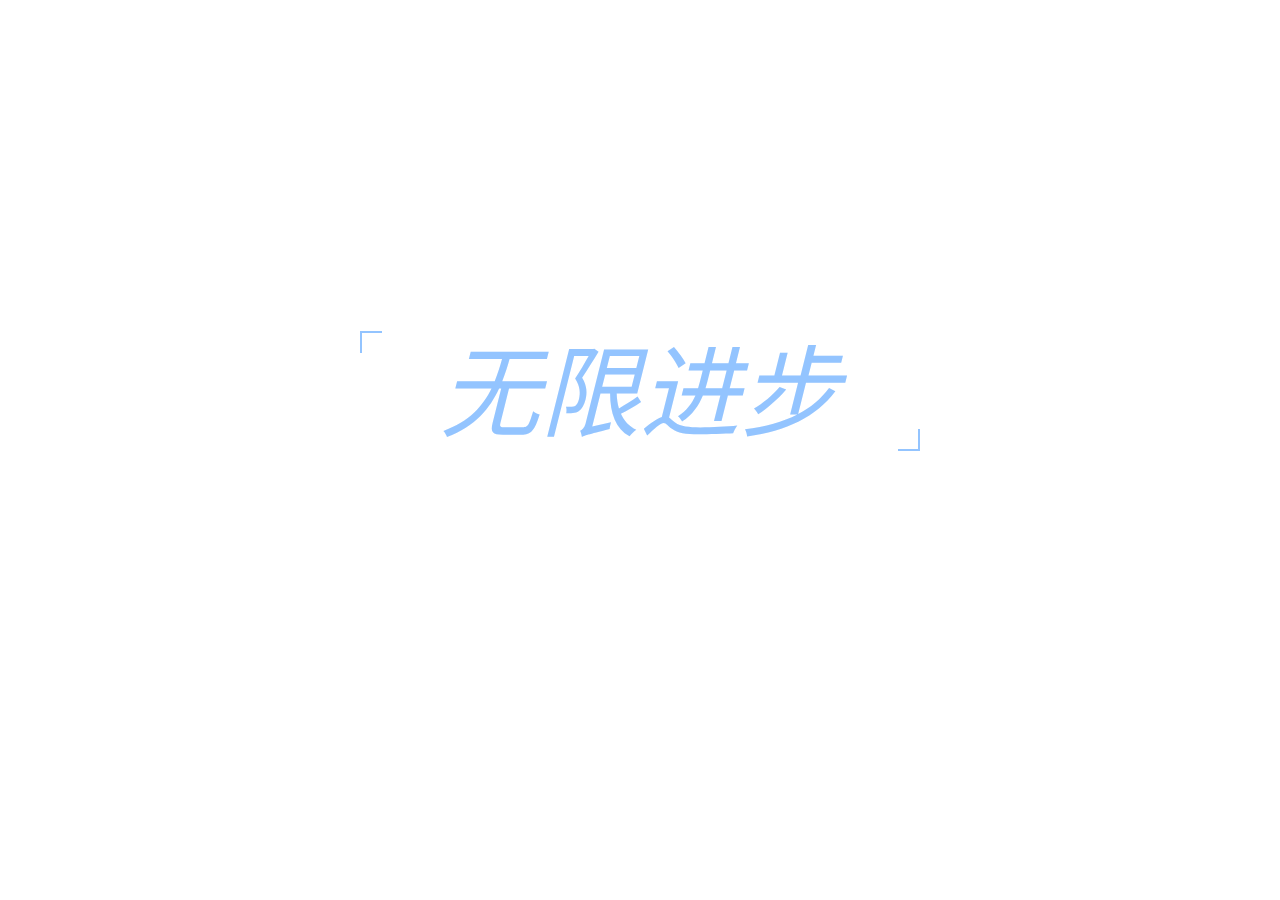
<file: docs/index.html>
<!DOCTYPE html>
<html lang="zh-CN">
	<head>
		<meta charset="UTF-8" />
		<meta name="viewport" content="width=device-width, initial-scale=1.0" />
		<title>无限进步 -Progress is infinie</title>
		<link rel="stylesheet" href="css/index.css" />
	</head>
	<body>
		<div class="container">
			<a href="/home/" style="--i: 1">无限进步</a>
		</div>
		<!--<p class="footer">
			<a href="http://www.ncac.gov.cn/" style="color: #98999D; target="_blank" ">Copyright ©</a>
			<img src="css/icp.png" />&nbsp;&nbsp;;
			<a href="https://beian.miit.gov.cn/" style="color: #98999D; target="_blank" ">皖ICP备2021005965号&nbsp;-&nbsp;1</a>&nbsp;&nbsp;
		</p>-->
	</body>
	
</html>
</file>
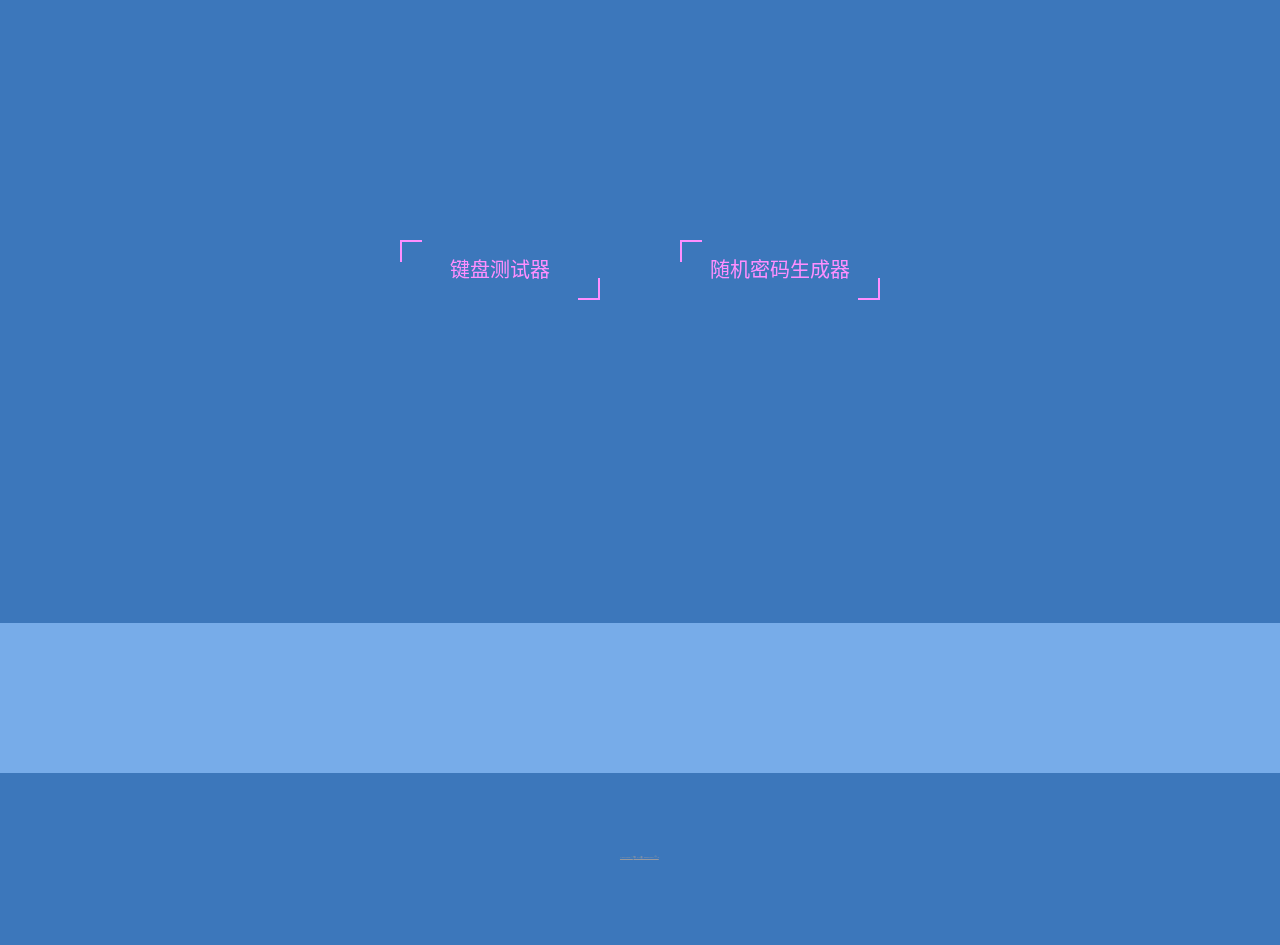
<file: docs/home/index.html>
﻿<!DOCTYPE html>
<html lang="zh-CN">
	<head>
		<meta charset="UTF-8" />
		<meta name="viewport" content="width=device-width, initial-scale=1.0" />
		<title>无限进步</title>
		<link rel="stylesheet" href="css/index.css" />
	</head>
	<body>
		<div class="container">
			<!-- javascript:void(0)是js的关键字,可以阻止连接跳转 -->
			<!--<a href="/lt" style="--i: 1">lt</a>-->
			<a href="../Cure/KeyboardTest/" style="--i: 2">键盘测试器</a>
			<a href="../Cure/password/" style="--i: 2">随机密码生成器</a>
			<!--<a href="/index.php" style="--i: 2">邮箱登录</a>-->
		</div>
		<div class="container1">
			<iframe frameborder="no" src="https://ip.skk.moe/simple" style="width: 100%; border: 0;background-color: #77ace9;"></iframe>
		</div>
		
		<p class="footer"> 
			<a href ="http://www.ncac.gov.cn/" style="color: #98999D"; target =" _blank" > Copyright ©</a>
			<a href="https://beian.miit.gov.cn/" style="color: #98999f"; target = "_blank">皖ICP备20001821号-2</a>&nbsp;&nbsp;
									
		</p>
	</body>
</html>
</file>
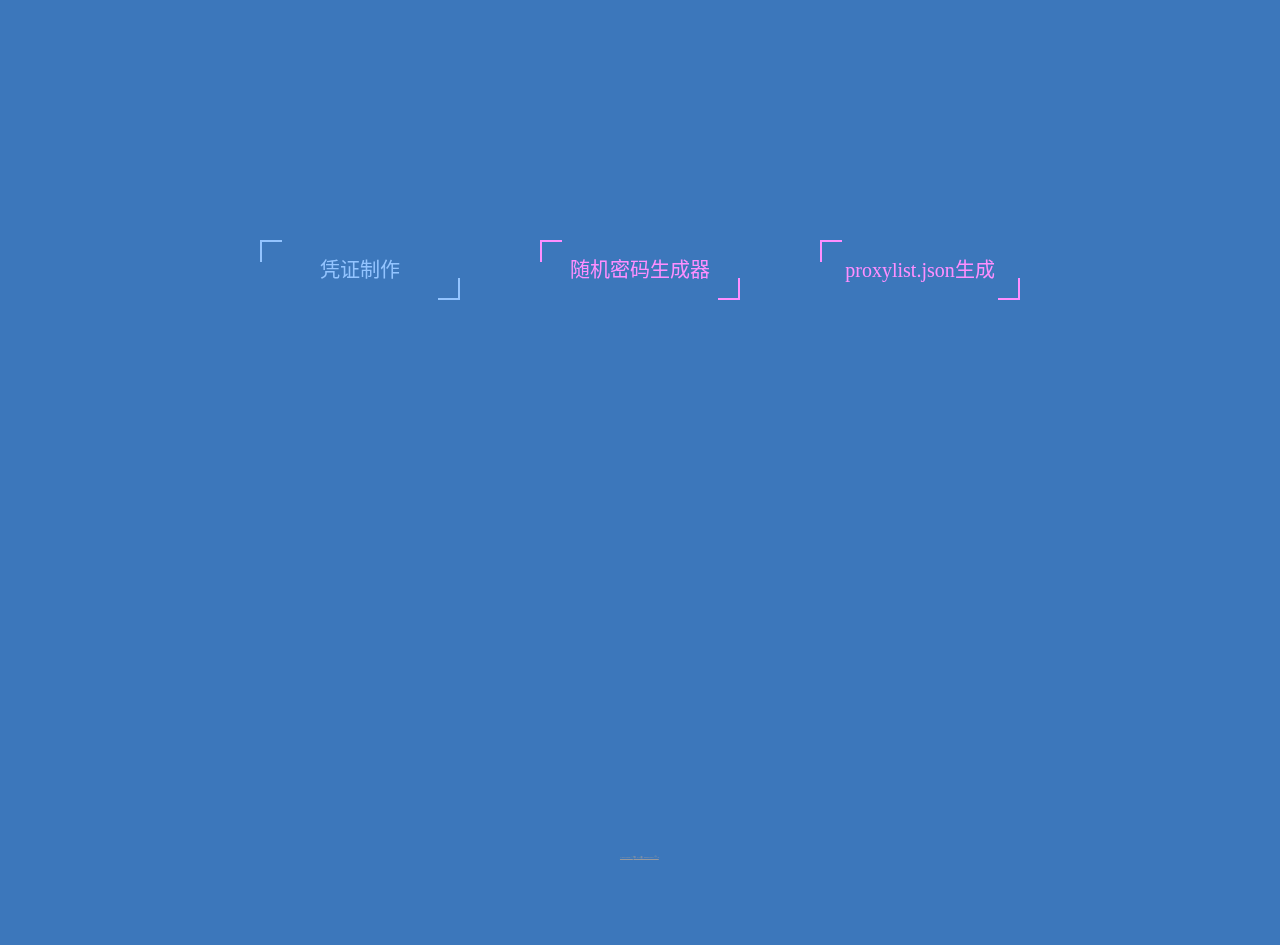
<file: docs/lt/index.html>
﻿<!DOCTYPE html>
<html lang="zh-CN">
	<head>
		<meta charset="UTF-8" />
		<meta name="viewport" content="width=device-width, initial-scale=1.0" />
		<title>浪徒</title>
		<link rel="stylesheet" href="css/index.css" />
	</head>
	<body>
		<div class="container">
			<!-- javascript:void(0)是js的关键字,可以阻止连接跳转 -->
			<a href="voucher/" style="--i: 1">凭证制作</a>
<!--			<a href="voucher1/" style="&#45;&#45;i: 1">凭证制作邮箱号</a>-->
			<a href="password/" style="--i: 2">随机密码生成器</a>
			<a href="proxylist.json/" style="--i: 2">proxylist.json生成</a>
			<!--<a href="/index.php" style="--i: 2">邮箱登录</a>-->
		</div>
		<div class="container1">
			<iframe src="https://ip.skk.moe/simple" style=" width: 100%; border: 0;background-color: #3c77bb;"></iframe>
		</div>
		
		<p class="footer"> 
			<a href ="http://www.ncac.gov.cn/" style="color: #98999D" target="_blank" > Copyright ©</a>
			<a href="https://beian.miit.gov.cn/" style="color: #98999D" target="_blank" >皖ICP备20001821号-2</a>&nbsp;&nbsp;
		</p>
	</body>
</html>
</file>
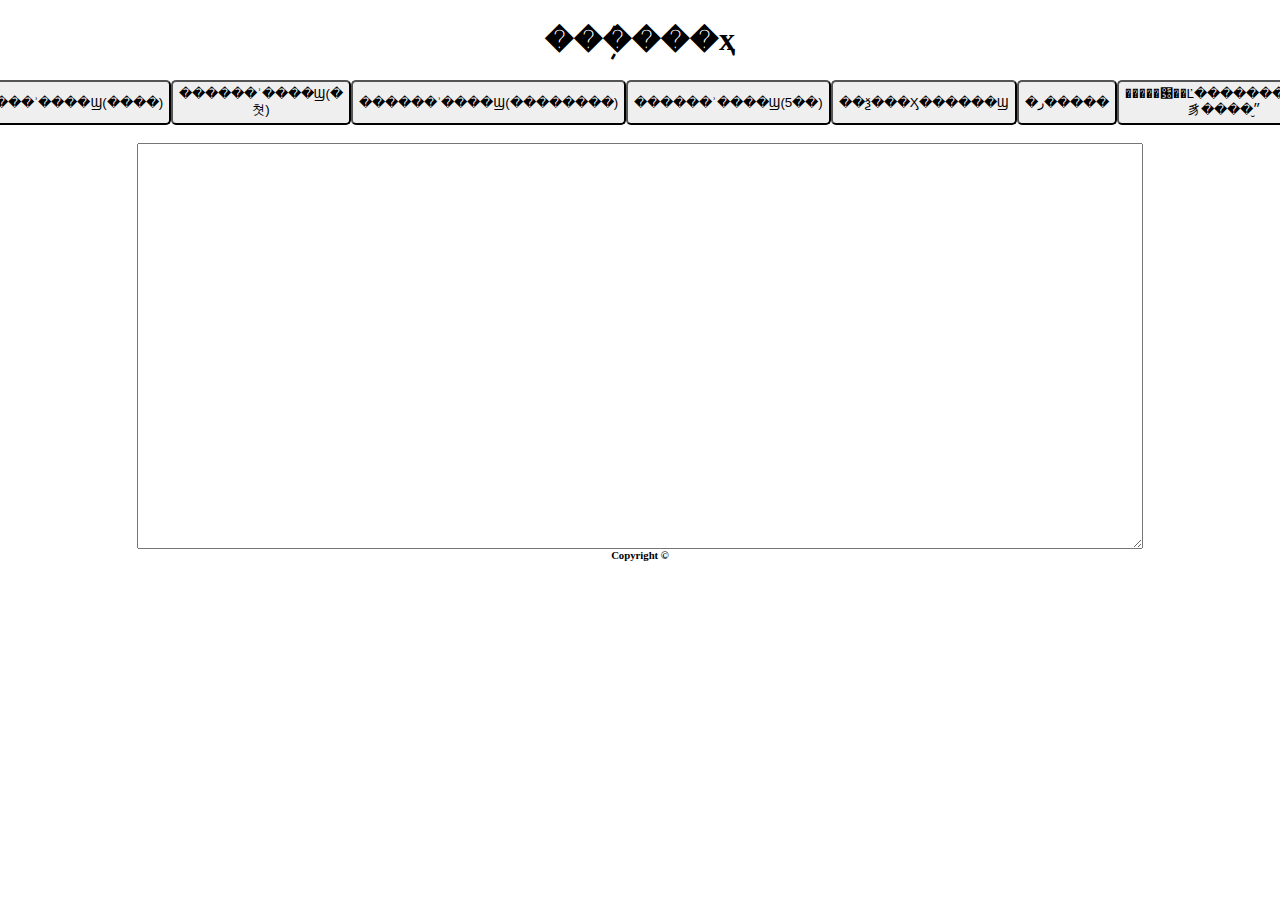
<file: docs/AHQBKJ/ShuYanTest/index.html>
<!DOCTYPE HTML>  
<html>  
<head>  
    <meta http-equiv="content-type" content="text/html" />
    <meta name="a" content="https://www.1.com" />  
    <title>���ܲ���</title> 
	<link rel="stylesheet" href="static/css/index.css" />
     <script>
				var socket;
                let datastr = '';
                var isconnect=false;
	
		var datastr101='{\"ntype\":\"101\",\"params\":{\"orderId\":\"9651a846f29a4907a1dd665426714141\",\"vaccinateUnit\":\"�������Լ�����Ժ\",\"deviceId\":\"340604080211\",\"vaccinateRegDoctor\":\"����\",\"vaccinateDate\":\"2020-01-02 22:52:49\",\"vaccinateRealName\":\"����\",\"immuneCardNo\":\"340621030120190074\",\"immuneCardNo2\":\"\",\"vaccinateBirthday\":\"2000-01-01\",\"vaccinateAge\":\"20��0��\",\"vaccinateGender\":\"��\",\"vaccinateFatherName\":\"\",\"vaccinateMotherName\":\"\",\"userProvince\":\"3406040802\",\"vaccineInfoList\":[{\"traceCode\":\"81328480433462095927\",\"vaccineName\":\"�������͸�������(��ƽ�ĸ)\",\"vaccineSpecification\":\"ÿ֧0.5ml.ÿ1�����ü���0.5ml,��HBsAg 10��g\",\"vaccineDosage\":\"ע���\",\"vaccineCreateDate\":\"2018-04-09\",\"vaccineValidDate\":\"2021-04-08\",\"vaccineBatchNum\":\"C201804070\",\"vaccineProduceEnterprise\":\"���ڿ�̩������Ʒ�ɷ����޹�˾\",\"vaccinateDosageTime\":1,\"vaccinatePart\":\"���ϱ����Ǽ�\",\"vaccinateType\":\"�������\",\"checkstatus\":\"0\",\"checkerrormsg\":\"��������������,�������ɹ�����ǩ��ȷ��\"}]},\"timestamp\":\"202012225249558\"}';
		var datastr101Err='{\"ntype\":\"101\",\"params\":{\"orderId\":\"2019010201-01\",\"vaccinateUnit\":\"�ʺ���������������)\",\"deviceId\":\"100058001\",\"vaccinateRegDoctor\":\"��÷÷\",\"vaccinateInjectDoctor\":\"��÷\",\"vaccinateDate\":\"2019-12-12 10:10:10\",\"vaccinateRealName\":\"��ǿ\",\"immuneCardNo\":\"6941235678\",\"immuneCardNo2\":\"37012454654645644\",\"vaccinateBirthday\":\"2018-11-12\",\"vaccinateAge\":\"1����1����\",\"vaccinateGender\":\"��\",\"vaccinateFatherName\":\"��������\",\"vaccinateMotherName\":\"ĸ������\",\"userProvince\":\"����ʡ\",\"vaccineInfoList\":[{\"traceCode\":\"86123456789012131132\",\"vaccineName\":\"��������1\",\"vaccineSpecification\":\"������1\",\"vaccineDosage\":\"�������1)\",\"vaccineCreateDate\":\"2017-01-12\",\"vaccineValidDate\":\"2019-01-12\",\"vaccineBatchNum\":\"190112\",\"vaccineProduceEnterprise\":\"����������ҵ���޹�˾\",\"vaccinateDosageTime\":\"1\",\"vaccinatePart\":\"���ϱ�\",\"vaccinateType\":\"����\",\"checkstatus\":\"1\",\"checkerrormsg\":\"�����ѹ���Ч��,�������ҽ��ȷ��\"}]},\"timestamp\":\"20190909103213214\"}';
		var datastr101Mutil='{\"ntype\":\"101\",\"params\":{\"orderId\":\"2019010201-01\",\"vaccinateUnit\":\"�ʺ���������������)\",\"deviceId\":\"100058001\",\"vaccinateRegDoctor\":\"��÷÷\",\"vaccinateInjectDoctor\":\"��÷\",\"vaccinateDate\":\"2019-12-12 10:10:10\",\"vaccinateRealName\":\"��ǿ\",\"immuneCardNo\":\"6941235678\",\"immuneCardNo2\":\"37012454654645644\",\"vaccinateBirthday\":\"2018-11-12\",\"vaccinateAge\":\"1����1����\",\"vaccinateGender\":\"��\",\"vaccinateFatherName\":\"��������\",\"vaccinateMotherName\":\"ĸ������\",\"userProvince\":\"����ʡ\",\"vaccineInfoList\":[{\"traceCode\":\"86123456789012131132\",\"vaccineName\":\"��������1\",\"vaccineSpecification\":\"������1\",\"vaccineDosage\":\"�������1)\",\"vaccineCreateDate\":\"2019-01-12\",\"vaccineValidDate\":\"2021-01-12\",\"vaccineBatchNum\":\"190112\",\"vaccineProduceEnterprise\":\"����������ҵ���޹�˾\",\"vaccinateDosageTime\":\"1\",\"vaccinatePart\":\"���ϱ�\",\"vaccinateType\":\"����\",\"checkstatus\":\"0\",\"checkerrormsg\":\"�������ɹ�����ǩ��ȷ��\"},{\"traceCode\":\"86123456789012131133\",\"vaccineName\":\"��������2\",\"vaccineSpecification\":\"������2\",\"vaccineDosage\":\"�������2\",\"vaccineCreateDate\":\"2019-01-13\",\"vaccineValidDate\":\"2021-01-13\",\"vaccineBatchNum\":\"190113\",\"vaccineProduceEnterprise\":\"����������ҵ���޹�˾\",\"vaccinateDosageTime\":\"2\",\"vaccinatePart\":\"���ϱ�\",\"vaccinateType\":\"����\",\"checkstatus\":\"0\",\"checkerrormsg\":\"\"}]},\"timestamp\":\"20190909103213214\"}';
		var datastr101Mutil5='{\"ntype\":\"101\",\"params\":{\"orderId\":\"2019010201-01\",\"vaccinateUnit\":\"�ʺ���������������)\",\"deviceId\":\"100058001\",\"vaccinateRegDoctor\":\"��÷÷\",\"vaccinateInjectDoctor\":\"��÷\",\"vaccinateDate\":\"2019-12-12 10:10:10\",\"vaccinateRealName\":\"��ǿ\",\"immuneCardNo\":\"6941235678\",\"immuneCardNo2\":\"37012454654645644\",\"vaccinateBirthday\":\"2018-11-12\",\"vaccinateAge\":\"1����1����\",\"vaccinateGender\":\"��\",\"vaccinateFatherName\":\"��������\",\"vaccinateMotherName\":\"ĸ������\",\"userProvince\":\"����ʡ\",\"vaccineInfoList\":[{\"traceCode\":\"86123456789012131132\",\"vaccineName\":\"��������1\",\"vaccineSpecification\":\"������1\",\"vaccineDosage\":\"�������1)\",\"vaccineCreateDate\":\"2019-01-12\",\"vaccineValidDate\":\"2021-01-12\",\"vaccineBatchNum\":\"190112\",\"vaccineProduceEnterprise\":\"����������ҵ���޹�˾\",\"vaccinateDosageTime\":\"1\",\"vaccinatePart\":\"���ϱ�\",\"vaccinateType\":\"����\",\"checkstatus\":\"0\",\"checkerrormsg\":\"�������ɹ�����ǩ��ȷ��\"},{\"traceCode\":\"86123456789012131133\",\"vaccineName\":\"��������2\",\"vaccineSpecification\":\"������2\",\"vaccineDosage\":\"�������2)\",\"vaccineCreateDate\":\"2019-01-12\",\"vaccineValidDate\":\"2021-01-12\",\"vaccineBatchNum\":\"190112\",\"vaccineProduceEnterprise\":\"����������ҵ���޹�˾\",\"vaccinateDosageTime\":\"1\",\"vaccinatePart\":\"���ϱ�\",\"vaccinateType\":\"����\",\"checkstatus\":\"0\",\"checkerrormsg\":\"�������ɹ�����ǩ��ȷ��\"},{\"traceCode\":\"86123456789012131134\",\"vaccineName\":\"��������3\",\"vaccineSpecification\":\"������3\",\"vaccineDosage\":\"�������3)\",\"vaccineCreateDate\":\"2019-01-12\",\"vaccineValidDate\":\"2021-01-12\",\"vaccineBatchNum\":\"190112\",\"vaccineProduceEnterprise\":\"����������ҵ���޹�˾\",\"vaccinateDosageTime\":\"1\",\"vaccinatePart\":\"���ϱ�\",\"vaccinateType\":\"����\",\"checkstatus\":\"0\",\"checkerrormsg\":\"�������ɹ�����ǩ��ȷ��\"},{\"traceCode\":\"86123456789012131135\",\"vaccineName\":\"��������4\",\"vaccineSpecification\":\"������4\",\"vaccineDosage\":\"�������4)\",\"vaccineCreateDate\":\"2019-01-12\",\"vaccineValidDate\":\"2021-01-12\",\"vaccineBatchNum\":\"190112\",\"vaccineProduceEnterprise\":\"����������ҵ���޹�˾\",\"vaccinateDosageTime\":\"1\",\"vaccinatePart\":\"���ϱ�\",\"vaccinateType\":\"����\",\"checkstatus\":\"0\",\"checkerrormsg\":\"�������ɹ�����ǩ��ȷ��\"},{\"traceCode\":\"86123456789012131136\",\"vaccineName\":\"��������5\",\"vaccineSpecification\":\"������5\",\"vaccineDosage\":\"�������5\",\"vaccineCreateDate\":\"2019-01-13\",\"vaccineValidDate\":\"2021-01-13\",\"vaccineBatchNum\":\"190113\",\"vaccineProduceEnterprise\":\"����������ҵ���޹�˾\",\"vaccinateDosageTime\":\"2\",\"vaccinatePart\":\"���ϱ�\",\"vaccinateType\":\"����\",\"checkstatus\":\"0\",\"checkerrormsg\":\"\"}]},\"timestamp\":\"20190909103213214\"}';
		var datastr102='{\"ntype\":\"102\",\"orderId\":\"201901020506\",\"params\":{\"traceCode\":\"81892720186900107310\"},\"timestamp\":\"20190909103213214\"}';
		var datastr103='{\"ntype\":\"103\",\"orderId\":\"123456789\",\"timestamp\":\"20190131\"}';
		function Connect(){  
			try{  
				  socket=new WebSocket('ws://127.0.0.1:18500');  
			}catch(e){  
				return;  
			}  
			socket.onopen = sOpen;  
			socket.onerror = sError;
			socket.onmessage= sMessage;
			socket.onclose= sClose;
		
		}  
		function sOpen(){
			console.log('connect success!');
			if(datastr!=''){
				socket.send(datastr);
				datastr='';
			}
			isconnect=true;
		}
		function sError(e){
			console.log("error " + e);
			alert('��ȷ��pc���Ľ��ַ�����������');  
		}
		function sMessage(msg){  
			//alert('server says:' + msg.data); 
			showtext.value= msg.data;
		
		}
		function sClose(e){
			console.log("connect closed:" + e.code);
			isconnect=false;
			socket=null;
		}  
		function Send(){
			if(isconnect){
				socket.send(datastr101);
			}else{
			    datastr=datastr101;
				Connect();
			}
		} 
			function Send2(){
			if(isconnect){
				socket.send(datastr101Err);
			}else{
			    datastr=datastr101Err;
				Connect();
			}
		} 
		function Send3(){
			if(isconnect){
				socket.send(datastr101Mutil);
			}else{
			    datastr=datastr101Mutil;
				Connect();
			}
		} 
		function Send4(){
			if(isconnect){
				socket.send(datastr101Mutil5);
			}else{
			    datastr=datastr101Mutil5;
				Connect();
			}
		}
		function query(){
			if(isconnect){
				socket.send(datastr102);
			}else{
			    datastr=datastr102;
				Connect();
			}
		}
		function check(){
			if(isconnect){
				socket.send(datastr103);
			}else{
			    datastr=datastr103;
				Connect();
			}
		}
		function Close(){
			if(socket)
			{
			socket.close();
			isconnect=false;
			socket=null;
			}

		}  

	 </script>
	<h1><p><strong>���ܲ���ҳ</strong></p></h1>
</head>  
   
<body>   

<p>
<button id="send" onclick="Send();">������ʾ����Ϣ(����)</button>
<button id="send2" onclick="Send2();">������ʾ����Ϣ(�쳣)</button>   
<button id="send3" onclick="Send3();">������ʾ����Ϣ(��������)</button> 
<button id="send4" onclick="Send4();">������ʾ����Ϣ(5��)</button> 
<button id="query" onclick="query();">��ѯ���Ӽ������Ϣ</button>   
<button id="close" onclick="Close();">�ر�����</button>
<button id="check" onclick="check();">�����԰��Ľ����������豸����״̬</button> 
</p> </br>
<p>
<textarea name="showtext" id="showtext" style="width:1000px;height:400px;"  type="text"></textarea>
</p>
<p><h6>Copyright&nbsp;&copy;</h6>
</p>
</body>
</html>
</file>
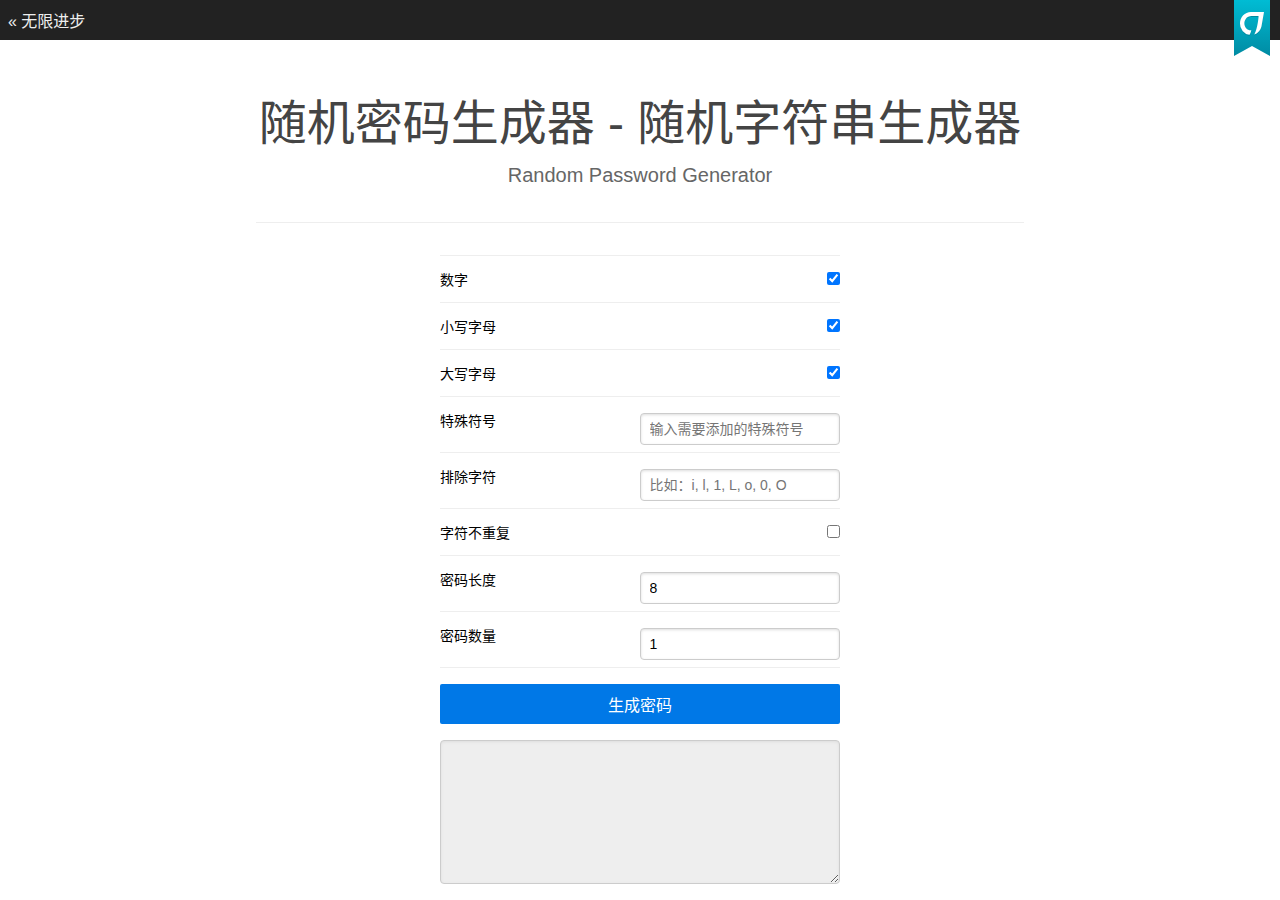
<file: docs/Cure/password/index.html>
<!DOCTYPE html>
<html>
<head>
<meta charset="UTF-8">
<title>随机密码生成器 - 随机字符串生成器 - Random Password Generator | 无限进步的工具箱</title>
<meta name="viewport" content="width=device-width, initial-scale=1.0, maximum-scale=1.0, user-scalable=no, minimal-ui" />
<meta name="description" content="随机密码生成器 - 随机字符串生成器 - Random Password Generator" />

<link rel="stylesheet" href="assets/pure-min.css">
<link rel="stylesheet" href="assets/app.css">

<style>
#main {
    max-width: 400px;
}

ul {
    margin: 0;
    padding: 0;
    border-top: 1px solid #eee;
    list-style: none;
    font-size: 14px;
}

li {
    clear: both;
    overflow: hidden;
    padding: .5em 0;
    border-bottom: 1px solid #eee;
}

.pure-form label {
    display: block;
    overflow: hidden;
    margin: 0;
}

.pure-form span {
    float: left;
    margin: 6px 0;
}

input {
    float: right;
    margin-top: 9px;
}

#special_characters,
#exclude_characters,
#password_length,
#password_quantity {
    margin-top: 0;
    width: 5em;
    text-align: right;
}

#special_characters,
#exclude_characters {
    width: 60%;
}

#generate {
    margin: 1em 0;
}

#output {
	font-family: Monaco, Menlo, Consolas, Inconsolata, 'Deja Vu Sans Mono', 'Droid Sans Mono', 'Lucida Console', 'Courier New', Courier, monospace;
}
</style>
</head>
<body>
<div id="nav">
	<a href="/">&laquo; 无限进步</a>
    <a class="c7sky-ribbon" href="/" title="无限进步"></a>
</div>

<div id="header">
    <h1>随机密码生成器 - 随机字符串生成器</h1>
    <h2>Random Password Generator</h2>
</div>

<form id="main" class="pure-form">
	<ul>
		<li><label><input type="checkbox" name="include_number" checked /><span>数字</span></label></li>
		<li><label><input type="checkbox" name="include_lowercaseletters" checked /><span>小写字母</span></label></li>
		<li><label><input type="checkbox" name="include_uppercaseletters" checked /><span>大写字母</span></label></li>
        <li><label><span>特殊符号</span><input type="text" name="special_characters" placeholder="输入需要添加的特殊符号" /></label></li>
        <li><label><span>排除字符</span><input type="text" name="exclude_characters" placeholder="比如：i, l, 1, L, o, 0, O" /></label></li>
		<li><label><input type="checkbox" name="password_unique" /><span>字符不重复</span></label></li>
		<li><label><span>密码长度</span><input type="number" name="password_length" min="0" value="8" /></label></li>
		<li><label><span>密码数量</span><input type="number" name="password_quantity" min="0" value="1" /></label></li>
	</ul>
	<button type="button" id="generate" class="pure-button pure-button-primary pure-input-1">生成密码</button>
	<textarea name="output" class="pure-input-1" cols="40" rows="7" readonly></textarea>
</form>

<script>
var form = document.getElementById('main');

function rand(max) {
    return Math.floor(Math.random() * max);
}

document.getElementById('generate').onclick = function () {
    var chars = '';
    var passwords = [];
    var passwordUnique = form.password_unique.checked;
    var quantity = Number(form.password_quantity.value);

    if (form.include_number.checked) chars += '0123456789';
    if (form.include_lowercaseletters.checked) chars += 'abcdefghijklmnopqrstuvwxyz';
    if (form.include_uppercaseletters.checked) chars += 'ABCDEFGHIJKLMNOPQRSTUVWXYZ';
    if (form.special_characters.value) chars += form.special_characters.value;
    if (form.exclude_characters.value) chars = chars.replace(new RegExp(form.exclude_characters.value.split('').join('|'), 'g'), '');

    while (passwords.length < quantity) {
        var _chars = chars.split('');
        var password = '';

        for (var i = 0, l = form.password_length.value; i < l; i++) {
            if (_chars.length < 1) break;

            var idx = rand(_chars.length);
            password += _chars[idx];
            if (passwordUnique) _chars.splice(idx, 1);
        }

        if (passwords.indexOf(password) === -1) passwords.push(password);
    }

    form.output.value = passwords.join('\n');
};

form.output.onfocus = function () {
    this.select();
};

function loadConfig() {
    var config = JSON.parse(localStorage.getItem('passwordConfig'));

    Object.keys(config).forEach(function(name) {
        var value = config[name];
        var input = form[name];

        if (input.type === 'checkbox') {
            input.checked = value;
        } else {
            input.value = value;
        }
    });
}

function saveConfig() {
    var config = {};

    [].forEach.call(form.getElementsByTagName('input'), function(input) {
        config[input.name] = input.type === 'checkbox' ? input.checked : input.value;
    });

    localStorage.setItem('passwordConfig', JSON.stringify(config));
}

[].forEach.call(form.getElementsByTagName('input'), function(input) {
    input.addEventListener('change', saveConfig);
});

if (localStorage.getItem('passwordConfig')) {
    loadConfig();
}
</script>


</body>
</html>
</file>
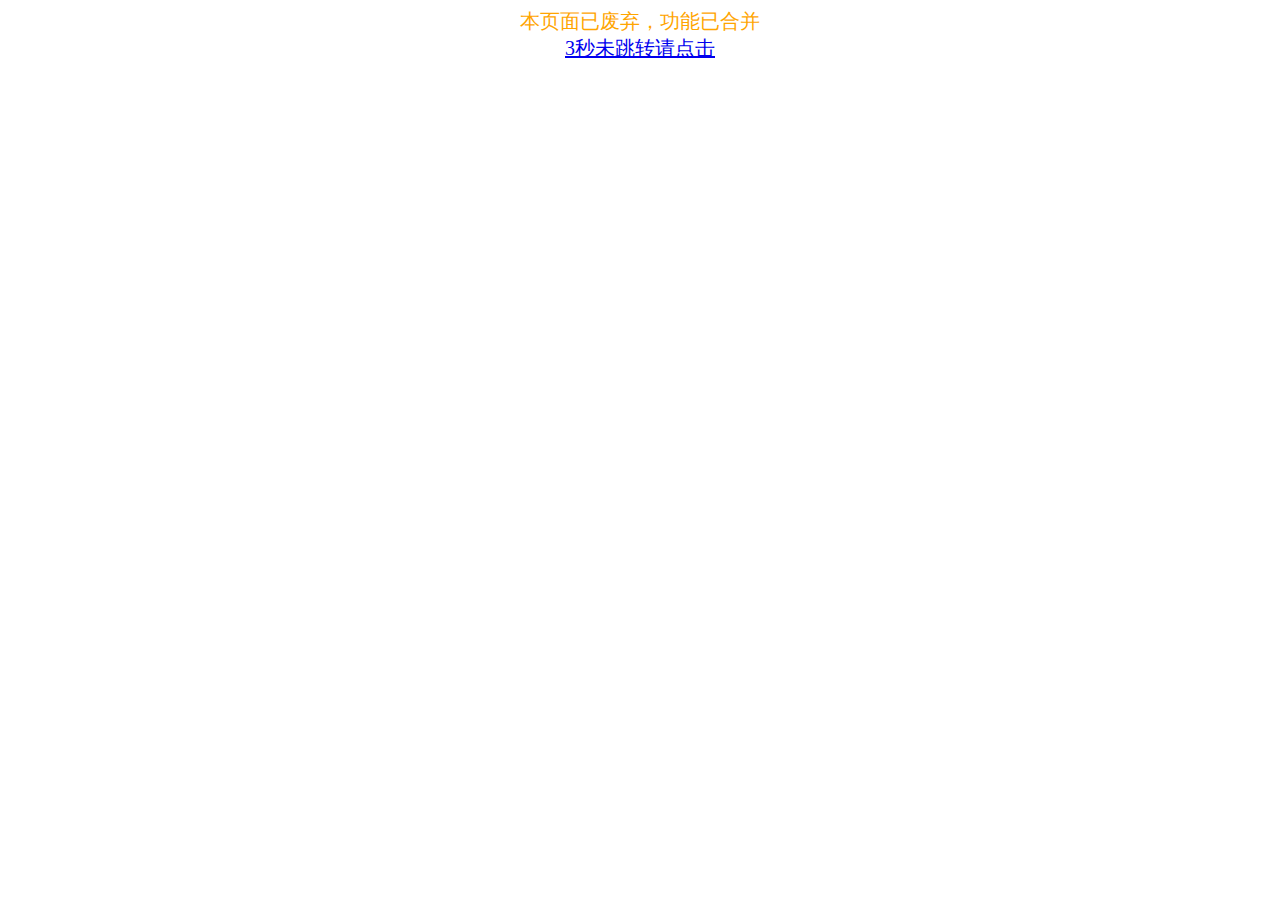
<file: docs/lt/json格式快速转换/index.html>
<!DOCTYPE html>
<html>
<head>
    <meta charset="utf-8">
    <title>json格式快速转换</title>
    <script src="static/js/BaseFunction.js"></script>
</head>
<body>
<div>
    <a >本页面已废弃，功能已合并</a></br>
	<a href ="../proxylist.json">3秒未跳转请点击</a>
	
</div>
<style>

div {

	color:orange;
	text-align:center;
}
a {
	font-family:"Times New Roman";
	font-size:20px;
}
</style>
<script>
sidobj=setTimeout(function(){
location="../proxylist.json";
},3000
);
</script>
</body>
</html>
</file>
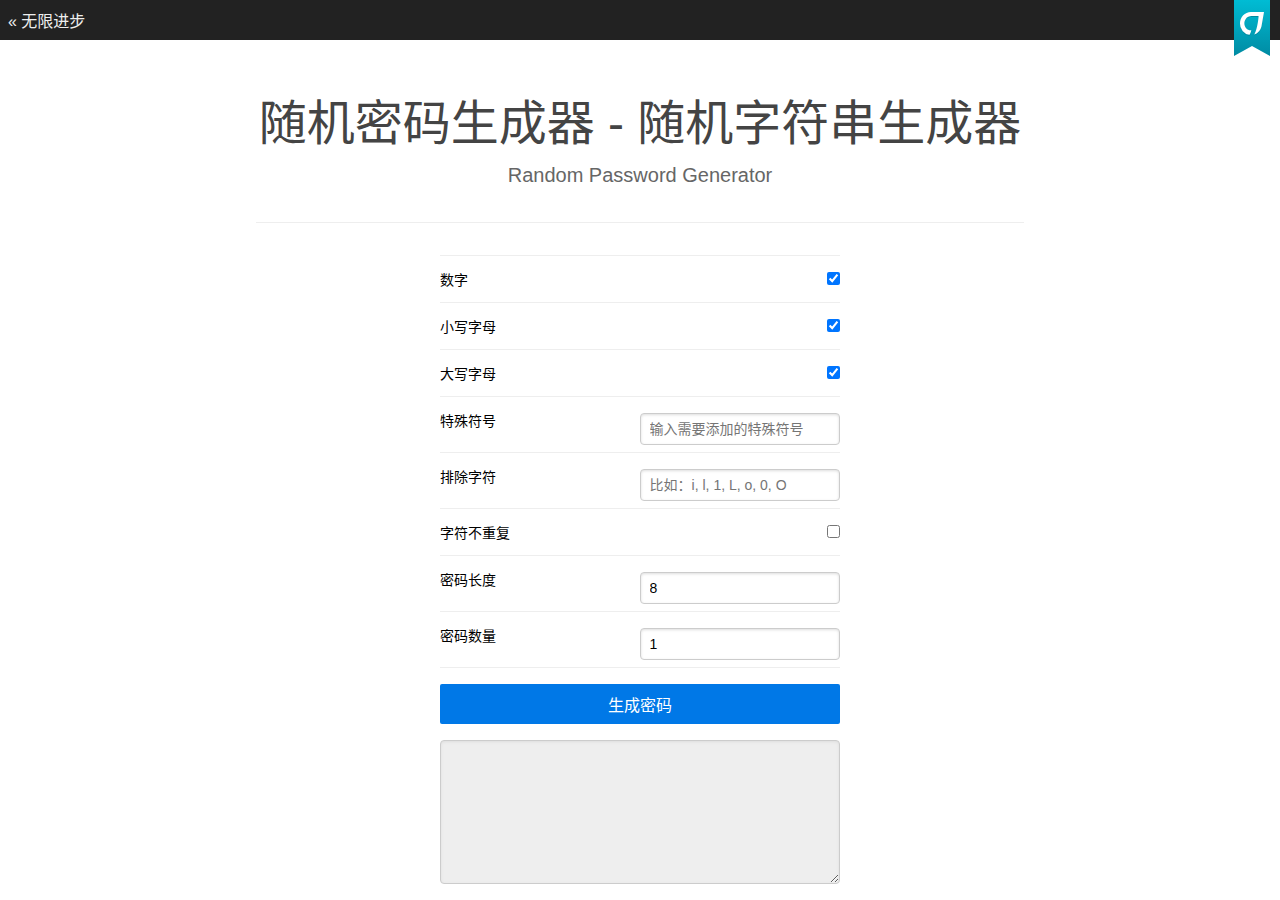
<file: docs/lt/password/index.html>
<!DOCTYPE html>
<html>
<head>
<meta charset="UTF-8">
<title>随机密码生成器 - 随机字符串生成器 - Random Password Generator | 无限进步的工具箱</title>
<meta name="viewport" content="width=device-width, initial-scale=1.0, maximum-scale=1.0, user-scalable=no, minimal-ui" />
<meta name="description" content="随机密码生成器 - 随机字符串生成器 - Random Password Generator" />

<link rel="stylesheet" href="assets/pure-min.css">
<link rel="stylesheet" href="assets/app.css">

<style>
#main {
    max-width: 400px;
}

ul {
    margin: 0;
    padding: 0;
    border-top: 1px solid #eee;
    list-style: none;
    font-size: 14px;
}

li {
    clear: both;
    overflow: hidden;
    padding: .5em 0;
    border-bottom: 1px solid #eee;
}

.pure-form label {
    display: block;
    overflow: hidden;
    margin: 0;
}

.pure-form span {
    float: left;
    margin: 6px 0;
}

input {
    float: right;
    margin-top: 9px;
}

#special_characters,
#exclude_characters,
#password_length,
#password_quantity {
    margin-top: 0;
    width: 5em;
    text-align: right;
}

#special_characters,
#exclude_characters {
    width: 60%;
}

#generate {
    margin: 1em 0;
}

#output {
	font-family: Monaco, Menlo, Consolas, Inconsolata, 'Deja Vu Sans Mono', 'Droid Sans Mono', 'Lucida Console', 'Courier New', Courier, monospace;
}
</style>
</head>
<body>
<div id="nav">
	<a href="/">&laquo; 无限进步</a>
    <a class="c7sky-ribbon" href="/" title="无限进步"></a>
</div>

<div id="header">
    <h1>随机密码生成器 - 随机字符串生成器</h1>
    <h2>Random Password Generator</h2>
</div>

<form id="main" class="pure-form">
	<ul>
		<li><label><input type="checkbox" name="include_number" checked /><span>数字</span></label></li>
		<li><label><input type="checkbox" name="include_lowercaseletters" checked /><span>小写字母</span></label></li>
		<li><label><input type="checkbox" name="include_uppercaseletters" checked /><span>大写字母</span></label></li>
        <li><label><span>特殊符号</span><input type="text" name="special_characters" placeholder="输入需要添加的特殊符号" /></label></li>
        <li><label><span>排除字符</span><input type="text" name="exclude_characters" placeholder="比如：i, l, 1, L, o, 0, O" /></label></li>
		<li><label><input type="checkbox" name="password_unique" /><span>字符不重复</span></label></li>
		<li><label><span>密码长度</span><input type="number" name="password_length" min="0" value="8" /></label></li>
		<li><label><span>密码数量</span><input type="number" name="password_quantity" min="0" value="1" /></label></li>
	</ul>
	<button type="button" id="generate" class="pure-button pure-button-primary pure-input-1">生成密码</button>
	<textarea name="output" class="pure-input-1" cols="40" rows="7" readonly></textarea>
</form>

<script>
var form = document.getElementById('main');

function rand(max) {
    return Math.floor(Math.random() * max);
}

document.getElementById('generate').onclick = function () {
    var chars = '';
    var passwords = [];
    var passwordUnique = form.password_unique.checked;
    var quantity = Number(form.password_quantity.value);

    if (form.include_number.checked) chars += '0123456789';
    if (form.include_lowercaseletters.checked) chars += 'abcdefghijklmnopqrstuvwxyz';
    if (form.include_uppercaseletters.checked) chars += 'ABCDEFGHIJKLMNOPQRSTUVWXYZ';
    if (form.special_characters.value) chars += form.special_characters.value;
    if (form.exclude_characters.value) chars = chars.replace(new RegExp(form.exclude_characters.value.split('').join('|'), 'g'), '');

    while (passwords.length < quantity) {
        var _chars = chars.split('');
        var password = '';

        for (var i = 0, l = form.password_length.value; i < l; i++) {
            if (_chars.length < 1) break;

            var idx = rand(_chars.length);
            password += _chars[idx];
            if (passwordUnique) _chars.splice(idx, 1);
        }

        if (passwords.indexOf(password) === -1) passwords.push(password);
    }

    form.output.value = passwords.join('\n');
};

form.output.onfocus = function () {
    this.select();
};

function loadConfig() {
    var config = JSON.parse(localStorage.getItem('passwordConfig'));

    Object.keys(config).forEach(function(name) {
        var value = config[name];
        var input = form[name];

        if (input.type === 'checkbox') {
            input.checked = value;
        } else {
            input.value = value;
        }
    });
}

function saveConfig() {
    var config = {};

    [].forEach.call(form.getElementsByTagName('input'), function(input) {
        config[input.name] = input.type === 'checkbox' ? input.checked : input.value;
    });

    localStorage.setItem('passwordConfig', JSON.stringify(config));
}

[].forEach.call(form.getElementsByTagName('input'), function(input) {
    input.addEventListener('change', saveConfig);
});

if (localStorage.getItem('passwordConfig')) {
    loadConfig();
}
</script>


</body>
</html>
</file>
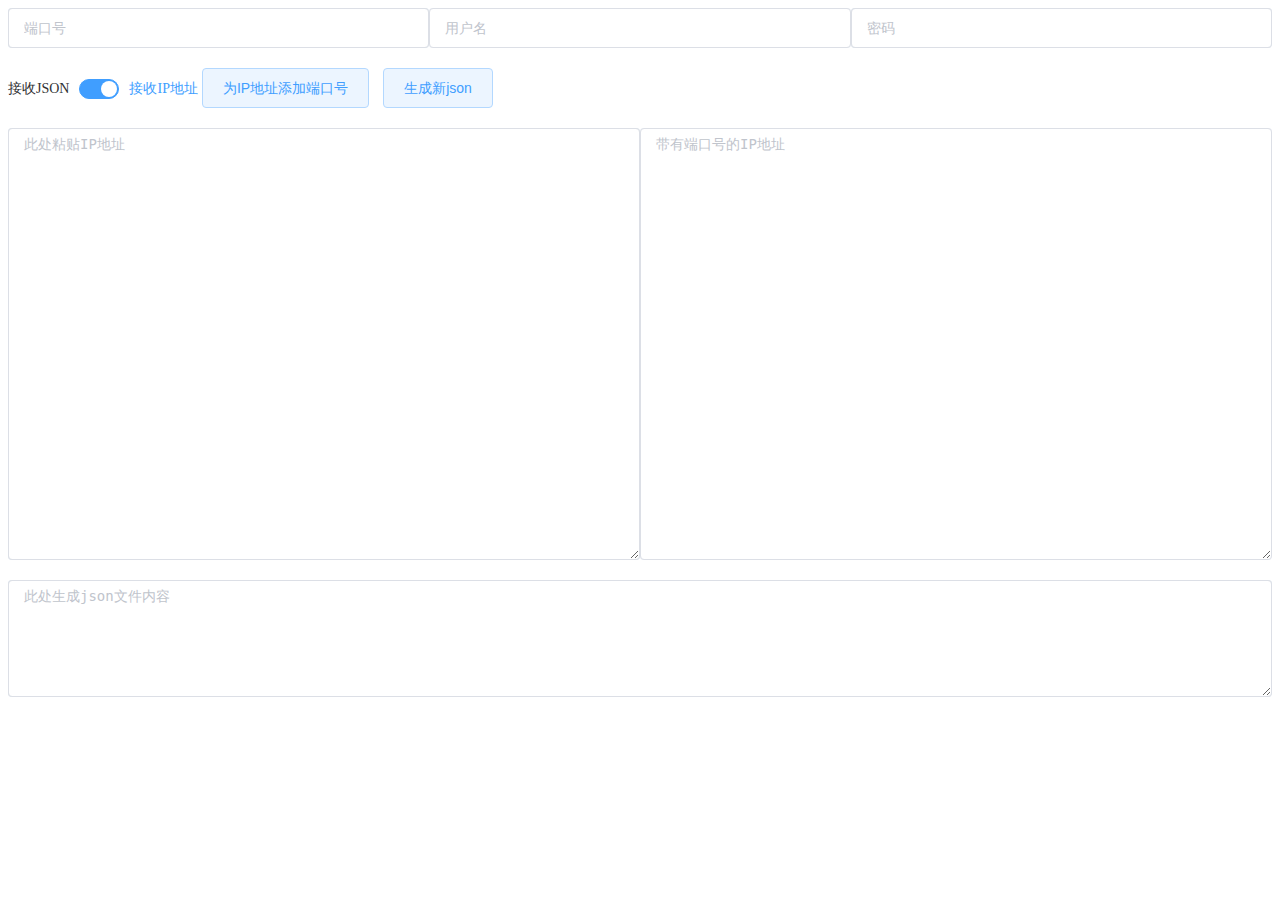
<file: docs/lt/proxylist.json/index.html>
<!DOCTYPE html>
<html>
	<head>
		<meta charset="utf-8">
		<title>json生成器</title>
	 <script src="static/js/vue.js"></script>
	 <script src="static/js/index.js"></script>
	 <link  rel="stylesheet" href="static/css/index.css">
	 <link rel="stylesheet" href="static/css/BaseCSS.css" >
	</head>
	<body>
		<div id ="app">
		<el-row>
			<el-col :span="8"><div class="grid-content bg-purple"><el-input v-model="ServerPort" placeholder="端口号"></el-input></div></el-col>
			<el-col :span="8"><div class="grid-content bg-purple-light"><el-input v-model="username" placeholder="用户名"></el-input></div>
			</el-col><el-col :span="8"><div class="grid-content bg-purple"><el-input v-model="password" placeholder="密码"></el-input></div></el-col>
		</el-row>
		<el-row >
			<div>
				<el-switch v-model="value" active-text="接收IP地址" inactive-text="接收JSON" @click.native="changSwitch()"></el-switch>
				<el-button type="primary" @click="confirmServerPort" plain>{{buttonContent}}</el-button>
				<el-button type="primary" @click="confirmJson" plain>生成新json</el-button>
			</div>

		  </el-row>
		  <div id ="middle">
			<el-row>
				<el-col :span="12"><div class="grid-content bg-purple">
					<el-input type="textarea":rows="20" id="IPAddress" :placeholder= "placeholder" v-model="IPAddress" ></el-input>
				</div>
				</el-col>
				<el-col :span="12"><div class="grid-content bg-purple-light">
					<el-input type="textarea":rows="20" id="IPAddressWithServerPort" placeholder="带有端口号的IP地址" v-model="IPAddressWithServerPort" ></el-input></div>
				</el-col>
			</el-row>

			<el-row>
				<el-col :span="24"><div class="grid-content bg-purple">
					<el-input type="textarea":rows="5" id="JsonResult" placeholder="此处生成json文件内容" v-model="JsonResult"></el-input></el-input>
				</div>
				</el-col>
			</el-row>
			</div>
		  
		</div>

		<script>
    		new Vue({
        		//链接id为app区域
        		el:"#app",
        		data(){
            		return {
                	//设定模型
					value: true,
					ServerPort:"",
                	username:"",
					password:"",
					IPAddress:"",
					IPAddressWithServerPort:"",
					JsonResult:"",
					buttonContent:"为IP地址添加端口号",
					placeholder:"此处粘贴IP地址"
           		 	}
        		},
				methods:{
					confirmServerPort(){
						if(this.value === true){
							this.IPAddressWithServerPort ="";
							if(this.IPAddress === ""){
								alert("请在框中输入IP");
							}else{
								//给IP地址后面添加端口号
								const IPAddr = this.IPAddress.split('\n');
								for (let i = 0; i < IPAddr.length; i++) {
									this.IPAddressWithServerPort += IPAddr[i] + "\:" + this.ServerPort;
									if( i !== IPAddr.length -1){
										this.IPAddressWithServerPort += "\n";
									}
								}
							}
						}else{
							this.JsonResult = "";
							if(this.IPAddress === ""){
							alert("请在框中输入JSON");
							}else{
								//来自https://www.ipipgo.com/packageOrder提供的json转换为proxyList.json格式
								const myObj = JSON.parse(this.IPAddress);
								this.JsonResult += "{\n\t\"configs\" \: \[";
									for (let i = 0; i < myObj.data.length; i++) {
										this.JsonResult +=	( "\n\t\t\{"
																	+ "\n\t\t\t\"AdditionalRoute\": \"\","
																	+ "\n\t\t\t\"ConnectedTimes\": 0,"
																	+ "\n\t\t\t\"Download_traffic\": 0,"
																	+ "\n\t\t\t\"FailureTimes\": 0,"
																	+ "\n\t\t\t\"Latency\": 0,"
																	+ "\n\t\t\t\"Upload_traffic\": 0,"
																	+ "\n\t\t\t\"charge_type\": 0,"
																	+ "\n\t\t\t\"enable\": true,"
																	+ "\n\t\t\t\"group\": \"myServer\","
																	+ "\n\t\t\t\"iplocation\": \"\","
																	+ "\n\t\t\t\"ipregion\": \"\","
																	+ "\n\t\t\t\"method\": \"none\","
																	+ "\n\t\t\t\"obfs\": \"plain\","
																	+ "\n\t\t\t\"obfsparam\": \"\","
																	+ "\n\t\t\t\"password\": \"" + this.password + "\","
																	+ "\n\t\t\t\"protocol\": \"origin\","
																	+ "\n\t\t\t\"protocolparam\": \"\","
																	+ "\n\t\t\t\"remarks\": \"\","
																	+ "\n\t\t\t\"server\"\:\"" + myObj.data[i].ip + "\"\,"
																	+ "\n\t\t\t\"server_port\"\:"+ myObj.data[i].port + "\,"
																	+ "\n\t\t\t\"server_udp_port\": 0,"
																	+ "\n\t\t\t\"type\": 5,"
																	+ "\n\t\t\t\"udp_over_tcp\": 0,"
																	+ "\n\t\t\t\"username\": \"" + this.username + "\"");
										if( i === myObj.data.length -1 ){
											this.JsonResult += "\n\t\t\}";
										}else{
											this.JsonResult += "\n\t\t\},";
										}
									}
								this.JsonResult += "\n\t\]," + "\n\t\"idInUse\": 0" + "\n\}";
							}
						}
					},
					//Switch滑块事件方法
					changSwitch(){
						if(this.value === true){
							this.buttonContent = "为IP地址添加端口号";
							this.placeholder ="此处粘贴IP地址"
						}else{
							this.buttonContent = "JSON转换";
							this.placeholder ="来自https://www.ipipgo.com/packageOrder提供的json"
						}
					},
					//带有端口号的地址转为JSON字符串
					confirmJson(){
						if(this.IPAddressWithServerPort === ""){
							alert("请在框中输入带有端口号的IP");
						}else {
							const IPServer = this.IPAddressWithServerPort.split('\n');
							//清空文本框内容
							this.JsonResult = "";
							//生成json文件字符串
							this.JsonResult += "{\n\t\"configs\" \: \[";
							for (let i = 0; i < IPServer.length; i++) {
								const temp = IPServer[i].split('\:');
								this.JsonResult += ( "\n\t\t\{"
										+ "\n\t\t\t\"AdditionalRoute\": \"\","
										+ "\n\t\t\t\"ConnectedTimes\": 0,"
										+ "\n\t\t\t\"Download_traffic\": 0,"
										+ "\n\t\t\t\"FailureTimes\": 0,"
										+ "\n\t\t\t\"Latency\": 0,"
										+ "\n\t\t\t\"Upload_traffic\": 0,"
										+ "\n\t\t\t\"charge_type\": 0,"
										+ "\n\t\t\t\"enable\": true,"
										+ "\n\t\t\t\"group\": \"myServer\","
										+ "\n\t\t\t\"iplocation\": \"\","
										+ "\n\t\t\t\"ipregion\": \"\","
										+ "\n\t\t\t\"method\": \"none\","
										+ "\n\t\t\t\"obfs\": \"plain\","
										+ "\n\t\t\t\"obfsparam\": \"\","
										+ "\n\t\t\t\"password\": \"" + this.password + "\","
										+ "\n\t\t\t\"protocol\": \"origin\","
										+ "\n\t\t\t\"protocolparam\": \"\","
										+ "\n\t\t\t\"remarks\": \"\","
										+ "\n\t\t\t\"server\"\:\"" + temp[0] + "\"\,"
										+ "\n\t\t\t\"server_port\"\:"+ temp[1] + "\,"
										+ "\n\t\t\t\"server_udp_port\": 0,"
										+ "\n\t\t\t\"type\": 5,"
										+ "\n\t\t\t\"udp_over_tcp\": 0,"
										+ "\n\t\t\t\"username\": \"" + this.username + "\"")
										+ "\n\t\t\}";
								if( i !== IPServer.length -1 ){
									this.JsonResult += ",";
								}
							}
							this.JsonResult += "\n\t\],\n\t\"idInUse\": 0\n\}";
						}
					}
				}
    		})
		</script>
	</body>
</html>
</file>
<file: docs/css/index.css>
.container {
	display: flex;
	justify-content: center;
	align-items: center;
	flex-direction: row;/*row,column*/
	width: 100vm;
	height: 85vh;
	margin:0; padding:0;
	background-size:100% 100%;
	background-color:000;
	/*background-image:url('7.jpg');*/
}
.container a {
 	font-style:italic;
	font-family:"STXingkai";
	position: relative;
	display: block;
	width: 560px;
	height: 120px;
	line-height: 130px;
	text-align: center;
	margin: 40px;
	color: aqua;
	font-size: 100px;
	text-decoration: none;
	transition: all 0.3s ease-in-out;
	filter: hue-rotate(calc(var(--i) * 60deg));
}
.container a::before,
.container a::after {
	content: "";
	position: absolute;
	width: 20px;
	height: 20px;
	border: 2px solid aqua;
	transition: all 0.3s ease-in-out 0.3s;
}
.container a::before {
	top: 0;
	left: 0;
	border-right: 0;
	border-bottom: 0;
}
.container a::after {
	right: 0;
	bottom: 0;
	border-top: 0;
	border-left: 0;
}
.container a:hover {
	background-color: aqua;
	color: #fff;
	box-shadow: 0 0 50px aqua;
	-webkit-box-reflect: below 1px
		linear-gradient(transparent, rgba(0, 0, 0, 0.3));
	transition-delay: 0.4s;
}
.container a:hover::before,
.container a:hover::after {
	width: 138px;
	height: 58px;
	transition-delay: 0s;
}
.footer {
	width: 100vm;
	height: 15vh;
	font-size: 0.16rem;
	/*height: 30px;*/
	font-family: Microsoft YaHei;
	font-weight: 400;
	color: #FFFFFF;
	/*line-height: 19px;*/
	overflow: hidden;
	text-align: center;

	
}
</file>
<file: docs/home/css/index.css>
* {
	padding: 0;
	margin: 0;
}
.container {
	display: flex;
	justify-content: center;
	align-items: center;
	flex-direction: row;
	width: 85vm;
	height: 60vh;
	background-color: #3c77bb;
}
.container1 {
	display: flex;
	justify-content: center;
	align-items: center;
	flex-direction: row;
	width: 50vm;
	height: 35vh;
	background-color: #3c77bb;
}
.container a {
	position: relative;
	display: block;
	width: 200px;
	height: 60px;
	line-height: 60px;
	text-align: center;
	margin: 40px;
	color: aqua;
	font-size: 20px;
	text-decoration: none;
	transition: all 0.3s ease-in-out;
	filter: hue-rotate(calc(var(--i) * 60deg));
}
.container a::before,
.container a::after {
	content: "";
	position: absolute;
	width: 20px;
	height: 20px;
	border: 2px solid aqua;
	transition: all 0.3s ease-in-out 0.3s;
}
.container a::before {
	top: 0;
	left: 0;
	border-right: 0;
	border-bottom: 0;
}
.container a::after {
	right: 0;
	bottom: 0;
	border-top: 0;
	border-left: 0;
}
.container a:hover {
	background-color: aqua;
	color: #000;
	box-shadow: 0 0 50px aqua;
	-webkit-box-reflect: below 1px
		linear-gradient(transparent, rgba(0, 0, 0, 0.3));
	transition-delay: 0.4s;
}
.container a:hover::before,
.container a:hover::after {
	width: 138px;
	height: 58px;
	transition-delay: 0s;
}



.footer {
	width: 50vm;
	height: 10vh;
	font-size: 0.16rem;
	/*height: 30px;*/
	font-family: Microsoft YaHei;
	font-weight: 400;
	color: #FFFFFF;
	/*line-height: 19px;*/
	overflow: hidden;
	text-align: center;
	background-color: #3c77bb;
	
}
</file>
<file: docs/lt/css/index.css>
* {
	padding: 0;
	margin: 0;
}
.container {
	display: flex;
	justify-content: center;
	align-items: center;
	flex-direction: row;
	width: 85vm;
	height: 60vh;
	background-color: #3c77bb;
}
.container1 {
	display: flex;
	justify-content: center;
	align-items: center;
	flex-direction: row;
	width: 50vm;
	height: 35vh;
	background-color: #3c77bb;
}
.container a {
	position: relative;
	display: block;
	width: 200px;
	height: 60px;
	line-height: 60px;
	text-align: center;
	margin: 40px;
	color: aqua;
	font-size: 20px;
	text-decoration: none;
	transition: all 0.3s ease-in-out;
	filter: hue-rotate(calc(var(--i) * 60deg));
}
.container a::before,
.container a::after {
	content: "";
	position: absolute;
	width: 20px;
	height: 20px;
	border: 2px solid aqua;
	transition: all 0.3s ease-in-out 0.3s;
}
.container a::before {
	top: 0;
	left: 0;
	border-right: 0;
	border-bottom: 0;
}
.container a::after {
	right: 0;
	bottom: 0;
	border-top: 0;
	border-left: 0;
}
.container a:hover {
	background-color: aqua;
	color: #000;
	box-shadow: 0 0 50px aqua;
	-webkit-box-reflect: below 1px
		linear-gradient(transparent, rgba(0, 0, 0, 0.3));
	transition-delay: 0.4s;
}
.container a:hover::before,
.container a:hover::after {
	width: 138px;
	height: 58px;
	transition-delay: 0s;
}



.footer {
	width: 50vm;
	height: 10vh;
	font-size: 0.16rem;
	/*height: 30px;*/
	font-family: Microsoft YaHei;
	font-weight: 400;
	color: #FFFFFF;
	/*line-height: 19px;*/
	overflow: hidden;
	text-align: center;
	background-color: #3c77bb;
	
}
</file>
<file: docs/AHQBKJ/ShuYanTest/static/css/index.css>
button{
		border-radius: 5px;
		flex-direction: row;
		height: 5vh;
  }
  p,h6{
  	display: flex;
	justify-content: center;
	align-items: center;
	flex-direction: row;
	margin:0; padding:0;
  }
</file>
<file: docs/Cure/password/assets/app.css>
body {
    font-family: -apple-system, BlinkMacSystemFont, "Lucida Grande", "Helvetica Neue", Helvetica, Arial, "PingFang SC", "Hiragino Sans GB", STHeiti, "Microsoft YaHei", "WenQuanYi Micro Hei", "Noto Sans CJK SC", "Source Han Sans CN", SimSun, sans-serif;
}

input,
button,
textarea,
select {
    font-family: inherit;
    font-size: 100%;
}

a {
    color: #3b8bba;
    text-decoration: none;
}

    a:hover {
        color: #265778;
    }

#nav {
    background: #222;
}

    #nav.translucent {
        background: none;
    }

    #nav a {
        color: #ddd;
        text-decoration: none;
        padding: .5em;
        display: inline-block;
    }

        #nav a:hover {
            color: #eee;
        }

    #nav .c7sky-ribbon {
        position: absolute;
        right: 10px;
        top: -3px;
        background-image: url("data:image/svg+xml,%3Csvg xmlns='http://www.w3.org/2000/svg' width='36' height='56'%3E%3Cdefs%3E%3ClinearGradient id='a' x2='0' y2='56' gradientUnits='userSpaceOnUse'%3E%3Cstop offset='0' stop-color='%2300bcd4'/%3E%3Cstop offset='1' stop-color='%23008ba3'/%3E%3C/linearGradient%3E%3Cfilter id='b'%3E%3CfeOffset in='SourceAlpha' dy='1'/%3E%3CfeComponentTransfer%3E%3CfeFuncA type='linear' slope='.2'/%3E%3C/feComponentTransfer%3E%3CfeBlend in='SourceGraphic'/%3E%3C/filter%3E%3C/defs%3E%3Cpath fill='url(%23a)' d='M0 0v56l18-10 18 10V0H0z'/%3E%3Cpath d='M30 12l-2.57 14.4a11.26 11.26 0 0 1-7.13 8c3.46-5.69 4.36-18.4 4.36-18.4h-7.82c-3.62 0-6.5 3.66-6.5 7.47s3.1 7.22 7 6.88a17.43 17.43 0 0 1-1.82 4.51A11.27 11.27 0 0 1 6 23.47C6 17.13 10.88 12 16.89 12z' fill='%23fff' filter='url(%23b)'/%3E%3C/svg%3E");
        overflow: hidden;
        width: 36px;
        height: 56px;
        padding: 0;
        border-top: 3px solid #00bcd4;
        -webkit-transition: top .3s;
        -moz-transition: top .3s;
        transition: top .3s;
    }

        #nav .c7sky-ribbon:hover {
            top: 0;
        }

#header,
#main {
    margin: 0 auto;
    max-width: 768px;
}

#header {
    margin: 2em auto;
    padding: 1em 0 2em;
    border-bottom: 1px solid #eee;
    text-align: center;
    line-height: 1.5;
}

    #header h1 {
        margin: 0;
        color: #444;
        font-weight: 300;
        font-size: 300%;
    }

    #header h2 {
        margin: 0;
        color: #666;
        font-weight: 300;
        font-size: 125%;
    }

#main {
    padding-left: 10px;
    padding-right: 10px;
}

.adsbygoogle {
    display: block !important;
    margin: 50px auto;
}
</file>
<file: docs/lt/password/assets/app.css>
body {
    font-family: -apple-system, BlinkMacSystemFont, "Lucida Grande", "Helvetica Neue", Helvetica, Arial, "PingFang SC", "Hiragino Sans GB", STHeiti, "Microsoft YaHei", "WenQuanYi Micro Hei", "Noto Sans CJK SC", "Source Han Sans CN", SimSun, sans-serif;
}

input,
button,
textarea,
select {
    font-family: inherit;
    font-size: 100%;
}

a {
    color: #3b8bba;
    text-decoration: none;
}

    a:hover {
        color: #265778;
    }

#nav {
    background: #222;
}

    #nav.translucent {
        background: none;
    }

    #nav a {
        color: #ddd;
        text-decoration: none;
        padding: .5em;
        display: inline-block;
    }

        #nav a:hover {
            color: #eee;
        }

    #nav .c7sky-ribbon {
        position: absolute;
        right: 10px;
        top: -3px;
        background-image: url("data:image/svg+xml,%3Csvg xmlns='http://www.w3.org/2000/svg' width='36' height='56'%3E%3Cdefs%3E%3ClinearGradient id='a' x2='0' y2='56' gradientUnits='userSpaceOnUse'%3E%3Cstop offset='0' stop-color='%2300bcd4'/%3E%3Cstop offset='1' stop-color='%23008ba3'/%3E%3C/linearGradient%3E%3Cfilter id='b'%3E%3CfeOffset in='SourceAlpha' dy='1'/%3E%3CfeComponentTransfer%3E%3CfeFuncA type='linear' slope='.2'/%3E%3C/feComponentTransfer%3E%3CfeBlend in='SourceGraphic'/%3E%3C/filter%3E%3C/defs%3E%3Cpath fill='url(%23a)' d='M0 0v56l18-10 18 10V0H0z'/%3E%3Cpath d='M30 12l-2.57 14.4a11.26 11.26 0 0 1-7.13 8c3.46-5.69 4.36-18.4 4.36-18.4h-7.82c-3.62 0-6.5 3.66-6.5 7.47s3.1 7.22 7 6.88a17.43 17.43 0 0 1-1.82 4.51A11.27 11.27 0 0 1 6 23.47C6 17.13 10.88 12 16.89 12z' fill='%23fff' filter='url(%23b)'/%3E%3C/svg%3E");
        overflow: hidden;
        width: 36px;
        height: 56px;
        padding: 0;
        border-top: 3px solid #00bcd4;
        -webkit-transition: top .3s;
        -moz-transition: top .3s;
        transition: top .3s;
    }

        #nav .c7sky-ribbon:hover {
            top: 0;
        }

#header,
#main {
    margin: 0 auto;
    max-width: 768px;
}

#header {
    margin: 2em auto;
    padding: 1em 0 2em;
    border-bottom: 1px solid #eee;
    text-align: center;
    line-height: 1.5;
}

    #header h1 {
        margin: 0;
        color: #444;
        font-weight: 300;
        font-size: 300%;
    }

    #header h2 {
        margin: 0;
        color: #666;
        font-weight: 300;
        font-size: 125%;
    }

#main {
    padding-left: 10px;
    padding-right: 10px;
}

.adsbygoogle {
    display: block !important;
    margin: 50px auto;
}
</file>
<file: docs/lt/proxylist.json/static/css/index.css>
@charset "UTF-8";@font-face{font-family:element-icons;src:url(fonts/element-icons.woff) format("woff"),url(fonts/element-icons.ttf) format("truetype");font-weight:400;font-display:"auto";font-style:normal}[class*=" el-icon-"],[class^=el-icon-]{font-family:element-icons!important;speak:none;font-style:normal;font-weight:400;font-variant:normal;text-transform:none;line-height:1;vertical-align:baseline;display:inline-block;-webkit-font-smoothing:antialiased;-moz-osx-font-smoothing:grayscale}.el-icon-ice-cream-round:before{content:"\e6a0"}.el-icon-ice-cream-square:before{content:"\e6a3"}.el-icon-lollipop:before{content:"\e6a4"}.el-icon-potato-strips:before{content:"\e6a5"}.el-icon-milk-tea:before{content:"\e6a6"}.el-icon-ice-drink:before{content:"\e6a7"}.el-icon-ice-tea:before{content:"\e6a9"}.el-icon-coffee:before{content:"\e6aa"}.el-icon-orange:before{content:"\e6ab"}.el-icon-pear:before{content:"\e6ac"}.el-icon-apple:before{content:"\e6ad"}.el-icon-cherry:before{content:"\e6ae"}.el-icon-watermelon:before{content:"\e6af"}.el-icon-grape:before{content:"\e6b0"}.el-icon-refrigerator:before{content:"\e6b1"}.el-icon-goblet-square-full:before{content:"\e6b2"}.el-icon-goblet-square:before{content:"\e6b3"}.el-icon-goblet-full:before{content:"\e6b4"}.el-icon-goblet:before{content:"\e6b5"}.el-icon-cold-drink:before{content:"\e6b6"}.el-icon-coffee-cup:before{content:"\e6b8"}.el-icon-water-cup:before{content:"\e6b9"}.el-icon-hot-water:before{content:"\e6ba"}.el-icon-ice-cream:before{content:"\e6bb"}.el-icon-dessert:before{content:"\e6bc"}.el-icon-sugar:before{content:"\e6bd"}.el-icon-tableware:before{content:"\e6be"}.el-icon-burger:before{content:"\e6bf"}.el-icon-knife-fork:before{content:"\e6c1"}.el-icon-fork-spoon:before{content:"\e6c2"}.el-icon-chicken:before{content:"\e6c3"}.el-icon-food:before{content:"\e6c4"}.el-icon-dish-1:before{content:"\e6c5"}.el-icon-dish:before{content:"\e6c6"}.el-icon-moon-night:before{content:"\e6ee"}.el-icon-moon:before{content:"\e6f0"}.el-icon-cloudy-and-sunny:before{content:"\e6f1"}.el-icon-partly-cloudy:before{content:"\e6f2"}.el-icon-cloudy:before{content:"\e6f3"}.el-icon-sunny:before{content:"\e6f6"}.el-icon-sunset:before{content:"\e6f7"}.el-icon-sunrise-1:before{content:"\e6f8"}.el-icon-sunrise:before{content:"\e6f9"}.el-icon-heavy-rain:before{content:"\e6fa"}.el-icon-lightning:before{content:"\e6fb"}.el-icon-light-rain:before{content:"\e6fc"}.el-icon-wind-power:before{content:"\e6fd"}.el-icon-baseball:before{content:"\e712"}.el-icon-soccer:before{content:"\e713"}.el-icon-football:before{content:"\e715"}.el-icon-basketball:before{content:"\e716"}.el-icon-ship:before{content:"\e73f"}.el-icon-truck:before{content:"\e740"}.el-icon-bicycle:before{content:"\e741"}.el-icon-mobile-phone:before{content:"\e6d3"}.el-icon-service:before{content:"\e6d4"}.el-icon-key:before{content:"\e6e2"}.el-icon-unlock:before{content:"\e6e4"}.el-icon-lock:before{content:"\e6e5"}.el-icon-watch:before{content:"\e6fe"}.el-icon-watch-1:before{content:"\e6ff"}.el-icon-timer:before{content:"\e702"}.el-icon-alarm-clock:before{content:"\e703"}.el-icon-map-location:before{content:"\e704"}.el-icon-delete-location:before{content:"\e705"}.el-icon-add-location:before{content:"\e706"}.el-icon-location-information:before{content:"\e707"}.el-icon-location-outline:before{content:"\e708"}.el-icon-location:before{content:"\e79e"}.el-icon-place:before{content:"\e709"}.el-icon-discover:before{content:"\e70a"}.el-icon-first-aid-kit:before{content:"\e70b"}.el-icon-trophy-1:before{content:"\e70c"}.el-icon-trophy:before{content:"\e70d"}.el-icon-medal:before{content:"\e70e"}.el-icon-medal-1:before{content:"\e70f"}.el-icon-stopwatch:before{content:"\e710"}.el-icon-mic:before{content:"\e711"}.el-icon-copy-document:before{content:"\e718"}.el-icon-full-screen:before{content:"\e719"}.el-icon-switch-button:before{content:"\e71b"}.el-icon-aim:before{content:"\e71c"}.el-icon-crop:before{content:"\e71d"}.el-icon-odometer:before{content:"\e71e"}.el-icon-time:before{content:"\e71f"}.el-icon-bangzhu:before{content:"\e724"}.el-icon-close-notification:before{content:"\e726"}.el-icon-microphone:before{content:"\e727"}.el-icon-turn-off-microphone:before{content:"\e728"}.el-icon-position:before{content:"\e729"}.el-icon-postcard:before{content:"\e72a"}.el-icon-message:before{content:"\e72b"}.el-icon-chat-line-square:before{content:"\e72d"}.el-icon-chat-dot-square:before{content:"\e72e"}.el-icon-chat-dot-round:before{content:"\e72f"}.el-icon-chat-square:before{content:"\e730"}.el-icon-chat-line-round:before{content:"\e731"}.el-icon-chat-round:before{content:"\e732"}.el-icon-set-up:before{content:"\e733"}.el-icon-turn-off:before{content:"\e734"}.el-icon-open:before{content:"\e735"}.el-icon-connection:before{content:"\e736"}.el-icon-link:before{content:"\e737"}.el-icon-cpu:before{content:"\e738"}.el-icon-thumb:before{content:"\e739"}.el-icon-female:before{content:"\e73a"}.el-icon-male:before{content:"\e73b"}.el-icon-guide:before{content:"\e73c"}.el-icon-news:before{content:"\e73e"}.el-icon-price-tag:before{content:"\e744"}.el-icon-discount:before{content:"\e745"}.el-icon-wallet:before{content:"\e747"}.el-icon-coin:before{content:"\e748"}.el-icon-money:before{content:"\e749"}.el-icon-bank-card:before{content:"\e74a"}.el-icon-box:before{content:"\e74b"}.el-icon-present:before{content:"\e74c"}.el-icon-sell:before{content:"\e6d5"}.el-icon-sold-out:before{content:"\e6d6"}.el-icon-shopping-bag-2:before{content:"\e74d"}.el-icon-shopping-bag-1:before{content:"\e74e"}.el-icon-shopping-cart-2:before{content:"\e74f"}.el-icon-shopping-cart-1:before{content:"\e750"}.el-icon-shopping-cart-full:before{content:"\e751"}.el-icon-smoking:before{content:"\e752"}.el-icon-no-smoking:before{content:"\e753"}.el-icon-house:before{content:"\e754"}.el-icon-table-lamp:before{content:"\e755"}.el-icon-school:before{content:"\e756"}.el-icon-office-building:before{content:"\e757"}.el-icon-toilet-paper:before{content:"\e758"}.el-icon-notebook-2:before{content:"\e759"}.el-icon-notebook-1:before{content:"\e75a"}.el-icon-files:before{content:"\e75b"}.el-icon-collection:before{content:"\e75c"}.el-icon-receiving:before{content:"\e75d"}.el-icon-suitcase-1:before{content:"\e760"}.el-icon-suitcase:before{content:"\e761"}.el-icon-film:before{content:"\e763"}.el-icon-collection-tag:before{content:"\e765"}.el-icon-data-analysis:before{content:"\e766"}.el-icon-pie-chart:before{content:"\e767"}.el-icon-data-board:before{content:"\e768"}.el-icon-data-line:before{content:"\e76d"}.el-icon-reading:before{content:"\e769"}.el-icon-magic-stick:before{content:"\e76a"}.el-icon-coordinate:before{content:"\e76b"}.el-icon-mouse:before{content:"\e76c"}.el-icon-brush:before{content:"\e76e"}.el-icon-headset:before{content:"\e76f"}.el-icon-umbrella:before{content:"\e770"}.el-icon-scissors:before{content:"\e771"}.el-icon-mobile:before{content:"\e773"}.el-icon-attract:before{content:"\e774"}.el-icon-monitor:before{content:"\e775"}.el-icon-search:before{content:"\e778"}.el-icon-takeaway-box:before{content:"\e77a"}.el-icon-paperclip:before{content:"\e77d"}.el-icon-printer:before{content:"\e77e"}.el-icon-document-add:before{content:"\e782"}.el-icon-document:before{content:"\e785"}.el-icon-document-checked:before{content:"\e786"}.el-icon-document-copy:before{content:"\e787"}.el-icon-document-delete:before{content:"\e788"}.el-icon-document-remove:before{content:"\e789"}.el-icon-tickets:before{content:"\e78b"}.el-icon-folder-checked:before{content:"\e77f"}.el-icon-folder-delete:before{content:"\e780"}.el-icon-folder-remove:before{content:"\e781"}.el-icon-folder-add:before{content:"\e783"}.el-icon-folder-opened:before{content:"\e784"}.el-icon-folder:before{content:"\e78a"}.el-icon-edit-outline:before{content:"\e764"}.el-icon-edit:before{content:"\e78c"}.el-icon-date:before{content:"\e78e"}.el-icon-c-scale-to-original:before{content:"\e7c6"}.el-icon-view:before{content:"\e6ce"}.el-icon-loading:before{content:"\e6cf"}.el-icon-rank:before{content:"\e6d1"}.el-icon-sort-down:before{content:"\e7c4"}.el-icon-sort-up:before{content:"\e7c5"}.el-icon-sort:before{content:"\e6d2"}.el-icon-finished:before{content:"\e6cd"}.el-icon-refresh-left:before{content:"\e6c7"}.el-icon-refresh-right:before{content:"\e6c8"}.el-icon-refresh:before{content:"\e6d0"}.el-icon-video-play:before{content:"\e7c0"}.el-icon-video-pause:before{content:"\e7c1"}.el-icon-d-arrow-right:before{content:"\e6dc"}.el-icon-d-arrow-left:before{content:"\e6dd"}.el-icon-arrow-up:before{content:"\e6e1"}.el-icon-arrow-down:before{content:"\e6df"}.el-icon-arrow-right:before{content:"\e6e0"}.el-icon-arrow-left:before{content:"\e6de"}.el-icon-top-right:before{content:"\e6e7"}.el-icon-top-left:before{content:"\e6e8"}.el-icon-top:before{content:"\e6e6"}.el-icon-bottom:before{content:"\e6eb"}.el-icon-right:before{content:"\e6e9"}.el-icon-back:before{content:"\e6ea"}.el-icon-bottom-right:before{content:"\e6ec"}.el-icon-bottom-left:before{content:"\e6ed"}.el-icon-caret-top:before{content:"\e78f"}.el-icon-caret-bottom:before{content:"\e790"}.el-icon-caret-right:before{content:"\e791"}.el-icon-caret-left:before{content:"\e792"}.el-icon-d-caret:before{content:"\e79a"}.el-icon-share:before{content:"\e793"}.el-icon-menu:before{content:"\e798"}.el-icon-s-grid:before{content:"\e7a6"}.el-icon-s-check:before{content:"\e7a7"}.el-icon-s-data:before{content:"\e7a8"}.el-icon-s-opportunity:before{content:"\e7aa"}.el-icon-s-custom:before{content:"\e7ab"}.el-icon-s-claim:before{content:"\e7ad"}.el-icon-s-finance:before{content:"\e7ae"}.el-icon-s-comment:before{content:"\e7af"}.el-icon-s-flag:before{content:"\e7b0"}.el-icon-s-marketing:before{content:"\e7b1"}.el-icon-s-shop:before{content:"\e7b4"}.el-icon-s-open:before{content:"\e7b5"}.el-icon-s-management:before{content:"\e7b6"}.el-icon-s-ticket:before{content:"\e7b7"}.el-icon-s-release:before{content:"\e7b8"}.el-icon-s-home:before{content:"\e7b9"}.el-icon-s-promotion:before{content:"\e7ba"}.el-icon-s-operation:before{content:"\e7bb"}.el-icon-s-unfold:before{content:"\e7bc"}.el-icon-s-fold:before{content:"\e7a9"}.el-icon-s-platform:before{content:"\e7bd"}.el-icon-s-order:before{content:"\e7be"}.el-icon-s-cooperation:before{content:"\e7bf"}.el-icon-bell:before{content:"\e725"}.el-icon-message-solid:before{content:"\e799"}.el-icon-video-camera:before{content:"\e772"}.el-icon-video-camera-solid:before{content:"\e796"}.el-icon-camera:before{content:"\e779"}.el-icon-camera-solid:before{content:"\e79b"}.el-icon-download:before{content:"\e77c"}.el-icon-upload2:before{content:"\e77b"}.el-icon-upload:before{content:"\e7c3"}.el-icon-picture-outline-round:before{content:"\e75f"}.el-icon-picture-outline:before{content:"\e75e"}.el-icon-picture:before{content:"\e79f"}.el-icon-close:before{content:"\e6db"}.el-icon-check:before{content:"\e6da"}.el-icon-plus:before{content:"\e6d9"}.el-icon-minus:before{content:"\e6d8"}.el-icon-help:before{content:"\e73d"}.el-icon-s-help:before{content:"\e7b3"}.el-icon-circle-close:before{content:"\e78d"}.el-icon-circle-check:before{content:"\e720"}.el-icon-circle-plus-outline:before{content:"\e723"}.el-icon-remove-outline:before{content:"\e722"}.el-icon-zoom-out:before{content:"\e776"}.el-icon-zoom-in:before{content:"\e777"}.el-icon-error:before{content:"\e79d"}.el-icon-success:before{content:"\e79c"}.el-icon-circle-plus:before{content:"\e7a0"}.el-icon-remove:before{content:"\e7a2"}.el-icon-info:before{content:"\e7a1"}.el-icon-question:before{content:"\e7a4"}.el-icon-warning-outline:before{content:"\e6c9"}.el-icon-warning:before{content:"\e7a3"}.el-icon-goods:before{content:"\e7c2"}.el-icon-s-goods:before{content:"\e7b2"}.el-icon-star-off:before{content:"\e717"}.el-icon-star-on:before{content:"\e797"}.el-icon-more-outline:before{content:"\e6cc"}.el-icon-more:before{content:"\e794"}.el-icon-phone-outline:before{content:"\e6cb"}.el-icon-phone:before{content:"\e795"}.el-icon-user:before{content:"\e6e3"}.el-icon-user-solid:before{content:"\e7a5"}.el-icon-setting:before{content:"\e6ca"}.el-icon-s-tools:before{content:"\e7ac"}.el-icon-delete:before{content:"\e6d7"}.el-icon-delete-solid:before{content:"\e7c9"}.el-icon-eleme:before{content:"\e7c7"}.el-icon-platform-eleme:before{content:"\e7ca"}.el-icon-loading{-webkit-animation:rotating 2s linear infinite;animation:rotating 2s linear infinite}.el-icon--right{margin-left:5px}.el-icon--left{margin-right:5px}@-webkit-keyframes rotating{0%{-webkit-transform:rotateZ(0);transform:rotateZ(0)}100%{-webkit-transform:rotateZ(360deg);transform:rotateZ(360deg)}}@keyframes rotating{0%{-webkit-transform:rotateZ(0);transform:rotateZ(0)}100%{-webkit-transform:rotateZ(360deg);transform:rotateZ(360deg)}}.el-pagination{white-space:nowrap;padding:2px 5px;color:#303133;font-weight:700}.el-pagination::after,.el-pagination::before{display:table;content:""}.el-pagination::after{clear:both}.el-pagination button,.el-pagination span:not([class*=suffix]){display:inline-block;font-size:13px;min-width:35.5px;height:28px;line-height:28px;vertical-align:top;-webkit-box-sizing:border-box;box-sizing:border-box}.el-pager li,.el-pagination__editor{-webkit-box-sizing:border-box;text-align:center}.el-pagination .el-input__inner{text-align:center;-moz-appearance:textfield;line-height:normal}.el-pagination .el-input__suffix{right:0;-webkit-transform:scale(.8);transform:scale(.8)}.el-pagination .el-select .el-input{width:100px;margin:0 5px}.el-pagination .el-select .el-input .el-input__inner{padding-right:25px;border-radius:3px}.el-pagination button{border:none;padding:0 6px;background:0 0}.el-pagination button:focus{outline:0}.el-pagination button:hover{color:#409EFF}.el-pagination button:disabled{color:#C0C4CC;background-color:#FFF;cursor:not-allowed}.el-pagination .btn-next,.el-pagination .btn-prev{background:center center no-repeat #FFF;background-size:16px;cursor:pointer;margin:0;color:#303133}.el-pagination .btn-next .el-icon,.el-pagination .btn-prev .el-icon{display:block;font-size:12px;font-weight:700}.el-pagination .btn-prev{padding-right:12px}.el-pagination .btn-next{padding-left:12px}.el-pagination .el-pager li.disabled{color:#C0C4CC;cursor:not-allowed}.el-pager li,.el-pager li.btn-quicknext:hover,.el-pager li.btn-quickprev:hover{cursor:pointer}.el-pagination--small .btn-next,.el-pagination--small .btn-prev,.el-pagination--small .el-pager li,.el-pagination--small .el-pager li.btn-quicknext,.el-pagination--small .el-pager li.btn-quickprev,.el-pagination--small .el-pager li:last-child{border-color:transparent;font-size:12px;line-height:22px;height:22px;min-width:22px}.el-pagination--small .arrow.disabled{visibility:hidden}.el-pagination--small .more::before,.el-pagination--small li.more::before{line-height:24px}.el-pagination--small button,.el-pagination--small span:not([class*=suffix]){height:22px;line-height:22px}.el-pagination--small .el-pagination__editor,.el-pagination--small .el-pagination__editor.el-input .el-input__inner{height:22px}.el-pagination__sizes{margin:0 10px 0 0;font-weight:400;color:#606266}.el-pagination__sizes .el-input .el-input__inner{font-size:13px;padding-left:8px}.el-pagination__sizes .el-input .el-input__inner:hover{border-color:#409EFF}.el-pagination__total{margin-right:10px;font-weight:400;color:#606266}.el-pagination__jump{margin-left:24px;font-weight:400;color:#606266}.el-pagination__jump .el-input__inner{padding:0 3px}.el-pagination__rightwrapper{float:right}.el-pagination__editor{line-height:18px;padding:0 2px;height:28px;margin:0 2px;box-sizing:border-box;border-radius:3px}.el-pager,.el-pagination.is-background .btn-next,.el-pagination.is-background .btn-prev{padding:0}.el-pagination__editor.el-input{width:50px}.el-pagination__editor.el-input .el-input__inner{height:28px}.el-pagination__editor .el-input__inner::-webkit-inner-spin-button,.el-pagination__editor .el-input__inner::-webkit-outer-spin-button{-webkit-appearance:none;margin:0}.el-pagination.is-background .btn-next,.el-pagination.is-background .btn-prev,.el-pagination.is-background .el-pager li{margin:0 5px;background-color:#f4f4f5;color:#606266;min-width:30px;border-radius:2px}.el-pagination.is-background .btn-next.disabled,.el-pagination.is-background .btn-next:disabled,.el-pagination.is-background .btn-prev.disabled,.el-pagination.is-background .btn-prev:disabled,.el-pagination.is-background .el-pager li.disabled{color:#C0C4CC}.el-pagination.is-background .el-pager li:not(.disabled):hover{color:#409EFF}.el-pagination.is-background .el-pager li:not(.disabled).active{background-color:#409EFF;color:#FFF}.el-pagination.is-background.el-pagination--small .btn-next,.el-pagination.is-background.el-pagination--small .btn-prev,.el-pagination.is-background.el-pagination--small .el-pager li{margin:0 3px;min-width:22px}.el-pager,.el-pager li{vertical-align:top;margin:0;display:inline-block}.el-pager{-webkit-user-select:none;-moz-user-select:none;-ms-user-select:none;user-select:none;list-style:none;font-size:0}.el-pager .more::before{line-height:30px}.el-pager li{padding:0 4px;background:#FFF;font-size:13px;min-width:35.5px;height:28px;line-height:28px;box-sizing:border-box}.el-pager li.btn-quicknext,.el-pager li.btn-quickprev{line-height:28px;color:#303133}.el-pager li.btn-quicknext.disabled,.el-pager li.btn-quickprev.disabled{color:#C0C4CC}.el-pager li.active+li{border-left:0}.el-pager li:hover{color:#409EFF}.el-pager li.active{color:#409EFF;cursor:default}@-webkit-keyframes v-modal-in{0%{opacity:0}}@-webkit-keyframes v-modal-out{100%{opacity:0}}.el-dialog{position:relative;margin:0 auto 50px;background:#FFF;border-radius:2px;-webkit-box-shadow:0 1px 3px rgba(0,0,0,.3);box-shadow:0 1px 3px rgba(0,0,0,.3);-webkit-box-sizing:border-box;box-sizing:border-box;width:50%}.el-autocomplete-suggestion,.el-dropdown-menu,.el-menu--collapse .el-submenu .el-menu{-webkit-box-shadow:0 2px 12px 0 rgba(0,0,0,.1)}.el-dialog.is-fullscreen{width:100%;margin-top:0;margin-bottom:0;height:100%;overflow:auto}.el-dialog__wrapper{position:fixed;top:0;right:0;bottom:0;left:0;overflow:auto;margin:0}.el-dialog__header{padding:20px 20px 10px}.el-dialog__headerbtn{position:absolute;top:20px;right:20px;padding:0;background:0 0;border:none;outline:0;cursor:pointer;font-size:16px}.el-dialog__headerbtn .el-dialog__close{color:#909399}.el-dialog__headerbtn:focus .el-dialog__close,.el-dialog__headerbtn:hover .el-dialog__close{color:#409EFF}.el-dialog__title{line-height:24px;font-size:18px;color:#303133}.el-dialog__body{padding:30px 20px;color:#606266;font-size:14px;word-break:break-all}.el-dialog__footer{padding:10px 20px 20px;text-align:right;-webkit-box-sizing:border-box;box-sizing:border-box}.el-dialog--center{text-align:center}.el-dialog--center .el-dialog__body{text-align:initial;padding:25px 25px 30px}.el-dialog--center .el-dialog__footer{text-align:inherit}.dialog-fade-enter-active{-webkit-animation:dialog-fade-in .3s;animation:dialog-fade-in .3s}.dialog-fade-leave-active{-webkit-animation:dialog-fade-out .3s;animation:dialog-fade-out .3s}@-webkit-keyframes dialog-fade-in{0%{-webkit-transform:translate3d(0,-20px,0);transform:translate3d(0,-20px,0);opacity:0}100%{-webkit-transform:translate3d(0,0,0);transform:translate3d(0,0,0);opacity:1}}@keyframes dialog-fade-in{0%{-webkit-transform:translate3d(0,-20px,0);transform:translate3d(0,-20px,0);opacity:0}100%{-webkit-transform:translate3d(0,0,0);transform:translate3d(0,0,0);opacity:1}}@-webkit-keyframes dialog-fade-out{0%{-webkit-transform:translate3d(0,0,0);transform:translate3d(0,0,0);opacity:1}100%{-webkit-transform:translate3d(0,-20px,0);transform:translate3d(0,-20px,0);opacity:0}}@keyframes dialog-fade-out{0%{-webkit-transform:translate3d(0,0,0);transform:translate3d(0,0,0);opacity:1}100%{-webkit-transform:translate3d(0,-20px,0);transform:translate3d(0,-20px,0);opacity:0}}.el-autocomplete{position:relative;display:inline-block}.el-autocomplete-suggestion{margin:5px 0;box-shadow:0 2px 12px 0 rgba(0,0,0,.1);border-radius:4px;border:1px solid #E4E7ED;-webkit-box-sizing:border-box;box-sizing:border-box;background-color:#FFF}.el-autocomplete-suggestion__wrap{max-height:280px;padding:10px 0;-webkit-box-sizing:border-box;box-sizing:border-box}.el-autocomplete-suggestion__list{margin:0;padding:0}.el-autocomplete-suggestion li{padding:0 20px;margin:0;line-height:34px;cursor:pointer;color:#606266;font-size:14px;list-style:none;white-space:nowrap;overflow:hidden;text-overflow:ellipsis}.el-autocomplete-suggestion li.highlighted,.el-autocomplete-suggestion li:hover{background-color:#F5F7FA}.el-autocomplete-suggestion li.divider{margin-top:6px;border-top:1px solid #000}.el-autocomplete-suggestion li.divider:last-child{margin-bottom:-6px}.el-autocomplete-suggestion.is-loading li{text-align:center;height:100px;line-height:100px;font-size:20px;color:#999}.el-autocomplete-suggestion.is-loading li::after{display:inline-block;content:"";height:100%;vertical-align:middle}.el-autocomplete-suggestion.is-loading li:hover{background-color:#FFF}.el-autocomplete-suggestion.is-loading .el-icon-loading{vertical-align:middle}.el-dropdown{display:inline-block;position:relative;color:#606266;font-size:14px}.el-dropdown .el-button-group{display:block}.el-dropdown .el-button-group .el-button{float:none}.el-dropdown .el-dropdown__caret-button{padding-left:5px;padding-right:5px;position:relative;border-left:none}.el-dropdown .el-dropdown__caret-button::before{content:'';position:absolute;display:block;width:1px;top:5px;bottom:5px;left:0;background:rgba(255,255,255,.5)}.el-dropdown .el-dropdown__caret-button.el-button--default::before{background:rgba(220,223,230,.5)}.el-dropdown .el-dropdown__caret-button:hover:not(.is-disabled)::before{top:0;bottom:0}.el-dropdown .el-dropdown__caret-button .el-dropdown__icon{padding-left:0}.el-dropdown__icon{font-size:12px;margin:0 3px}.el-dropdown .el-dropdown-selfdefine:focus:active,.el-dropdown .el-dropdown-selfdefine:focus:not(.focusing){outline-width:0}.el-dropdown [disabled]{cursor:not-allowed;color:#bbb}.el-dropdown-menu{position:absolute;top:0;left:0;z-index:10;padding:10px 0;margin:5px 0;background-color:#FFF;border:1px solid #EBEEF5;border-radius:4px;box-shadow:0 2px 12px 0 rgba(0,0,0,.1)}.el-dropdown-menu__item{list-style:none;line-height:36px;padding:0 20px;margin:0;font-size:14px;color:#606266;cursor:pointer;outline:0}.el-dropdown-menu__item:focus,.el-dropdown-menu__item:not(.is-disabled):hover{background-color:#ecf5ff;color:#66b1ff}.el-dropdown-menu__item i{margin-right:5px}.el-dropdown-menu__item--divided{position:relative;margin-top:6px;border-top:1px solid #EBEEF5}.el-dropdown-menu__item--divided:before{content:'';height:6px;display:block;margin:0 -20px;background-color:#FFF}.el-dropdown-menu__item.is-disabled{cursor:default;color:#bbb;pointer-events:none}.el-dropdown-menu--medium{padding:6px 0}.el-dropdown-menu--medium .el-dropdown-menu__item{line-height:30px;padding:0 17px;font-size:14px}.el-dropdown-menu--medium .el-dropdown-menu__item.el-dropdown-menu__item--divided{margin-top:6px}.el-dropdown-menu--medium .el-dropdown-menu__item.el-dropdown-menu__item--divided:before{height:6px;margin:0 -17px}.el-dropdown-menu--small{padding:6px 0}.el-dropdown-menu--small .el-dropdown-menu__item{line-height:27px;padding:0 15px;font-size:13px}.el-dropdown-menu--small .el-dropdown-menu__item.el-dropdown-menu__item--divided{margin-top:4px}.el-dropdown-menu--small .el-dropdown-menu__item.el-dropdown-menu__item--divided:before{height:4px;margin:0 -15px}.el-dropdown-menu--mini{padding:3px 0}.el-dropdown-menu--mini .el-dropdown-menu__item{line-height:24px;padding:0 10px;font-size:12px}.el-dropdown-menu--mini .el-dropdown-menu__item.el-dropdown-menu__item--divided{margin-top:3px}.el-dropdown-menu--mini .el-dropdown-menu__item.el-dropdown-menu__item--divided:before{height:3px;margin:0 -10px}.el-menu{border-right:solid 1px #e6e6e6;list-style:none;position:relative;margin:0;padding-left:0;background-color:#FFF}.el-menu--horizontal>.el-menu-item:not(.is-disabled):focus,.el-menu--horizontal>.el-menu-item:not(.is-disabled):hover,.el-menu--horizontal>.el-submenu .el-submenu__title:hover{background-color:#fff}.el-menu::after,.el-menu::before{display:table;content:""}.el-menu::after{clear:both}.el-menu.el-menu--horizontal{border-bottom:solid 1px #e6e6e6}.el-menu--horizontal{border-right:none}.el-menu--horizontal>.el-menu-item{float:left;height:60px;line-height:60px;margin:0;border-bottom:2px solid transparent;color:#909399}.el-menu--horizontal>.el-menu-item a,.el-menu--horizontal>.el-menu-item a:hover{color:inherit}.el-menu--horizontal>.el-submenu{float:left}.el-menu--horizontal>.el-submenu:focus,.el-menu--horizontal>.el-submenu:hover{outline:0}.el-menu--horizontal>.el-submenu:focus .el-submenu__title,.el-menu--horizontal>.el-submenu:hover .el-submenu__title{color:#303133}.el-menu--horizontal>.el-submenu.is-active .el-submenu__title{border-bottom:2px solid #409EFF;color:#303133}.el-menu--horizontal>.el-submenu .el-submenu__title{height:60px;line-height:60px;border-bottom:2px solid transparent;color:#909399}.el-menu--horizontal>.el-submenu .el-submenu__icon-arrow{position:static;vertical-align:middle;margin-left:8px;margin-top:-3px}.el-menu--horizontal .el-menu .el-menu-item,.el-menu--horizontal .el-menu .el-submenu__title{background-color:#FFF;float:none;height:36px;line-height:36px;padding:0 10px;color:#909399}.el-menu--horizontal .el-menu .el-menu-item.is-active,.el-menu--horizontal .el-menu .el-submenu.is-active>.el-submenu__title{color:#303133}.el-menu--horizontal .el-menu-item:not(.is-disabled):focus,.el-menu--horizontal .el-menu-item:not(.is-disabled):hover{outline:0;color:#303133}.el-menu--horizontal>.el-menu-item.is-active{border-bottom:2px solid #409EFF;color:#303133}.el-menu--collapse{width:64px}.el-menu--collapse>.el-menu-item [class^=el-icon-],.el-menu--collapse>.el-submenu>.el-submenu__title [class^=el-icon-]{margin:0;vertical-align:middle;width:24px;text-align:center}.el-menu--collapse>.el-menu-item .el-submenu__icon-arrow,.el-menu--collapse>.el-submenu>.el-submenu__title .el-submenu__icon-arrow{display:none}.el-menu--collapse>.el-menu-item span,.el-menu--collapse>.el-submenu>.el-submenu__title span{height:0;width:0;overflow:hidden;visibility:hidden;display:inline-block}.el-menu--collapse>.el-menu-item.is-active i{color:inherit}.el-menu--collapse .el-menu .el-submenu{min-width:200px}.el-menu--collapse .el-submenu{position:relative}.el-menu--collapse .el-submenu .el-menu{position:absolute;margin-left:5px;top:0;left:100%;z-index:10;border:1px solid #E4E7ED;border-radius:2px;box-shadow:0 2px 12px 0 rgba(0,0,0,.1)}.el-menu--collapse .el-submenu.is-opened>.el-submenu__title .el-submenu__icon-arrow{-webkit-transform:none;transform:none}.el-menu--popup{z-index:100;min-width:200px;border:none;padding:5px 0;border-radius:2px;-webkit-box-shadow:0 2px 12px 0 rgba(0,0,0,.1);box-shadow:0 2px 12px 0 rgba(0,0,0,.1)}.el-menu--popup-bottom-start{margin-top:5px}.el-menu--popup-right-start{margin-left:5px;margin-right:5px}.el-menu-item{height:56px;line-height:56px;font-size:14px;color:#303133;padding:0 20px;list-style:none;cursor:pointer;position:relative;-webkit-transition:border-color .3s,background-color .3s,color .3s;transition:border-color .3s,background-color .3s,color .3s;-webkit-box-sizing:border-box;box-sizing:border-box;white-space:nowrap}.el-menu-item *{vertical-align:middle}.el-menu-item i{color:#909399}.el-menu-item:focus,.el-menu-item:hover{outline:0;background-color:#ecf5ff}.el-menu-item.is-disabled{opacity:.25;cursor:not-allowed;background:0 0!important}.el-menu-item [class^=el-icon-]{margin-right:5px;width:24px;text-align:center;font-size:18px;vertical-align:middle}.el-menu-item.is-active{color:#409EFF}.el-menu-item.is-active i{color:inherit}.el-submenu{list-style:none;margin:0;padding-left:0}.el-submenu__title{height:56px;line-height:56px;font-size:14px;color:#303133;padding:0 20px;list-style:none;cursor:pointer;position:relative;-webkit-transition:border-color .3s,background-color .3s,color .3s;transition:border-color .3s,background-color .3s,color .3s;-webkit-box-sizing:border-box;box-sizing:border-box;white-space:nowrap}.el-submenu__title *{vertical-align:middle}.el-submenu__title i{color:#909399}.el-submenu__title:focus,.el-submenu__title:hover{outline:0;background-color:#ecf5ff}.el-submenu__title.is-disabled{opacity:.25;cursor:not-allowed;background:0 0!important}.el-submenu__title:hover{background-color:#ecf5ff}.el-submenu .el-menu{border:none}.el-submenu .el-menu-item{height:50px;line-height:50px;padding:0 45px;min-width:200px}.el-submenu__icon-arrow{position:absolute;top:50%;right:20px;margin-top:-7px;-webkit-transition:-webkit-transform .3s;transition:-webkit-transform .3s;transition:transform .3s;transition:transform .3s,-webkit-transform .3s;font-size:12px}.el-submenu.is-active .el-submenu__title{border-bottom-color:#409EFF}.el-submenu.is-opened>.el-submenu__title .el-submenu__icon-arrow{-webkit-transform:rotateZ(180deg);transform:rotateZ(180deg)}.el-submenu.is-disabled .el-menu-item,.el-submenu.is-disabled .el-submenu__title{opacity:.25;cursor:not-allowed;background:0 0!important}.el-submenu [class^=el-icon-]{vertical-align:middle;margin-right:5px;width:24px;text-align:center;font-size:18px}.el-menu-item-group>ul{padding:0}.el-menu-item-group__title{padding:7px 0 7px 20px;line-height:normal;font-size:12px;color:#909399}.el-radio-button__inner,.el-radio-group{line-height:1;vertical-align:middle;display:inline-block}.horizontal-collapse-transition .el-submenu__title .el-submenu__icon-arrow{-webkit-transition:.2s;transition:.2s;opacity:0}.el-radio-group{font-size:0}.el-radio-button{position:relative;display:inline-block;outline:0}.el-radio-button__inner{white-space:nowrap;background:#FFF;border:1px solid #DCDFE6;font-weight:500;border-left:0;color:#606266;-webkit-appearance:none;text-align:center;-webkit-box-sizing:border-box;box-sizing:border-box;outline:0;margin:0;position:relative;cursor:pointer;-webkit-transition:all .3s cubic-bezier(.645,.045,.355,1);transition:all .3s cubic-bezier(.645,.045,.355,1);padding:12px 20px;font-size:14px;border-radius:0}.el-radio-button__inner.is-round{padding:12px 20px}.el-radio-button__inner:hover{color:#409EFF}.el-radio-button__inner [class*=el-icon-]{line-height:.9}.el-radio-button__inner [class*=el-icon-]+span{margin-left:5px}.el-radio-button:first-child .el-radio-button__inner{border-left:1px solid #DCDFE6;border-radius:4px 0 0 4px;-webkit-box-shadow:none!important;box-shadow:none!important}.el-radio-button__orig-radio{opacity:0;outline:0;position:absolute;z-index:-1}.el-switch,.el-switch__core{position:relative;vertical-align:middle}.el-radio-button__orig-radio:checked+.el-radio-button__inner{color:#FFF;background-color:#409EFF;border-color:#409EFF;-webkit-box-shadow:-1px 0 0 0 #409EFF;box-shadow:-1px 0 0 0 #409EFF}.el-radio-button__orig-radio:disabled+.el-radio-button__inner{color:#C0C4CC;cursor:not-allowed;background-image:none;background-color:#FFF;border-color:#EBEEF5;-webkit-box-shadow:none;box-shadow:none}.el-radio-button__orig-radio:disabled:checked+.el-radio-button__inner{background-color:#F2F6FC}.el-radio-button:last-child .el-radio-button__inner{border-radius:0 4px 4px 0}.el-radio-button:first-child:last-child .el-radio-button__inner{border-radius:4px}.el-radio-button--medium .el-radio-button__inner{padding:10px 20px;font-size:14px;border-radius:0}.el-radio-button--medium .el-radio-button__inner.is-round{padding:10px 20px}.el-radio-button--small .el-radio-button__inner{padding:9px 15px;font-size:12px;border-radius:0}.el-radio-button--small .el-radio-button__inner.is-round{padding:9px 15px}.el-radio-button--mini .el-radio-button__inner{padding:7px 15px;font-size:12px;border-radius:0}.el-radio-button--mini .el-radio-button__inner.is-round{padding:7px 15px}.el-radio-button:focus:not(.is-focus):not(:active):not(.is-disabled){-webkit-box-shadow:0 0 2px 2px #409EFF;box-shadow:0 0 2px 2px #409EFF}.el-picker-panel,.el-popover,.el-select-dropdown,.el-table-filter,.el-time-panel{-webkit-box-shadow:0 2px 12px 0 rgba(0,0,0,.1)}.el-switch{display:-webkit-inline-box;display:-ms-inline-flexbox;display:inline-flex;-webkit-box-align:center;-ms-flex-align:center;align-items:center;font-size:14px;line-height:20px;height:20px}.el-switch.is-disabled .el-switch__core,.el-switch.is-disabled .el-switch__label{cursor:not-allowed}.el-switch__label{-webkit-transition:.2s;transition:.2s;height:20px;display:inline-block;font-size:14px;font-weight:500;cursor:pointer;vertical-align:middle;color:#303133}.el-switch__label.is-active{color:#409EFF}.el-switch__label--left{margin-right:10px}.el-switch__label--right{margin-left:10px}.el-switch__label *{line-height:1;font-size:14px;display:inline-block}.el-switch__input{position:absolute;width:0;height:0;opacity:0;margin:0}.el-switch__core{margin:0;display:inline-block;width:40px;height:20px;border:1px solid #DCDFE6;outline:0;border-radius:10px;-webkit-box-sizing:border-box;box-sizing:border-box;background:#DCDFE6;cursor:pointer;-webkit-transition:border-color .3s,background-color .3s;transition:border-color .3s,background-color .3s}.el-switch__core:after{content:"";position:absolute;top:1px;left:1px;border-radius:100%;-webkit-transition:all .3s;transition:all .3s;width:16px;height:16px;background-color:#FFF}.el-switch.is-checked .el-switch__core{border-color:#409EFF;background-color:#409EFF}.el-switch.is-checked .el-switch__core::after{left:100%;margin-left:-17px}.el-switch.is-disabled{opacity:.6}.el-switch--wide .el-switch__label.el-switch__label--left span{left:10px}.el-switch--wide .el-switch__label.el-switch__label--right span{right:10px}.el-switch .label-fade-enter,.el-switch .label-fade-leave-active{opacity:0}.el-select-dropdown{position:absolute;z-index:1001;border:1px solid #E4E7ED;border-radius:4px;background-color:#FFF;box-shadow:0 2px 12px 0 rgba(0,0,0,.1);-webkit-box-sizing:border-box;box-sizing:border-box;margin:5px 0}.el-select-dropdown.is-multiple .el-select-dropdown__item{padding-right:40px}.el-select-dropdown.is-multiple .el-select-dropdown__item.selected{color:#409EFF;background-color:#FFF}.el-select-dropdown.is-multiple .el-select-dropdown__item.selected.hover{background-color:#F5F7FA}.el-select-dropdown.is-multiple .el-select-dropdown__item.selected::after{position:absolute;right:20px;font-family:element-icons;content:"\e6da";font-size:12px;font-weight:700;-webkit-font-smoothing:antialiased;-moz-osx-font-smoothing:grayscale}.el-select-dropdown .el-scrollbar.is-empty .el-select-dropdown__list{padding:0}.el-select-dropdown__empty{padding:10px 0;margin:0;text-align:center;color:#999;font-size:14px}.el-select-dropdown__wrap{max-height:274px}.el-select-dropdown__list{list-style:none;padding:6px 0;margin:0;-webkit-box-sizing:border-box;box-sizing:border-box}.el-select-dropdown__item{font-size:14px;padding:0 20px;position:relative;white-space:nowrap;overflow:hidden;text-overflow:ellipsis;color:#606266;height:34px;line-height:34px;-webkit-box-sizing:border-box;box-sizing:border-box;cursor:pointer}.el-select-dropdown__item.is-disabled{color:#C0C4CC;cursor:not-allowed}.el-select-dropdown__item.is-disabled:hover{background-color:#FFF}.el-select-dropdown__item.hover,.el-select-dropdown__item:hover{background-color:#F5F7FA}.el-select-dropdown__item.selected{color:#409EFF;font-weight:700}.el-select-group{margin:0;padding:0}.el-select-group__wrap{position:relative;list-style:none;margin:0;padding:0}.el-select-group__wrap:not(:last-of-type){padding-bottom:24px}.el-select-group__wrap:not(:last-of-type)::after{content:'';position:absolute;display:block;left:20px;right:20px;bottom:12px;height:1px;background:#E4E7ED}.el-select-group__title{padding-left:20px;font-size:12px;color:#909399;line-height:30px}.el-select-group .el-select-dropdown__item{padding-left:20px}.el-select{display:inline-block;position:relative}.el-select .el-select__tags>span{display:contents}.el-select:hover .el-input__inner{border-color:#C0C4CC}.el-select .el-input__inner{cursor:pointer;padding-right:35px}.el-select .el-input__inner:focus{border-color:#409EFF}.el-select .el-input .el-select__caret{color:#C0C4CC;font-size:14px;-webkit-transition:-webkit-transform .3s;transition:-webkit-transform .3s;transition:transform .3s;transition:transform .3s,-webkit-transform .3s;-webkit-transform:rotateZ(180deg);transform:rotateZ(180deg);cursor:pointer}.el-select .el-input .el-select__caret.is-reverse{-webkit-transform:rotateZ(0);transform:rotateZ(0)}.el-select .el-input .el-select__caret.is-show-close{font-size:14px;text-align:center;-webkit-transform:rotateZ(180deg);transform:rotateZ(180deg);border-radius:100%;color:#C0C4CC;-webkit-transition:color .2s cubic-bezier(.645,.045,.355,1);transition:color .2s cubic-bezier(.645,.045,.355,1)}.el-select .el-input .el-select__caret.is-show-close:hover{color:#909399}.el-select .el-input.is-disabled .el-input__inner{cursor:not-allowed}.el-select .el-input.is-disabled .el-input__inner:hover{border-color:#E4E7ED}.el-range-editor.is-active,.el-range-editor.is-active:hover,.el-select .el-input.is-focus .el-input__inner{border-color:#409EFF}.el-select>.el-input{display:block}.el-select__input{border:none;outline:0;padding:0;margin-left:15px;color:#666;font-size:14px;-webkit-appearance:none;-moz-appearance:none;appearance:none;height:28px;background-color:transparent}.el-select__input.is-mini{height:14px}.el-select__close{cursor:pointer;position:absolute;top:8px;z-index:1000;right:25px;color:#C0C4CC;line-height:18px;font-size:14px}.el-select__close:hover{color:#909399}.el-select__tags{position:absolute;line-height:normal;white-space:normal;z-index:1;top:50%;-webkit-transform:translateY(-50%);transform:translateY(-50%);display:-webkit-box;display:-ms-flexbox;display:flex;-webkit-box-align:center;-ms-flex-align:center;align-items:center;-ms-flex-wrap:wrap;flex-wrap:wrap}.el-select__tags-text{overflow:hidden;text-overflow:ellipsis}.el-select .el-tag{-webkit-box-sizing:border-box;box-sizing:border-box;border-color:transparent;margin:2px 0 2px 6px;background-color:#f0f2f5;display:-webkit-box;display:-ms-flexbox;display:flex;max-width:100%;-webkit-box-align:center;-ms-flex-align:center;align-items:center}.el-select .el-tag__close.el-icon-close{background-color:#C0C4CC;top:0;color:#FFF;-ms-flex-negative:0;flex-shrink:0}.el-select .el-tag__close.el-icon-close:hover{background-color:#909399}.el-table,.el-table__expanded-cell{background-color:#FFF}.el-select .el-tag__close.el-icon-close::before{display:block;-webkit-transform:translate(0,.5px);transform:translate(0,.5px)}.el-table{position:relative;overflow:hidden;-webkit-box-sizing:border-box;box-sizing:border-box;-webkit-box-flex:1;-ms-flex:1;flex:1;width:100%;max-width:100%;font-size:14px;color:#606266}.el-table__empty-block{min-height:60px;text-align:center;width:100%;display:-webkit-box;display:-ms-flexbox;display:flex;-webkit-box-pack:center;-ms-flex-pack:center;justify-content:center;-webkit-box-align:center;-ms-flex-align:center;align-items:center}.el-table__empty-text{line-height:60px;width:50%;color:#909399}.el-table__expand-column .cell{padding:0;text-align:center}.el-table__expand-icon{position:relative;cursor:pointer;color:#666;font-size:12px;-webkit-transition:-webkit-transform .2s ease-in-out;transition:-webkit-transform .2s ease-in-out;transition:transform .2s ease-in-out;transition:transform .2s ease-in-out,-webkit-transform .2s ease-in-out;height:20px}.el-table__expand-icon--expanded{-webkit-transform:rotate(90deg);transform:rotate(90deg)}.el-table__expand-icon>.el-icon{position:absolute;left:50%;top:50%;margin-left:-5px;margin-top:-5px}.el-table__expanded-cell[class*=cell]{padding:20px 50px}.el-table__expanded-cell:hover{background-color:transparent!important}.el-table__placeholder{display:inline-block;width:20px}.el-table__append-wrapper{overflow:hidden}.el-table--fit{border-right:0;border-bottom:0}.el-table--fit .el-table__cell.gutter{border-right-width:1px}.el-table--scrollable-x .el-table__body-wrapper{overflow-x:auto}.el-table--scrollable-y .el-table__body-wrapper{overflow-y:auto}.el-table thead{color:#909399;font-weight:500}.el-table thead.is-group th.el-table__cell{background:#F5F7FA}.el-table .el-table__cell{padding:12px 0;min-width:0;-webkit-box-sizing:border-box;box-sizing:border-box;text-overflow:ellipsis;vertical-align:middle;position:relative;text-align:left}.el-table .el-table__cell.is-center{text-align:center}.el-table .el-table__cell.is-right{text-align:right}.el-table .el-table__cell.gutter{width:15px;border-right-width:0;border-bottom-width:0;padding:0}.el-table .el-table__cell.is-hidden>*{visibility:hidden}.el-table--medium .el-table__cell{padding:10px 0}.el-table--small{font-size:12px}.el-table--small .el-table__cell{padding:8px 0}.el-table--mini{font-size:12px}.el-table--mini .el-table__cell{padding:6px 0}.el-table tr{background-color:#FFF}.el-table tr input[type=checkbox]{margin:0}.el-table td.el-table__cell,.el-table th.el-table__cell.is-leaf{border-bottom:1px solid #EBEEF5}.el-table th.el-table__cell.is-sortable{cursor:pointer}.el-table th.el-table__cell{overflow:hidden;-webkit-user-select:none;-moz-user-select:none;-ms-user-select:none;user-select:none;background-color:#FFF}.el-table th.el-table__cell>.cell{display:inline-block;-webkit-box-sizing:border-box;box-sizing:border-box;position:relative;vertical-align:middle;padding-left:10px;padding-right:10px;width:100%}.el-table th.el-table__cell>.cell.highlight{color:#409EFF}.el-table th.el-table__cell.required>div::before{display:inline-block;content:"";width:8px;height:8px;border-radius:50%;background:#ff4d51;margin-right:5px;vertical-align:middle}.el-table td.el-table__cell div{-webkit-box-sizing:border-box;box-sizing:border-box}.el-table td.el-table__cell.gutter{width:0}.el-table .cell{-webkit-box-sizing:border-box;box-sizing:border-box;overflow:hidden;text-overflow:ellipsis;white-space:normal;word-break:break-all;line-height:23px;padding-left:10px;padding-right:10px}.el-date-table td,.el-date-table td div,.el-table-filter{-webkit-box-sizing:border-box}.el-table .cell.el-tooltip{white-space:nowrap;min-width:50px}.el-table--border,.el-table--group{border:1px solid #EBEEF5}.el-table--border::after,.el-table--group::after,.el-table::before{content:'';position:absolute;background-color:#EBEEF5;z-index:1}.el-table--border::after,.el-table--group::after{top:0;right:0;width:1px;height:100%}.el-table::before{left:0;bottom:0;width:100%;height:1px}.el-table--border{border-right:none;border-bottom:none}.el-table--border.el-loading-parent--relative{border-color:transparent}.el-table--border .el-table__cell,.el-table__body-wrapper .el-table--border.is-scrolling-left~.el-table__fixed{border-right:1px solid #EBEEF5}.el-table--border .el-table__cell:first-child .cell{padding-left:10px}.el-table--border th.el-table__cell.gutter:last-of-type{border-bottom:1px solid #EBEEF5;border-bottom-width:1px}.el-table--border th.el-table__cell,.el-table__fixed-right-patch{border-bottom:1px solid #EBEEF5}.el-table--hidden{visibility:hidden}.el-table__fixed,.el-table__fixed-right{position:absolute;top:0;left:0;overflow-x:hidden;overflow-y:hidden;-webkit-box-shadow:0 0 10px rgba(0,0,0,.12);box-shadow:0 0 10px rgba(0,0,0,.12)}.el-table__fixed-right::before,.el-table__fixed::before{content:'';position:absolute;left:0;bottom:0;width:100%;height:1px;background-color:#EBEEF5;z-index:4}.el-table__fixed-right-patch{position:absolute;top:-1px;right:0;background-color:#FFF}.el-table__fixed-right{top:0;left:auto;right:0}.el-table__fixed-right .el-table__fixed-body-wrapper,.el-table__fixed-right .el-table__fixed-footer-wrapper,.el-table__fixed-right .el-table__fixed-header-wrapper{left:auto;right:0}.el-table__fixed-header-wrapper{position:absolute;left:0;top:0;z-index:3}.el-table__fixed-footer-wrapper{position:absolute;left:0;bottom:0;z-index:3}.el-table__fixed-footer-wrapper tbody td.el-table__cell{border-top:1px solid #EBEEF5;background-color:#F5F7FA;color:#606266}.el-table__fixed-body-wrapper{position:absolute;left:0;top:37px;overflow:hidden;z-index:3}.el-table__body-wrapper,.el-table__footer-wrapper,.el-table__header-wrapper{width:100%}.el-table__footer-wrapper{margin-top:-1px}.el-table__footer-wrapper td.el-table__cell{border-top:1px solid #EBEEF5}.el-table__body,.el-table__footer,.el-table__header{table-layout:fixed;border-collapse:separate}.el-table__footer-wrapper,.el-table__header-wrapper{overflow:hidden}.el-table__footer-wrapper tbody td.el-table__cell,.el-table__header-wrapper tbody td.el-table__cell{background-color:#F5F7FA;color:#606266}.el-table__body-wrapper{overflow:hidden;position:relative}.el-table__body-wrapper.is-scrolling-left~.el-table__fixed,.el-table__body-wrapper.is-scrolling-none~.el-table__fixed,.el-table__body-wrapper.is-scrolling-none~.el-table__fixed-right,.el-table__body-wrapper.is-scrolling-right~.el-table__fixed-right{-webkit-box-shadow:none;box-shadow:none}.el-table__body-wrapper .el-table--border.is-scrolling-right~.el-table__fixed-right{border-left:1px solid #EBEEF5}.el-table .caret-wrapper{display:-webkit-inline-box;display:-ms-inline-flexbox;display:inline-flex;-webkit-box-orient:vertical;-webkit-box-direction:normal;-ms-flex-direction:column;flex-direction:column;-webkit-box-align:center;-ms-flex-align:center;align-items:center;height:34px;width:24px;vertical-align:middle;cursor:pointer;overflow:initial;position:relative}.el-table .sort-caret{width:0;height:0;border:5px solid transparent;position:absolute;left:7px}.el-table .sort-caret.ascending{border-bottom-color:#C0C4CC;top:5px}.el-table .sort-caret.descending{border-top-color:#C0C4CC;bottom:7px}.el-table .ascending .sort-caret.ascending{border-bottom-color:#409EFF}.el-table .descending .sort-caret.descending{border-top-color:#409EFF}.el-table .hidden-columns{visibility:hidden;position:absolute;z-index:-1}.el-table--striped .el-table__body tr.el-table__row--striped td.el-table__cell{background:#FAFAFA}.el-table--striped .el-table__body tr.el-table__row--striped.current-row td.el-table__cell{background-color:#ecf5ff}.el-table__body tr.hover-row.current-row>td.el-table__cell,.el-table__body tr.hover-row.el-table__row--striped.current-row>td.el-table__cell,.el-table__body tr.hover-row.el-table__row--striped>td.el-table__cell,.el-table__body tr.hover-row>td.el-table__cell{background-color:#F5F7FA}.el-table__body tr.current-row>td.el-table__cell{background-color:#ecf5ff}.el-table__column-resize-proxy{position:absolute;left:200px;top:0;bottom:0;width:0;border-left:1px solid #EBEEF5;z-index:10}.el-table__column-filter-trigger{display:inline-block;line-height:34px;cursor:pointer}.el-table__column-filter-trigger i{color:#909399;font-size:12px;-webkit-transform:scale(.75);transform:scale(.75)}.el-table--enable-row-transition .el-table__body td.el-table__cell{-webkit-transition:background-color .25s ease;transition:background-color .25s ease}.el-table--enable-row-hover .el-table__body tr:hover>td.el-table__cell{background-color:#F5F7FA}.el-table--fluid-height .el-table__fixed,.el-table--fluid-height .el-table__fixed-right{bottom:0;overflow:hidden}.el-table [class*=el-table__row--level] .el-table__expand-icon{display:inline-block;width:20px;line-height:20px;height:20px;text-align:center;margin-right:3px}.el-table-column--selection .cell{padding-left:14px;padding-right:14px}.el-table-filter{border:1px solid #EBEEF5;border-radius:2px;background-color:#FFF;box-shadow:0 2px 12px 0 rgba(0,0,0,.1);box-sizing:border-box;margin:2px 0}.el-table-filter__list{padding:5px 0;margin:0;list-style:none;min-width:100px}.el-table-filter__list-item{line-height:36px;padding:0 10px;cursor:pointer;font-size:14px}.el-table-filter__list-item:hover{background-color:#ecf5ff;color:#66b1ff}.el-table-filter__list-item.is-active{background-color:#409EFF;color:#FFF}.el-table-filter__content{min-width:100px}.el-table-filter__bottom{border-top:1px solid #EBEEF5;padding:8px}.el-table-filter__bottom button{background:0 0;border:none;color:#606266;cursor:pointer;font-size:13px;padding:0 3px}.el-date-table td.in-range div,.el-date-table td.in-range div:hover,.el-date-table.is-week-mode .el-date-table__row.current div,.el-date-table.is-week-mode .el-date-table__row:hover div{background-color:#F2F6FC}.el-table-filter__bottom button:hover{color:#409EFF}.el-table-filter__bottom button:focus{outline:0}.el-table-filter__bottom button.is-disabled{color:#C0C4CC;cursor:not-allowed}.el-table-filter__wrap{max-height:280px}.el-table-filter__checkbox-group{padding:10px}.el-table-filter__checkbox-group label.el-checkbox{display:block;margin-right:5px;margin-bottom:8px;margin-left:5px}.el-table-filter__checkbox-group .el-checkbox:last-child{margin-bottom:0}.el-date-table{font-size:12px;-webkit-user-select:none;-moz-user-select:none;-ms-user-select:none;user-select:none}.el-date-table.is-week-mode .el-date-table__row:hover td.available:hover{color:#606266}.el-date-table.is-week-mode .el-date-table__row:hover td:first-child div{margin-left:5px;border-top-left-radius:15px;border-bottom-left-radius:15px}.el-date-table.is-week-mode .el-date-table__row:hover td:last-child div{margin-right:5px;border-top-right-radius:15px;border-bottom-right-radius:15px}.el-date-table td{width:32px;height:30px;padding:4px 0;box-sizing:border-box;text-align:center;cursor:pointer;position:relative}.el-date-table td div{height:30px;padding:3px 0;box-sizing:border-box}.el-date-table td span{width:24px;height:24px;display:block;margin:0 auto;line-height:24px;position:absolute;left:50%;-webkit-transform:translateX(-50%);transform:translateX(-50%);border-radius:50%}.el-date-table td.next-month,.el-date-table td.prev-month{color:#C0C4CC}.el-date-table td.today{position:relative}.el-date-table td.today span{color:#409EFF;font-weight:700}.el-date-table td.today.end-date span,.el-date-table td.today.start-date span{color:#FFF}.el-date-table td.available:hover{color:#409EFF}.el-date-table td.current:not(.disabled) span{color:#FFF;background-color:#409EFF}.el-date-table td.end-date div,.el-date-table td.start-date div{color:#FFF}.el-date-table td.end-date span,.el-date-table td.start-date span{background-color:#409EFF}.el-date-table td.start-date div{margin-left:5px;border-top-left-radius:15px;border-bottom-left-radius:15px}.el-date-table td.end-date div{margin-right:5px;border-top-right-radius:15px;border-bottom-right-radius:15px}.el-date-table td.disabled div{background-color:#F5F7FA;opacity:1;cursor:not-allowed;color:#C0C4CC}.el-date-table td.selected div{margin-left:5px;margin-right:5px;background-color:#F2F6FC;border-radius:15px}.el-date-table td.selected div:hover{background-color:#F2F6FC}.el-date-table td.selected span{background-color:#409EFF;color:#FFF;border-radius:15px}.el-date-table td.week{font-size:80%;color:#606266}.el-date-table th{padding:5px;color:#606266;font-weight:400;border-bottom:solid 1px #EBEEF5}.el-month-table{font-size:12px;margin:-1px;border-collapse:collapse}.el-month-table td{text-align:center;padding:8px 0;cursor:pointer}.el-month-table td div{height:48px;padding:6px 0;-webkit-box-sizing:border-box;box-sizing:border-box}.el-month-table td.today .cell{color:#409EFF;font-weight:700}.el-month-table td.today.end-date .cell,.el-month-table td.today.start-date .cell{color:#FFF}.el-month-table td.disabled .cell{background-color:#F5F7FA;cursor:not-allowed;color:#C0C4CC}.el-month-table td.disabled .cell:hover{color:#C0C4CC}.el-month-table td .cell{width:60px;height:36px;display:block;line-height:36px;color:#606266;margin:0 auto;border-radius:18px}.el-month-table td .cell:hover{color:#409EFF}.el-month-table td.in-range div,.el-month-table td.in-range div:hover{background-color:#F2F6FC}.el-month-table td.end-date div,.el-month-table td.start-date div{color:#FFF}.el-month-table td.end-date .cell,.el-month-table td.start-date .cell{color:#FFF;background-color:#409EFF}.el-month-table td.start-date div{border-top-left-radius:24px;border-bottom-left-radius:24px}.el-month-table td.end-date div{border-top-right-radius:24px;border-bottom-right-radius:24px}.el-month-table td.current:not(.disabled) .cell{color:#409EFF}.el-year-table{font-size:12px;margin:-1px;border-collapse:collapse}.el-year-table .el-icon{color:#303133}.el-year-table td{text-align:center;padding:20px 3px;cursor:pointer}.el-year-table td.today .cell{color:#409EFF;font-weight:700}.el-year-table td.disabled .cell{background-color:#F5F7FA;cursor:not-allowed;color:#C0C4CC}.el-year-table td.disabled .cell:hover{color:#C0C4CC}.el-year-table td .cell{width:48px;height:32px;display:block;line-height:32px;color:#606266;margin:0 auto}.el-year-table td .cell:hover,.el-year-table td.current:not(.disabled) .cell{color:#409EFF}.el-date-range-picker{width:646px}.el-date-range-picker.has-sidebar{width:756px}.el-date-range-picker table{table-layout:fixed;width:100%}.el-date-range-picker .el-picker-panel__body{min-width:513px}.el-date-range-picker .el-picker-panel__content{margin:0}.el-date-range-picker__header{position:relative;text-align:center;height:28px}.el-date-range-picker__header [class*=arrow-left]{float:left}.el-date-range-picker__header [class*=arrow-right]{float:right}.el-date-range-picker__header div{font-size:16px;font-weight:500;margin-right:50px}.el-date-range-picker__content{float:left;width:50%;-webkit-box-sizing:border-box;box-sizing:border-box;margin:0;padding:16px}.el-date-range-picker__content.is-left{border-right:1px solid #e4e4e4}.el-date-range-picker__content .el-date-range-picker__header div{margin-left:50px;margin-right:50px}.el-date-range-picker__editors-wrap{-webkit-box-sizing:border-box;box-sizing:border-box;display:table-cell}.el-date-range-picker__editors-wrap.is-right{text-align:right}.el-date-range-picker__time-header{position:relative;border-bottom:1px solid #e4e4e4;font-size:12px;padding:8px 5px 5px;display:table;width:100%;-webkit-box-sizing:border-box;box-sizing:border-box}.el-date-range-picker__time-header>.el-icon-arrow-right{font-size:20px;vertical-align:middle;display:table-cell;color:#303133}.el-date-range-picker__time-picker-wrap{position:relative;display:table-cell;padding:0 5px}.el-date-range-picker__time-picker-wrap .el-picker-panel{position:absolute;top:13px;right:0;z-index:1;background:#FFF}.el-date-picker{width:322px}.el-date-picker.has-sidebar.has-time{width:434px}.el-date-picker.has-sidebar{width:438px}.el-date-picker.has-time .el-picker-panel__body-wrapper{position:relative}.el-date-picker .el-picker-panel__content{width:292px}.el-date-picker table{table-layout:fixed;width:100%}.el-date-picker__editor-wrap{position:relative;display:table-cell;padding:0 5px}.el-date-picker__time-header{position:relative;border-bottom:1px solid #e4e4e4;font-size:12px;padding:8px 5px 5px;display:table;width:100%;-webkit-box-sizing:border-box;box-sizing:border-box}.el-date-picker__header{margin:12px;text-align:center}.el-date-picker__header--bordered{margin-bottom:0;padding-bottom:12px;border-bottom:solid 1px #EBEEF5}.el-date-picker__header--bordered+.el-picker-panel__content{margin-top:0}.el-date-picker__header-label{font-size:16px;font-weight:500;padding:0 5px;line-height:22px;text-align:center;cursor:pointer;color:#606266}.el-date-picker__header-label.active,.el-date-picker__header-label:hover{color:#409EFF}.el-date-picker__prev-btn{float:left}.el-date-picker__next-btn{float:right}.el-date-picker__time-wrap{padding:10px;text-align:center}.el-date-picker__time-label{float:left;cursor:pointer;line-height:30px;margin-left:10px}.time-select{margin:5px 0;min-width:0}.time-select .el-picker-panel__content{max-height:200px;margin:0}.time-select-item{padding:8px 10px;font-size:14px;line-height:20px}.time-select-item.selected:not(.disabled){color:#409EFF;font-weight:700}.time-select-item.disabled{color:#E4E7ED;cursor:not-allowed}.time-select-item:hover{background-color:#F5F7FA;font-weight:700;cursor:pointer}.el-date-editor{position:relative;display:inline-block;text-align:left}.el-date-editor.el-input,.el-date-editor.el-input__inner{width:220px}.el-date-editor--monthrange.el-input,.el-date-editor--monthrange.el-input__inner{width:300px}.el-date-editor--daterange.el-input,.el-date-editor--daterange.el-input__inner,.el-date-editor--timerange.el-input,.el-date-editor--timerange.el-input__inner{width:350px}.el-date-editor--datetimerange.el-input,.el-date-editor--datetimerange.el-input__inner{width:400px}.el-date-editor--dates .el-input__inner{text-overflow:ellipsis;white-space:nowrap}.el-date-editor .el-icon-circle-close{cursor:pointer}.el-date-editor .el-range__icon{font-size:14px;margin-left:-5px;color:#C0C4CC;float:left;line-height:32px}.el-date-editor .el-range-input{-webkit-appearance:none;-moz-appearance:none;appearance:none;border:none;outline:0;display:inline-block;height:100%;margin:0;padding:0;width:39%;text-align:center;font-size:14px;color:#606266}.el-date-editor .el-range-input::-webkit-input-placeholder{color:#C0C4CC}.el-date-editor .el-range-input:-ms-input-placeholder{color:#C0C4CC}.el-date-editor .el-range-input::-ms-input-placeholder{color:#C0C4CC}.el-date-editor .el-range-input::placeholder{color:#C0C4CC}.el-date-editor .el-range-separator{display:inline-block;height:100%;padding:0 5px;margin:0;text-align:center;line-height:32px;font-size:14px;width:5%;color:#303133}.el-date-editor .el-range__close-icon{font-size:14px;color:#C0C4CC;width:25px;display:inline-block;float:right;line-height:32px}.el-range-editor.el-input__inner{display:-webkit-inline-box;display:-ms-inline-flexbox;display:inline-flex;-webkit-box-align:center;-ms-flex-align:center;align-items:center;padding:3px 10px}.el-range-editor .el-range-input{line-height:1}.el-range-editor--medium.el-input__inner{height:36px}.el-range-editor--medium .el-range-separator{line-height:28px;font-size:14px}.el-range-editor--medium .el-range-input{font-size:14px}.el-range-editor--medium .el-range__close-icon,.el-range-editor--medium .el-range__icon{line-height:28px}.el-range-editor--small.el-input__inner{height:32px}.el-range-editor--small .el-range-separator{line-height:24px;font-size:13px}.el-range-editor--small .el-range-input{font-size:13px}.el-range-editor--small .el-range__close-icon,.el-range-editor--small .el-range__icon{line-height:24px}.el-range-editor--mini.el-input__inner{height:28px}.el-range-editor--mini .el-range-separator{line-height:20px;font-size:12px}.el-range-editor--mini .el-range-input{font-size:12px}.el-range-editor--mini .el-range__close-icon,.el-range-editor--mini .el-range__icon{line-height:20px}.el-range-editor.is-disabled{background-color:#F5F7FA;border-color:#E4E7ED;color:#C0C4CC;cursor:not-allowed}.el-range-editor.is-disabled:focus,.el-range-editor.is-disabled:hover{border-color:#E4E7ED}.el-range-editor.is-disabled input{background-color:#F5F7FA;color:#C0C4CC;cursor:not-allowed}.el-range-editor.is-disabled input::-webkit-input-placeholder{color:#C0C4CC}.el-range-editor.is-disabled input:-ms-input-placeholder{color:#C0C4CC}.el-range-editor.is-disabled input::-ms-input-placeholder{color:#C0C4CC}.el-range-editor.is-disabled input::placeholder{color:#C0C4CC}.el-range-editor.is-disabled .el-range-separator{color:#C0C4CC}.el-picker-panel{color:#606266;border:1px solid #E4E7ED;box-shadow:0 2px 12px 0 rgba(0,0,0,.1);background:#FFF;border-radius:4px;line-height:30px;margin:5px 0}.el-picker-panel__body-wrapper::after,.el-picker-panel__body::after{content:"";display:table;clear:both}.el-picker-panel__content{position:relative;margin:15px}.el-picker-panel__footer{border-top:1px solid #e4e4e4;padding:4px;text-align:right;background-color:#FFF;position:relative;font-size:0}.el-picker-panel__shortcut{display:block;width:100%;border:0;background-color:transparent;line-height:28px;font-size:14px;color:#606266;padding-left:12px;text-align:left;outline:0;cursor:pointer}.el-picker-panel__shortcut:hover{color:#409EFF}.el-picker-panel__shortcut.active{background-color:#e6f1fe;color:#409EFF}.el-picker-panel__btn{border:1px solid #dcdcdc;color:#333;line-height:24px;border-radius:2px;padding:0 20px;cursor:pointer;background-color:transparent;outline:0;font-size:12px}.el-picker-panel__btn[disabled]{color:#ccc;cursor:not-allowed}.el-picker-panel__icon-btn{font-size:12px;color:#303133;border:0;background:0 0;cursor:pointer;outline:0;margin-top:8px}.el-picker-panel__icon-btn:hover{color:#409EFF}.el-picker-panel__icon-btn.is-disabled{color:#bbb}.el-picker-panel__icon-btn.is-disabled:hover{cursor:not-allowed}.el-picker-panel__link-btn{vertical-align:middle}.el-picker-panel [slot=sidebar],.el-picker-panel__sidebar{position:absolute;top:0;bottom:0;width:110px;border-right:1px solid #e4e4e4;-webkit-box-sizing:border-box;box-sizing:border-box;padding-top:6px;background-color:#FFF;overflow:auto}.el-picker-panel [slot=sidebar]+.el-picker-panel__body,.el-picker-panel__sidebar+.el-picker-panel__body{margin-left:110px}.el-time-spinner.has-seconds .el-time-spinner__wrapper{width:33.3%}.el-time-spinner__wrapper{max-height:190px;overflow:auto;display:inline-block;width:50%;vertical-align:top;position:relative}.el-time-spinner__wrapper .el-scrollbar__wrap:not(.el-scrollbar__wrap--hidden-default){padding-bottom:15px}.el-time-spinner__input.el-input .el-input__inner,.el-time-spinner__list{padding:0;text-align:center}.el-time-spinner__wrapper.is-arrow{-webkit-box-sizing:border-box;box-sizing:border-box;text-align:center;overflow:hidden}.el-time-spinner__wrapper.is-arrow .el-time-spinner__list{-webkit-transform:translateY(-32px);transform:translateY(-32px)}.el-time-spinner__wrapper.is-arrow .el-time-spinner__item:hover:not(.disabled):not(.active){background:#FFF;cursor:default}.el-time-spinner__arrow{font-size:12px;color:#909399;position:absolute;left:0;width:100%;z-index:1;text-align:center;height:30px;line-height:30px;cursor:pointer}.el-time-spinner__arrow:hover{color:#409EFF}.el-time-spinner__arrow.el-icon-arrow-up{top:10px}.el-time-spinner__arrow.el-icon-arrow-down{bottom:10px}.el-time-spinner__input.el-input{width:70%}.el-time-spinner__list{margin:0;list-style:none}.el-time-spinner__list::after,.el-time-spinner__list::before{content:'';display:block;width:100%;height:80px}.el-time-spinner__item{height:32px;line-height:32px;font-size:12px;color:#606266}.el-time-spinner__item:hover:not(.disabled):not(.active){background:#F5F7FA;cursor:pointer}.el-time-spinner__item.active:not(.disabled){color:#303133;font-weight:700}.el-time-spinner__item.disabled{color:#C0C4CC;cursor:not-allowed}.el-time-panel{margin:5px 0;border:1px solid #E4E7ED;background-color:#FFF;box-shadow:0 2px 12px 0 rgba(0,0,0,.1);border-radius:2px;position:absolute;width:180px;left:0;z-index:1000;-webkit-user-select:none;-moz-user-select:none;-ms-user-select:none;user-select:none;-webkit-box-sizing:content-box;box-sizing:content-box}.el-time-panel__content{font-size:0;position:relative;overflow:hidden}.el-time-panel__content::after,.el-time-panel__content::before{content:"";top:50%;position:absolute;margin-top:-15px;height:32px;z-index:-1;left:0;right:0;-webkit-box-sizing:border-box;box-sizing:border-box;padding-top:6px;text-align:left;border-top:1px solid #E4E7ED;border-bottom:1px solid #E4E7ED}.el-form-item__label,.el-tabs__item,.el-tabs__nav-wrap.is-scrollable,.el-time-panel__footer,.el-time-range-picker__cell{-webkit-box-sizing:border-box}.el-time-panel__content::after{left:50%;margin-left:12%;margin-right:12%}.el-time-panel__content::before{padding-left:50%;margin-right:12%;margin-left:12%}.el-time-panel__content.has-seconds::after{left:calc(100% / 3 * 2)}.el-time-panel__content.has-seconds::before{padding-left:calc(100% / 3)}.el-time-panel__footer{border-top:1px solid #e4e4e4;padding:4px;height:36px;line-height:25px;text-align:right;box-sizing:border-box}.el-time-panel__btn{border:none;line-height:28px;padding:0 5px;margin:0 5px;cursor:pointer;background-color:transparent;outline:0;font-size:12px;color:#303133}.el-time-panel__btn.confirm{font-weight:800;color:#409EFF}.el-time-range-picker{width:354px;overflow:visible}.el-time-range-picker__content{position:relative;text-align:center;padding:10px}.el-time-range-picker__cell{box-sizing:border-box;margin:0;padding:4px 7px 7px;width:50%;display:inline-block}.el-time-range-picker__header{margin-bottom:5px;text-align:center;font-size:14px}.el-time-range-picker__body{border-radius:2px;border:1px solid #E4E7ED}.el-popover{position:absolute;background:#FFF;min-width:150px;border-radius:4px;border:1px solid #EBEEF5;padding:12px;z-index:2000;color:#606266;line-height:1.4;text-align:justify;font-size:14px;box-shadow:0 2px 12px 0 rgba(0,0,0,.1);word-break:break-all}.el-card.is-always-shadow,.el-card.is-hover-shadow:focus,.el-card.is-hover-shadow:hover,.el-cascader__dropdown,.el-color-picker__panel,.el-message-box,.el-notification{-webkit-box-shadow:0 2px 12px 0 rgba(0,0,0,.1)}.el-popover--plain{padding:18px 20px}.el-popover__title{color:#303133;font-size:16px;line-height:1;margin-bottom:12px}.el-popover:focus,.el-popover:focus:active,.el-popover__reference:focus:hover,.el-popover__reference:focus:not(.focusing){outline-width:0}.v-modal-enter{-webkit-animation:v-modal-in .2s ease;animation:v-modal-in .2s ease}.v-modal-leave{-webkit-animation:v-modal-out .2s ease forwards;animation:v-modal-out .2s ease forwards}@keyframes v-modal-in{0%{opacity:0}}@keyframes v-modal-out{100%{opacity:0}}.v-modal{position:fixed;left:0;top:0;width:100%;height:100%;opacity:.5;background:#000}.el-popup-parent--hidden{overflow:hidden}.el-message-box{display:inline-block;width:420px;padding-bottom:10px;vertical-align:middle;background-color:#FFF;border-radius:4px;border:1px solid #EBEEF5;font-size:18px;box-shadow:0 2px 12px 0 rgba(0,0,0,.1);text-align:left;overflow:hidden;-webkit-backface-visibility:hidden;backface-visibility:hidden}.el-message-box__wrapper{position:fixed;top:0;bottom:0;left:0;right:0;text-align:center}.el-message-box__wrapper::after{content:"";display:inline-block;height:100%;width:0;vertical-align:middle}.el-message-box__header{position:relative;padding:15px 15px 10px}.el-message-box__title{padding-left:0;margin-bottom:0;font-size:18px;line-height:1;color:#303133}.el-message-box__headerbtn{position:absolute;top:15px;right:15px;padding:0;border:none;outline:0;background:0 0;font-size:16px;cursor:pointer}.el-form-item.is-error .el-input__inner,.el-form-item.is-error .el-input__inner:focus,.el-form-item.is-error .el-textarea__inner,.el-form-item.is-error .el-textarea__inner:focus,.el-message-box__input input.invalid,.el-message-box__input input.invalid:focus{border-color:#F56C6C}.el-message-box__headerbtn .el-message-box__close{color:#909399}.el-message-box__headerbtn:focus .el-message-box__close,.el-message-box__headerbtn:hover .el-message-box__close{color:#409EFF}.el-message-box__content{padding:10px 15px;color:#606266;font-size:14px}.el-message-box__container{position:relative}.el-message-box__input{padding-top:15px}.el-message-box__status{position:absolute;top:50%;-webkit-transform:translateY(-50%);transform:translateY(-50%);font-size:24px!important}.el-message-box__status::before{padding-left:1px}.el-message-box__status+.el-message-box__message{padding-left:36px;padding-right:12px}.el-message-box__status.el-icon-success{color:#67C23A}.el-message-box__status.el-icon-info{color:#909399}.el-message-box__status.el-icon-warning{color:#E6A23C}.el-message-box__status.el-icon-error{color:#F56C6C}.el-message-box__message{margin:0}.el-message-box__message p{margin:0;line-height:24px}.el-message-box__errormsg{color:#F56C6C;font-size:12px;min-height:18px;margin-top:2px}.el-message-box__btns{padding:5px 15px 0;text-align:right}.el-message-box__btns button:nth-child(2){margin-left:10px}.el-message-box__btns-reverse{-webkit-box-orient:horizontal;-webkit-box-direction:reverse;-ms-flex-direction:row-reverse;flex-direction:row-reverse}.el-message-box--center{padding-bottom:30px}.el-message-box--center .el-message-box__header{padding-top:30px}.el-message-box--center .el-message-box__title{position:relative;display:-webkit-box;display:-ms-flexbox;display:flex;-webkit-box-align:center;-ms-flex-align:center;align-items:center;-webkit-box-pack:center;-ms-flex-pack:center;justify-content:center}.el-message-box--center .el-message-box__status{position:relative;top:auto;padding-right:5px;text-align:center;-webkit-transform:translateY(-1px);transform:translateY(-1px)}.el-message-box--center .el-message-box__message{margin-left:0}.el-message-box--center .el-message-box__btns,.el-message-box--center .el-message-box__content{text-align:center}.el-message-box--center .el-message-box__content{padding-left:27px;padding-right:27px}.msgbox-fade-enter-active{-webkit-animation:msgbox-fade-in .3s;animation:msgbox-fade-in .3s}.msgbox-fade-leave-active{-webkit-animation:msgbox-fade-out .3s;animation:msgbox-fade-out .3s}@-webkit-keyframes msgbox-fade-in{0%{-webkit-transform:translate3d(0,-20px,0);transform:translate3d(0,-20px,0);opacity:0}100%{-webkit-transform:translate3d(0,0,0);transform:translate3d(0,0,0);opacity:1}}@keyframes msgbox-fade-in{0%{-webkit-transform:translate3d(0,-20px,0);transform:translate3d(0,-20px,0);opacity:0}100%{-webkit-transform:translate3d(0,0,0);transform:translate3d(0,0,0);opacity:1}}@-webkit-keyframes msgbox-fade-out{0%{-webkit-transform:translate3d(0,0,0);transform:translate3d(0,0,0);opacity:1}100%{-webkit-transform:translate3d(0,-20px,0);transform:translate3d(0,-20px,0);opacity:0}}@keyframes msgbox-fade-out{0%{-webkit-transform:translate3d(0,0,0);transform:translate3d(0,0,0);opacity:1}100%{-webkit-transform:translate3d(0,-20px,0);transform:translate3d(0,-20px,0);opacity:0}}.el-breadcrumb{font-size:14px;line-height:1}.el-breadcrumb::after,.el-breadcrumb::before{display:table;content:""}.el-breadcrumb::after{clear:both}.el-breadcrumb__separator{margin:0 9px;font-weight:700;color:#C0C4CC}.el-breadcrumb__separator[class*=icon]{margin:0 6px;font-weight:400}.el-breadcrumb__item{float:left}.el-breadcrumb__inner{color:#606266}.el-breadcrumb__inner a,.el-breadcrumb__inner.is-link{font-weight:700;text-decoration:none;-webkit-transition:color .2s cubic-bezier(.645,.045,.355,1);transition:color .2s cubic-bezier(.645,.045,.355,1);color:#303133}.el-breadcrumb__inner a:hover,.el-breadcrumb__inner.is-link:hover{color:#409EFF;cursor:pointer}.el-breadcrumb__item:last-child .el-breadcrumb__inner,.el-breadcrumb__item:last-child .el-breadcrumb__inner a,.el-breadcrumb__item:last-child .el-breadcrumb__inner a:hover,.el-breadcrumb__item:last-child .el-breadcrumb__inner:hover{font-weight:400;color:#606266;cursor:text}.el-breadcrumb__item:last-child .el-breadcrumb__separator{display:none}.el-form--label-left .el-form-item__label{text-align:left}.el-form--label-top .el-form-item__label{float:none;display:inline-block;text-align:left;padding:0 0 10px}.el-form--inline .el-form-item{display:inline-block;margin-right:10px;vertical-align:top}.el-form--inline .el-form-item__label{float:none;display:inline-block}.el-form--inline .el-form-item__content{display:inline-block;vertical-align:top}.el-form--inline.el-form--label-top .el-form-item__content{display:block}.el-form-item{margin-bottom:22px}.el-form-item::after,.el-form-item::before{display:table;content:""}.el-form-item::after{clear:both}.el-form-item .el-form-item{margin-bottom:0}.el-form-item--mini.el-form-item,.el-form-item--small.el-form-item{margin-bottom:18px}.el-form-item .el-input__validateIcon{display:none}.el-form-item--medium .el-form-item__content,.el-form-item--medium .el-form-item__label{line-height:36px}.el-form-item--small .el-form-item__content,.el-form-item--small .el-form-item__label{line-height:32px}.el-form-item--small .el-form-item__error{padding-top:2px}.el-form-item--mini .el-form-item__content,.el-form-item--mini .el-form-item__label{line-height:28px}.el-form-item--mini .el-form-item__error{padding-top:1px}.el-form-item__label-wrap{float:left}.el-form-item__label-wrap .el-form-item__label{display:inline-block;float:none}.el-form-item__label{text-align:right;vertical-align:middle;float:left;font-size:14px;color:#606266;line-height:40px;padding:0 12px 0 0;box-sizing:border-box}.el-form-item__content{line-height:40px;position:relative;font-size:14px}.el-form-item__content::after,.el-form-item__content::before{display:table;content:""}.el-form-item__content::after{clear:both}.el-form-item__content .el-input-group{vertical-align:top}.el-form-item__error{color:#F56C6C;font-size:12px;line-height:1;padding-top:4px;position:absolute;top:100%;left:0}.el-form-item__error--inline{position:relative;top:auto;left:auto;display:inline-block;margin-left:10px}.el-form-item.is-required:not(.is-no-asterisk) .el-form-item__label-wrap>.el-form-item__label:before,.el-form-item.is-required:not(.is-no-asterisk)>.el-form-item__label:before{content:'*';color:#F56C6C;margin-right:4px}.el-form-item.is-error .el-input-group__append .el-input__inner,.el-form-item.is-error .el-input-group__prepend .el-input__inner{border-color:transparent}.el-form-item.is-error .el-input__validateIcon{color:#F56C6C}.el-form-item--feedback .el-input__validateIcon{display:inline-block}.el-tabs__header{padding:0;position:relative;margin:0 0 15px}.el-tabs__active-bar{position:absolute;bottom:0;left:0;height:2px;background-color:#409EFF;z-index:1;-webkit-transition:-webkit-transform .3s cubic-bezier(.645,.045,.355,1);transition:-webkit-transform .3s cubic-bezier(.645,.045,.355,1);transition:transform .3s cubic-bezier(.645,.045,.355,1);transition:transform .3s cubic-bezier(.645,.045,.355,1),-webkit-transform .3s cubic-bezier(.645,.045,.355,1);list-style:none}.el-tabs__new-tab{float:right;border:1px solid #d3dce6;height:18px;width:18px;line-height:18px;margin:12px 0 9px 10px;border-radius:3px;text-align:center;font-size:12px;color:#d3dce6;cursor:pointer;-webkit-transition:all .15s;transition:all .15s}.el-tabs__new-tab .el-icon-plus{-webkit-transform:scale(.8,.8);transform:scale(.8,.8)}.el-tabs__new-tab:hover{color:#409EFF}.el-tabs__nav-wrap{overflow:hidden;margin-bottom:-1px;position:relative}.el-tabs__nav-wrap::after{content:"";position:absolute;left:0;bottom:0;width:100%;height:2px;background-color:#E4E7ED;z-index:1}.el-tabs__nav-wrap.is-scrollable{padding:0 20px;box-sizing:border-box}.el-tabs__nav-scroll{overflow:hidden}.el-tabs__nav-next,.el-tabs__nav-prev{position:absolute;cursor:pointer;line-height:44px;font-size:12px;color:#909399}.el-tabs__nav-next{right:0}.el-tabs__nav-prev{left:0}.el-tabs__nav{white-space:nowrap;position:relative;-webkit-transition:-webkit-transform .3s;transition:-webkit-transform .3s;transition:transform .3s;transition:transform .3s,-webkit-transform .3s;float:left;z-index:2}.el-tabs__nav.is-stretch{min-width:100%;display:-webkit-box;display:-ms-flexbox;display:flex}.el-tabs__nav.is-stretch>*{-webkit-box-flex:1;-ms-flex:1;flex:1;text-align:center}.el-tabs__item{padding:0 20px;height:40px;box-sizing:border-box;line-height:40px;display:inline-block;list-style:none;font-size:14px;font-weight:500;color:#303133;position:relative}.el-tabs__item:focus,.el-tabs__item:focus:active{outline:0}.el-tabs__item:focus.is-active.is-focus:not(:active){-webkit-box-shadow:0 0 2px 2px #409EFF inset;box-shadow:0 0 2px 2px #409EFF inset;border-radius:3px}.el-tabs__item .el-icon-close{border-radius:50%;text-align:center;-webkit-transition:all .3s cubic-bezier(.645,.045,.355,1);transition:all .3s cubic-bezier(.645,.045,.355,1);margin-left:5px}.el-tabs__item .el-icon-close:before{-webkit-transform:scale(.9);transform:scale(.9);display:inline-block}.el-tabs--card>.el-tabs__header .el-tabs__active-bar,.el-tabs--left.el-tabs--card .el-tabs__active-bar.is-left,.el-tabs--right.el-tabs--card .el-tabs__active-bar.is-right{display:none}.el-tabs__item .el-icon-close:hover{background-color:#C0C4CC;color:#FFF}.el-tabs__item.is-active{color:#409EFF}.el-tabs__item:hover{color:#409EFF;cursor:pointer}.el-tabs__item.is-disabled{color:#C0C4CC;cursor:default}.el-tabs__content{overflow:hidden;position:relative}.el-tabs--card>.el-tabs__header{border-bottom:1px solid #E4E7ED}.el-tabs--card>.el-tabs__header .el-tabs__nav-wrap::after{content:none}.el-tabs--card>.el-tabs__header .el-tabs__nav{border:1px solid #E4E7ED;border-bottom:none;border-radius:4px 4px 0 0;-webkit-box-sizing:border-box;box-sizing:border-box}.el-tabs--card>.el-tabs__header .el-tabs__item .el-icon-close{position:relative;font-size:12px;width:0;height:14px;vertical-align:middle;line-height:15px;overflow:hidden;top:-1px;right:-2px;-webkit-transform-origin:100% 50%;transform-origin:100% 50%}.el-tabs--card>.el-tabs__header .el-tabs__item{border-bottom:1px solid transparent;border-left:1px solid #E4E7ED;-webkit-transition:color .3s cubic-bezier(.645,.045,.355,1),padding .3s cubic-bezier(.645,.045,.355,1);transition:color .3s cubic-bezier(.645,.045,.355,1),padding .3s cubic-bezier(.645,.045,.355,1)}.el-tabs--card>.el-tabs__header .el-tabs__item:first-child{border-left:none}.el-tabs--card>.el-tabs__header .el-tabs__item.is-closable:hover{padding-left:13px;padding-right:13px}.el-tabs--card>.el-tabs__header .el-tabs__item.is-closable:hover .el-icon-close{width:14px}.el-tabs--card>.el-tabs__header .el-tabs__item.is-active{border-bottom-color:#FFF}.el-tabs--card>.el-tabs__header .el-tabs__item.is-active.is-closable{padding-left:20px;padding-right:20px}.el-tabs--card>.el-tabs__header .el-tabs__item.is-active.is-closable .el-icon-close{width:14px}.el-tabs--border-card{background:#FFF;border:1px solid #DCDFE6;-webkit-box-shadow:0 2px 4px 0 rgba(0,0,0,.12),0 0 6px 0 rgba(0,0,0,.04);box-shadow:0 2px 4px 0 rgba(0,0,0,.12),0 0 6px 0 rgba(0,0,0,.04)}.el-tabs--border-card>.el-tabs__content{padding:15px}.el-tabs--border-card>.el-tabs__header{background-color:#F5F7FA;border-bottom:1px solid #E4E7ED;margin:0}.el-tabs--border-card>.el-tabs__header .el-tabs__nav-wrap::after{content:none}.el-tabs--border-card>.el-tabs__header .el-tabs__item{-webkit-transition:all .3s cubic-bezier(.645,.045,.355,1);transition:all .3s cubic-bezier(.645,.045,.355,1);border:1px solid transparent;margin-top:-1px;color:#909399}.el-tabs--border-card>.el-tabs__header .el-tabs__item+.el-tabs__item,.el-tabs--border-card>.el-tabs__header .el-tabs__item:first-child{margin-left:-1px}.el-col-offset-0,.el-tabs--border-card>.el-tabs__header .is-scrollable .el-tabs__item:first-child{margin-left:0}.el-tabs--border-card>.el-tabs__header .el-tabs__item.is-active{color:#409EFF;background-color:#FFF;border-right-color:#DCDFE6;border-left-color:#DCDFE6}.el-tabs--border-card>.el-tabs__header .el-tabs__item:not(.is-disabled):hover{color:#409EFF}.el-tabs--border-card>.el-tabs__header .el-tabs__item.is-disabled{color:#C0C4CC}.el-tabs--bottom .el-tabs__item.is-bottom:nth-child(2),.el-tabs--bottom .el-tabs__item.is-top:nth-child(2),.el-tabs--top .el-tabs__item.is-bottom:nth-child(2),.el-tabs--top .el-tabs__item.is-top:nth-child(2){padding-left:0}.el-tabs--bottom .el-tabs__item.is-bottom:last-child,.el-tabs--bottom .el-tabs__item.is-top:last-child,.el-tabs--top .el-tabs__item.is-bottom:last-child,.el-tabs--top .el-tabs__item.is-top:last-child{padding-right:0}.el-cascader-menu:last-child .el-cascader-node,.el-tabs--bottom .el-tabs--left>.el-tabs__header .el-tabs__item:last-child,.el-tabs--bottom .el-tabs--right>.el-tabs__header .el-tabs__item:last-child,.el-tabs--bottom.el-tabs--border-card>.el-tabs__header .el-tabs__item:last-child,.el-tabs--bottom.el-tabs--card>.el-tabs__header .el-tabs__item:last-child,.el-tabs--top .el-tabs--left>.el-tabs__header .el-tabs__item:last-child,.el-tabs--top .el-tabs--right>.el-tabs__header .el-tabs__item:last-child,.el-tabs--top.el-tabs--border-card>.el-tabs__header .el-tabs__item:last-child,.el-tabs--top.el-tabs--card>.el-tabs__header .el-tabs__item:last-child{padding-right:20px}.el-tabs--bottom .el-tabs--left>.el-tabs__header .el-tabs__item:nth-child(2),.el-tabs--bottom .el-tabs--right>.el-tabs__header .el-tabs__item:nth-child(2),.el-tabs--bottom.el-tabs--border-card>.el-tabs__header .el-tabs__item:nth-child(2),.el-tabs--bottom.el-tabs--card>.el-tabs__header .el-tabs__item:nth-child(2),.el-tabs--top .el-tabs--left>.el-tabs__header .el-tabs__item:nth-child(2),.el-tabs--top .el-tabs--right>.el-tabs__header .el-tabs__item:nth-child(2),.el-tabs--top.el-tabs--border-card>.el-tabs__header .el-tabs__item:nth-child(2),.el-tabs--top.el-tabs--card>.el-tabs__header .el-tabs__item:nth-child(2){padding-left:20px}.el-tabs--bottom .el-tabs__header.is-bottom{margin-bottom:0;margin-top:10px}.el-tabs--bottom.el-tabs--border-card .el-tabs__header.is-bottom{border-bottom:0;border-top:1px solid #DCDFE6}.el-tabs--bottom.el-tabs--border-card .el-tabs__nav-wrap.is-bottom{margin-top:-1px;margin-bottom:0}.el-tabs--bottom.el-tabs--border-card .el-tabs__item.is-bottom:not(.is-active){border:1px solid transparent}.el-tabs--bottom.el-tabs--border-card .el-tabs__item.is-bottom{margin:0 -1px -1px}.el-tabs--left,.el-tabs--right{overflow:hidden}.el-tabs--left .el-tabs__header.is-left,.el-tabs--left .el-tabs__header.is-right,.el-tabs--left .el-tabs__nav-scroll,.el-tabs--left .el-tabs__nav-wrap.is-left,.el-tabs--left .el-tabs__nav-wrap.is-right,.el-tabs--right .el-tabs__header.is-left,.el-tabs--right .el-tabs__header.is-right,.el-tabs--right .el-tabs__nav-scroll,.el-tabs--right .el-tabs__nav-wrap.is-left,.el-tabs--right .el-tabs__nav-wrap.is-right{height:100%}.el-tabs--left .el-tabs__active-bar.is-left,.el-tabs--left .el-tabs__active-bar.is-right,.el-tabs--right .el-tabs__active-bar.is-left,.el-tabs--right .el-tabs__active-bar.is-right{top:0;bottom:auto;width:2px;height:auto}.el-tabs--left .el-tabs__nav-wrap.is-left,.el-tabs--left .el-tabs__nav-wrap.is-right,.el-tabs--right .el-tabs__nav-wrap.is-left,.el-tabs--right .el-tabs__nav-wrap.is-right{margin-bottom:0}.el-tabs--left .el-tabs__nav-wrap.is-left>.el-tabs__nav-next,.el-tabs--left .el-tabs__nav-wrap.is-left>.el-tabs__nav-prev,.el-tabs--left .el-tabs__nav-wrap.is-right>.el-tabs__nav-next,.el-tabs--left .el-tabs__nav-wrap.is-right>.el-tabs__nav-prev,.el-tabs--right .el-tabs__nav-wrap.is-left>.el-tabs__nav-next,.el-tabs--right .el-tabs__nav-wrap.is-left>.el-tabs__nav-prev,.el-tabs--right .el-tabs__nav-wrap.is-right>.el-tabs__nav-next,.el-tabs--right .el-tabs__nav-wrap.is-right>.el-tabs__nav-prev{height:30px;line-height:30px;width:100%;text-align:center;cursor:pointer}.el-tabs--left .el-tabs__nav-wrap.is-left>.el-tabs__nav-next i,.el-tabs--left .el-tabs__nav-wrap.is-left>.el-tabs__nav-prev i,.el-tabs--left .el-tabs__nav-wrap.is-right>.el-tabs__nav-next i,.el-tabs--left .el-tabs__nav-wrap.is-right>.el-tabs__nav-prev i,.el-tabs--right .el-tabs__nav-wrap.is-left>.el-tabs__nav-next i,.el-tabs--right .el-tabs__nav-wrap.is-left>.el-tabs__nav-prev i,.el-tabs--right .el-tabs__nav-wrap.is-right>.el-tabs__nav-next i,.el-tabs--right .el-tabs__nav-wrap.is-right>.el-tabs__nav-prev i{-webkit-transform:rotateZ(90deg);transform:rotateZ(90deg)}.el-tabs--left .el-tabs__nav-wrap.is-left>.el-tabs__nav-prev,.el-tabs--left .el-tabs__nav-wrap.is-right>.el-tabs__nav-prev,.el-tabs--right .el-tabs__nav-wrap.is-left>.el-tabs__nav-prev,.el-tabs--right .el-tabs__nav-wrap.is-right>.el-tabs__nav-prev{left:auto;top:0}.el-tabs--left .el-tabs__nav-wrap.is-left>.el-tabs__nav-next,.el-tabs--left .el-tabs__nav-wrap.is-right>.el-tabs__nav-next,.el-tabs--right .el-tabs__nav-wrap.is-left>.el-tabs__nav-next,.el-tabs--right .el-tabs__nav-wrap.is-right>.el-tabs__nav-next{right:auto;bottom:0}.el-tabs--left .el-tabs__active-bar.is-left,.el-tabs--left .el-tabs__nav-wrap.is-left::after{right:0;left:auto}.el-tabs--left .el-tabs__nav-wrap.is-left.is-scrollable,.el-tabs--left .el-tabs__nav-wrap.is-right.is-scrollable,.el-tabs--right .el-tabs__nav-wrap.is-left.is-scrollable,.el-tabs--right .el-tabs__nav-wrap.is-right.is-scrollable{padding:30px 0}.el-tabs--left .el-tabs__nav-wrap.is-left::after,.el-tabs--left .el-tabs__nav-wrap.is-right::after,.el-tabs--right .el-tabs__nav-wrap.is-left::after,.el-tabs--right .el-tabs__nav-wrap.is-right::after{height:100%;width:2px;bottom:auto;top:0}.el-tabs--left .el-tabs__nav.is-left,.el-tabs--left .el-tabs__nav.is-right,.el-tabs--right .el-tabs__nav.is-left,.el-tabs--right .el-tabs__nav.is-right{float:none}.el-tabs--left .el-tabs__item.is-left,.el-tabs--left .el-tabs__item.is-right,.el-tabs--right .el-tabs__item.is-left,.el-tabs--right .el-tabs__item.is-right{display:block}.el-tabs--left .el-tabs__header.is-left{float:left;margin-bottom:0;margin-right:10px}.el-button-group>.el-button:not(:last-child),.el-tabs--left .el-tabs__nav-wrap.is-left{margin-right:-1px}.el-tabs--left .el-tabs__item.is-left{text-align:right}.el-tabs--left.el-tabs--card .el-tabs__item.is-left{border-left:none;border-right:1px solid #E4E7ED;border-bottom:none;border-top:1px solid #E4E7ED;text-align:left}.el-tabs--left.el-tabs--card .el-tabs__item.is-left:first-child{border-right:1px solid #E4E7ED;border-top:none}.el-tabs--left.el-tabs--card .el-tabs__item.is-left.is-active{border:1px solid #E4E7ED;border-right-color:#fff;border-left:none;border-bottom:none}.el-tabs--left.el-tabs--card .el-tabs__item.is-left.is-active:first-child{border-top:none}.el-tabs--left.el-tabs--card .el-tabs__item.is-left.is-active:last-child{border-bottom:none}.el-tabs--left.el-tabs--card .el-tabs__nav{border-radius:4px 0 0 4px;border-bottom:1px solid #E4E7ED;border-right:none}.el-tabs--left.el-tabs--card .el-tabs__new-tab{float:none}.el-tabs--left.el-tabs--border-card .el-tabs__header.is-left{border-right:1px solid #dfe4ed}.el-tabs--left.el-tabs--border-card .el-tabs__item.is-left{border:1px solid transparent;margin:-1px 0 -1px -1px}.el-tabs--left.el-tabs--border-card .el-tabs__item.is-left.is-active{border-color:#d1dbe5 transparent}.el-tabs--right .el-tabs__header.is-right{float:right;margin-bottom:0;margin-left:10px}.el-tabs--right .el-tabs__nav-wrap.is-right{margin-left:-1px}.el-tabs--right .el-tabs__nav-wrap.is-right::after{left:0;right:auto}.el-tabs--right .el-tabs__active-bar.is-right{left:0}.el-tabs--right.el-tabs--card .el-tabs__item.is-right{border-bottom:none;border-top:1px solid #E4E7ED}.el-tabs--right.el-tabs--card .el-tabs__item.is-right:first-child{border-left:1px solid #E4E7ED;border-top:none}.el-tabs--right.el-tabs--card .el-tabs__item.is-right.is-active{border:1px solid #E4E7ED;border-left-color:#fff;border-right:none;border-bottom:none}.el-tabs--right.el-tabs--card .el-tabs__item.is-right.is-active:first-child{border-top:none}.el-tabs--right.el-tabs--card .el-tabs__item.is-right.is-active:last-child{border-bottom:none}.el-tabs--right.el-tabs--card .el-tabs__nav{border-radius:0 4px 4px 0;border-bottom:1px solid #E4E7ED;border-left:none}.el-tabs--right.el-tabs--border-card .el-tabs__header.is-right{border-left:1px solid #dfe4ed}.el-tabs--right.el-tabs--border-card .el-tabs__item.is-right{border:1px solid transparent;margin:-1px -1px -1px 0}.el-tabs--right.el-tabs--border-card .el-tabs__item.is-right.is-active{border-color:#d1dbe5 transparent}.slideInLeft-transition,.slideInRight-transition{display:inline-block}.slideInRight-enter{-webkit-animation:slideInRight-enter .3s;animation:slideInRight-enter .3s}.slideInRight-leave{position:absolute;left:0;right:0;-webkit-animation:slideInRight-leave .3s;animation:slideInRight-leave .3s}.slideInLeft-enter{-webkit-animation:slideInLeft-enter .3s;animation:slideInLeft-enter .3s}.slideInLeft-leave{position:absolute;left:0;right:0;-webkit-animation:slideInLeft-leave .3s;animation:slideInLeft-leave .3s}@-webkit-keyframes slideInRight-enter{0%{opacity:0;-webkit-transform-origin:0 0;transform-origin:0 0;-webkit-transform:translateX(100%);transform:translateX(100%)}to{opacity:1;-webkit-transform-origin:0 0;transform-origin:0 0;-webkit-transform:translateX(0);transform:translateX(0)}}@keyframes slideInRight-enter{0%{opacity:0;-webkit-transform-origin:0 0;transform-origin:0 0;-webkit-transform:translateX(100%);transform:translateX(100%)}to{opacity:1;-webkit-transform-origin:0 0;transform-origin:0 0;-webkit-transform:translateX(0);transform:translateX(0)}}@-webkit-keyframes slideInRight-leave{0%{-webkit-transform-origin:0 0;transform-origin:0 0;-webkit-transform:translateX(0);transform:translateX(0);opacity:1}100%{-webkit-transform-origin:0 0;transform-origin:0 0;-webkit-transform:translateX(100%);transform:translateX(100%);opacity:0}}@keyframes slideInRight-leave{0%{-webkit-transform-origin:0 0;transform-origin:0 0;-webkit-transform:translateX(0);transform:translateX(0);opacity:1}100%{-webkit-transform-origin:0 0;transform-origin:0 0;-webkit-transform:translateX(100%);transform:translateX(100%);opacity:0}}@-webkit-keyframes slideInLeft-enter{0%{opacity:0;-webkit-transform-origin:0 0;transform-origin:0 0;-webkit-transform:translateX(-100%);transform:translateX(-100%)}to{opacity:1;-webkit-transform-origin:0 0;transform-origin:0 0;-webkit-transform:translateX(0);transform:translateX(0)}}@keyframes slideInLeft-enter{0%{opacity:0;-webkit-transform-origin:0 0;transform-origin:0 0;-webkit-transform:translateX(-100%);transform:translateX(-100%)}to{opacity:1;-webkit-transform-origin:0 0;transform-origin:0 0;-webkit-transform:translateX(0);transform:translateX(0)}}@-webkit-keyframes slideInLeft-leave{0%{-webkit-transform-origin:0 0;transform-origin:0 0;-webkit-transform:translateX(0);transform:translateX(0);opacity:1}100%{-webkit-transform-origin:0 0;transform-origin:0 0;-webkit-transform:translateX(-100%);transform:translateX(-100%);opacity:0}}@keyframes slideInLeft-leave{0%{-webkit-transform-origin:0 0;transform-origin:0 0;-webkit-transform:translateX(0);transform:translateX(0);opacity:1}100%{-webkit-transform-origin:0 0;transform-origin:0 0;-webkit-transform:translateX(-100%);transform:translateX(-100%);opacity:0}}.el-tree{position:relative;cursor:default;background:#FFF;color:#606266}.el-tree__empty-block{position:relative;min-height:60px;text-align:center;width:100%;height:100%}.el-tree__empty-text{position:absolute;left:50%;top:50%;-webkit-transform:translate(-50%,-50%);transform:translate(-50%,-50%);color:#909399;font-size:14px}.el-tree__drop-indicator{position:absolute;left:0;right:0;height:1px;background-color:#409EFF}.el-tree-node{white-space:nowrap;outline:0}.el-tree-node:focus>.el-tree-node__content{background-color:#F5F7FA}.el-tree-node.is-drop-inner>.el-tree-node__content .el-tree-node__label{background-color:#409EFF;color:#fff}.el-tree-node__content:hover,.el-upload-list__item:hover{background-color:#F5F7FA}.el-tree-node__content{display:-webkit-box;display:-ms-flexbox;display:flex;-webkit-box-align:center;-ms-flex-align:center;align-items:center;height:26px;cursor:pointer}.el-tree-node__content>.el-tree-node__expand-icon{padding:6px}.el-tree-node__content>label.el-checkbox{margin-right:8px}.el-tree.is-dragging .el-tree-node__content{cursor:move}.el-tree.is-dragging .el-tree-node__content *{pointer-events:none}.el-tree.is-dragging.is-drop-not-allow .el-tree-node__content{cursor:not-allowed}.el-tree-node__expand-icon{cursor:pointer;color:#C0C4CC;font-size:12px;-webkit-transform:rotate(0);transform:rotate(0);-webkit-transition:-webkit-transform .3s ease-in-out;transition:-webkit-transform .3s ease-in-out;transition:transform .3s ease-in-out;transition:transform .3s ease-in-out,-webkit-transform .3s ease-in-out}.el-tree-node__expand-icon.expanded{-webkit-transform:rotate(90deg);transform:rotate(90deg)}.el-tree-node__expand-icon.is-leaf{color:transparent;cursor:default}.el-tree-node__label{font-size:14px}.el-tree-node__loading-icon{margin-right:8px;font-size:14px;color:#C0C4CC}.el-tree-node>.el-tree-node__children{overflow:hidden;background-color:transparent}.el-tree-node.is-expanded>.el-tree-node__children{display:block}.el-tree--highlight-current .el-tree-node.is-current>.el-tree-node__content{background-color:#f0f7ff}.el-alert,.el-notification,.el-slider__button,.el-slider__stop{background-color:#FFF}.el-alert{width:100%;padding:8px 16px;margin:0;-webkit-box-sizing:border-box;box-sizing:border-box;border-radius:4px;position:relative;overflow:hidden;opacity:1;display:-webkit-box;display:-ms-flexbox;display:flex;-webkit-box-align:center;-ms-flex-align:center;align-items:center;-webkit-transition:opacity .2s;transition:opacity .2s}.el-alert.is-light .el-alert__closebtn{color:#C0C4CC}.el-alert.is-dark .el-alert__closebtn,.el-alert.is-dark .el-alert__description{color:#FFF}.el-alert.is-center{-webkit-box-pack:center;-ms-flex-pack:center;justify-content:center}.el-alert--success.is-light{background-color:#f0f9eb;color:#67C23A}.el-alert--success.is-light .el-alert__description{color:#67C23A}.el-alert--success.is-dark{background-color:#67C23A;color:#FFF}.el-alert--info.is-light{background-color:#f4f4f5;color:#909399}.el-alert--info.is-dark{background-color:#909399;color:#FFF}.el-alert--info .el-alert__description{color:#909399}.el-alert--warning.is-light{background-color:#fdf6ec;color:#E6A23C}.el-alert--warning.is-light .el-alert__description{color:#E6A23C}.el-alert--warning.is-dark{background-color:#E6A23C;color:#FFF}.el-alert--error.is-light{background-color:#fef0f0;color:#F56C6C}.el-alert--error.is-light .el-alert__description{color:#F56C6C}.el-alert--error.is-dark{background-color:#F56C6C;color:#FFF}.el-alert__content{display:table-cell;padding:0 8px}.el-alert__icon{font-size:16px;width:16px}.el-alert__icon.is-big{font-size:28px;width:28px}.el-alert__title{font-size:13px;line-height:18px}.el-alert__title.is-bold{font-weight:700}.el-alert .el-alert__description{font-size:12px;margin:5px 0 0}.el-alert__closebtn{font-size:12px;opacity:1;position:absolute;top:12px;right:15px;cursor:pointer}.el-alert-fade-enter,.el-alert-fade-leave-active,.el-loading-fade-enter,.el-loading-fade-leave-active,.el-notification-fade-leave-active,.el-upload iframe{opacity:0}.el-alert__closebtn.is-customed{font-style:normal;font-size:13px;top:9px}.el-notification{display:-webkit-box;display:-ms-flexbox;display:flex;width:330px;padding:14px 26px 14px 13px;border-radius:8px;-webkit-box-sizing:border-box;box-sizing:border-box;border:1px solid #EBEEF5;position:fixed;box-shadow:0 2px 12px 0 rgba(0,0,0,.1);-webkit-transition:opacity .3s,left .3s,right .3s,top .4s,bottom .3s,-webkit-transform .3s;transition:opacity .3s,left .3s,right .3s,top .4s,bottom .3s,-webkit-transform .3s;transition:opacity .3s,transform .3s,left .3s,right .3s,top .4s,bottom .3s;transition:opacity .3s,transform .3s,left .3s,right .3s,top .4s,bottom .3s,-webkit-transform .3s;overflow:hidden}.el-notification.right{right:16px}.el-notification.left{left:16px}.el-notification__group{margin-left:13px;margin-right:8px}.el-notification__title{font-weight:700;font-size:16px;color:#303133;margin:0}.el-notification__content{font-size:14px;line-height:21px;margin:6px 0 0;color:#606266;text-align:justify}.el-notification__content p{margin:0}.el-notification__icon{height:24px;width:24px;font-size:24px}.el-notification__closeBtn{position:absolute;top:18px;right:15px;cursor:pointer;color:#909399;font-size:16px}.el-notification__closeBtn:hover{color:#606266}.el-notification .el-icon-success{color:#67C23A}.el-notification .el-icon-error{color:#F56C6C}.el-notification .el-icon-info{color:#909399}.el-notification .el-icon-warning{color:#E6A23C}.el-notification-fade-enter.right{right:0;-webkit-transform:translateX(100%);transform:translateX(100%)}.el-notification-fade-enter.left{left:0;-webkit-transform:translateX(-100%);transform:translateX(-100%)}.el-input-number{position:relative;display:inline-block;width:180px;line-height:38px}.el-input-number .el-input{display:block}.el-input-number .el-input__inner{-webkit-appearance:none;padding-left:50px;padding-right:50px;text-align:center}.el-input-number__decrease,.el-input-number__increase{position:absolute;z-index:1;top:1px;width:40px;height:auto;text-align:center;background:#F5F7FA;color:#606266;cursor:pointer;font-size:13px}.el-input-number__decrease:hover,.el-input-number__increase:hover{color:#409EFF}.el-input-number__decrease:hover:not(.is-disabled)~.el-input .el-input__inner:not(.is-disabled),.el-input-number__increase:hover:not(.is-disabled)~.el-input .el-input__inner:not(.is-disabled){border-color:#409EFF}.el-input-number__decrease.is-disabled,.el-input-number__increase.is-disabled{color:#C0C4CC;cursor:not-allowed}.el-input-number__increase{right:1px;border-radius:0 4px 4px 0;border-left:1px solid #DCDFE6}.el-input-number__decrease{left:1px;border-radius:4px 0 0 4px;border-right:1px solid #DCDFE6}.el-input-number.is-disabled .el-input-number__decrease,.el-input-number.is-disabled .el-input-number__increase{border-color:#E4E7ED;color:#E4E7ED}.el-input-number.is-disabled .el-input-number__decrease:hover,.el-input-number.is-disabled .el-input-number__increase:hover{color:#E4E7ED;cursor:not-allowed}.el-input-number--medium{width:200px;line-height:34px}.el-input-number--medium .el-input-number__decrease,.el-input-number--medium .el-input-number__increase{width:36px;font-size:14px}.el-input-number--medium .el-input__inner{padding-left:43px;padding-right:43px}.el-input-number--small{width:130px;line-height:30px}.el-input-number--small .el-input-number__decrease,.el-input-number--small .el-input-number__increase{width:32px;font-size:13px}.el-input-number--small .el-input-number__decrease [class*=el-icon],.el-input-number--small .el-input-number__increase [class*=el-icon]{-webkit-transform:scale(.9);transform:scale(.9)}.el-input-number--small .el-input__inner{padding-left:39px;padding-right:39px}.el-input-number--mini{width:130px;line-height:26px}.el-input-number--mini .el-input-number__decrease,.el-input-number--mini .el-input-number__increase{width:28px;font-size:12px}.el-input-number--mini .el-input-number__decrease [class*=el-icon],.el-input-number--mini .el-input-number__increase [class*=el-icon]{-webkit-transform:scale(.8);transform:scale(.8)}.el-input-number--mini .el-input__inner{padding-left:35px;padding-right:35px}.el-input-number.is-without-controls .el-input__inner{padding-left:15px;padding-right:15px}.el-input-number.is-controls-right .el-input__inner{padding-left:15px;padding-right:50px}.el-input-number.is-controls-right .el-input-number__decrease,.el-input-number.is-controls-right .el-input-number__increase{height:auto;line-height:19px}.el-input-number.is-controls-right .el-input-number__decrease [class*=el-icon],.el-input-number.is-controls-right .el-input-number__increase [class*=el-icon]{-webkit-transform:scale(.8);transform:scale(.8)}.el-input-number.is-controls-right .el-input-number__increase{border-radius:0 4px 0 0;border-bottom:1px solid #DCDFE6}.el-input-number.is-controls-right .el-input-number__decrease{right:1px;bottom:1px;top:auto;left:auto;border-right:none;border-left:1px solid #DCDFE6;border-radius:0 0 4px}.el-input-number.is-controls-right[class*=medium] [class*=decrease],.el-input-number.is-controls-right[class*=medium] [class*=increase]{line-height:17px}.el-input-number.is-controls-right[class*=small] [class*=decrease],.el-input-number.is-controls-right[class*=small] [class*=increase]{line-height:15px}.el-input-number.is-controls-right[class*=mini] [class*=decrease],.el-input-number.is-controls-right[class*=mini] [class*=increase]{line-height:13px}.el-tooltip:focus:hover,.el-tooltip:focus:not(.focusing){outline-width:0}.el-tooltip__popper{position:absolute;border-radius:4px;padding:10px;z-index:2000;font-size:12px;line-height:1.2;min-width:10px;word-wrap:break-word}.el-tooltip__popper .popper__arrow,.el-tooltip__popper .popper__arrow::after{position:absolute;display:block;width:0;height:0;border-color:transparent;border-style:solid}.el-tooltip__popper .popper__arrow{border-width:6px}.el-tooltip__popper .popper__arrow::after{content:" ";border-width:5px}.el-button-group::after,.el-button-group::before,.el-color-dropdown__main-wrapper::after,.el-link.is-underline:hover:after,.el-page-header__left::after,.el-progress-bar__inner::after,.el-row::after,.el-row::before,.el-slider::after,.el-slider::before,.el-slider__button-wrapper::after,.el-transfer-panel .el-transfer-panel__footer::after,.el-upload-cover::after,.el-upload-list--picture-card .el-upload-list__item-actions::after{content:""}.el-tooltip__popper[x-placement^=top]{margin-bottom:12px}.el-tooltip__popper[x-placement^=top] .popper__arrow{bottom:-6px;border-top-color:#303133;border-bottom-width:0}.el-tooltip__popper[x-placement^=top] .popper__arrow::after{bottom:1px;margin-left:-5px;border-top-color:#303133;border-bottom-width:0}.el-tooltip__popper[x-placement^=bottom]{margin-top:12px}.el-tooltip__popper[x-placement^=bottom] .popper__arrow{top:-6px;border-top-width:0;border-bottom-color:#303133}.el-tooltip__popper[x-placement^=bottom] .popper__arrow::after{top:1px;margin-left:-5px;border-top-width:0;border-bottom-color:#303133}.el-tooltip__popper[x-placement^=right]{margin-left:12px}.el-tooltip__popper[x-placement^=right] .popper__arrow{left:-6px;border-right-color:#303133;border-left-width:0}.el-tooltip__popper[x-placement^=right] .popper__arrow::after{bottom:-5px;left:1px;border-right-color:#303133;border-left-width:0}.el-tooltip__popper[x-placement^=left]{margin-right:12px}.el-tooltip__popper[x-placement^=left] .popper__arrow{right:-6px;border-right-width:0;border-left-color:#303133}.el-tooltip__popper[x-placement^=left] .popper__arrow::after{right:1px;bottom:-5px;margin-left:-5px;border-right-width:0;border-left-color:#303133}.el-tooltip__popper.is-dark{background:#303133;color:#FFF}.el-tooltip__popper.is-light{background:#FFF;border:1px solid #303133}.el-tooltip__popper.is-light[x-placement^=top] .popper__arrow{border-top-color:#303133}.el-tooltip__popper.is-light[x-placement^=top] .popper__arrow::after{border-top-color:#FFF}.el-tooltip__popper.is-light[x-placement^=bottom] .popper__arrow{border-bottom-color:#303133}.el-tooltip__popper.is-light[x-placement^=bottom] .popper__arrow::after{border-bottom-color:#FFF}.el-tooltip__popper.is-light[x-placement^=left] .popper__arrow{border-left-color:#303133}.el-tooltip__popper.is-light[x-placement^=left] .popper__arrow::after{border-left-color:#FFF}.el-tooltip__popper.is-light[x-placement^=right] .popper__arrow{border-right-color:#303133}.el-tooltip__popper.is-light[x-placement^=right] .popper__arrow::after{border-right-color:#FFF}.el-slider::after,.el-slider::before{display:table}.el-slider__button-wrapper .el-tooltip,.el-slider__button-wrapper::after{display:inline-block;vertical-align:middle}.el-slider::after{clear:both}.el-slider__runway{width:100%;height:6px;margin:16px 0;background-color:#E4E7ED;border-radius:3px;position:relative;cursor:pointer;vertical-align:middle}.el-slider__runway.show-input{margin-right:160px;width:auto}.el-slider__runway.disabled{cursor:default}.el-slider__runway.disabled .el-slider__bar{background-color:#C0C4CC}.el-slider__runway.disabled .el-slider__button{border-color:#C0C4CC}.el-slider__runway.disabled .el-slider__button-wrapper.dragging,.el-slider__runway.disabled .el-slider__button-wrapper.hover,.el-slider__runway.disabled .el-slider__button-wrapper:hover{cursor:not-allowed}.el-slider__runway.disabled .el-slider__button.dragging,.el-slider__runway.disabled .el-slider__button.hover,.el-slider__runway.disabled .el-slider__button:hover{-webkit-transform:scale(1);transform:scale(1);cursor:not-allowed}.el-slider__input{float:right;margin-top:3px;width:130px}.el-slider__input.el-input-number--mini{margin-top:5px}.el-slider__input.el-input-number--medium{margin-top:0}.el-slider__input.el-input-number--large{margin-top:-2px}.el-slider__bar{height:6px;background-color:#409EFF;border-top-left-radius:3px;border-bottom-left-radius:3px;position:absolute}.el-slider__button-wrapper{height:36px;width:36px;position:absolute;z-index:1001;top:-15px;-webkit-transform:translateX(-50%);transform:translateX(-50%);background-color:transparent;text-align:center;-webkit-user-select:none;-moz-user-select:none;-ms-user-select:none;user-select:none;line-height:normal}.el-button,.el-checkbox,.el-checkbox-button__inner,.el-empty__image img,.el-image-viewer__btn,.el-radio,.el-slider__button,.el-step__icon-inner{-moz-user-select:none;-ms-user-select:none}.el-slider__button-wrapper::after{height:100%}.el-slider__button-wrapper.hover,.el-slider__button-wrapper:hover{cursor:-webkit-grab;cursor:grab}.el-slider__button-wrapper.dragging{cursor:-webkit-grabbing;cursor:grabbing}.el-slider__button{width:16px;height:16px;border:2px solid #409EFF;border-radius:50%;-webkit-transition:.2s;transition:.2s;-webkit-user-select:none;user-select:none}.el-slider__button.dragging,.el-slider__button.hover,.el-slider__button:hover{-webkit-transform:scale(1.2);transform:scale(1.2)}.el-slider__button.hover,.el-slider__button:hover{cursor:-webkit-grab;cursor:grab}.el-slider__button.dragging{cursor:-webkit-grabbing;cursor:grabbing}.el-slider__stop{position:absolute;height:6px;width:6px;border-radius:100%;-webkit-transform:translateX(-50%);transform:translateX(-50%)}.el-slider__marks{top:0;left:12px;width:18px;height:100%}.el-slider__marks-text{position:absolute;-webkit-transform:translateX(-50%);transform:translateX(-50%);font-size:14px;color:#909399;margin-top:15px}.el-slider.is-vertical{position:relative}.el-slider.is-vertical .el-slider__runway{width:6px;height:100%;margin:0 16px}.el-slider.is-vertical .el-slider__bar{width:6px;height:auto;border-radius:0 0 3px 3px}.el-slider.is-vertical .el-slider__button-wrapper{top:auto;left:-15px;-webkit-transform:translateY(50%);transform:translateY(50%)}.el-slider.is-vertical .el-slider__stop{-webkit-transform:translateY(50%);transform:translateY(50%)}.el-slider.is-vertical.el-slider--with-input{padding-bottom:58px}.el-slider.is-vertical.el-slider--with-input .el-slider__input{overflow:visible;float:none;position:absolute;bottom:22px;width:36px;margin-top:15px}.el-slider.is-vertical.el-slider--with-input .el-slider__input .el-input__inner{text-align:center;padding-left:5px;padding-right:5px}.el-slider.is-vertical.el-slider--with-input .el-slider__input .el-input-number__decrease,.el-slider.is-vertical.el-slider--with-input .el-slider__input .el-input-number__increase{top:32px;margin-top:-1px;border:1px solid #DCDFE6;line-height:20px;-webkit-box-sizing:border-box;box-sizing:border-box;-webkit-transition:border-color .2s cubic-bezier(.645,.045,.355,1);transition:border-color .2s cubic-bezier(.645,.045,.355,1)}.el-slider.is-vertical.el-slider--with-input .el-slider__input .el-input-number__decrease{width:18px;right:18px;border-bottom-left-radius:4px}.el-slider.is-vertical.el-slider--with-input .el-slider__input .el-input-number__increase{width:19px;border-bottom-right-radius:4px}.el-slider.is-vertical.el-slider--with-input .el-slider__input .el-input-number__increase~.el-input .el-input__inner{border-bottom-left-radius:0;border-bottom-right-radius:0}.el-slider.is-vertical.el-slider--with-input .el-slider__input:hover .el-input-number__decrease,.el-slider.is-vertical.el-slider--with-input .el-slider__input:hover .el-input-number__increase{border-color:#C0C4CC}.el-slider.is-vertical.el-slider--with-input .el-slider__input:active .el-input-number__decrease,.el-slider.is-vertical.el-slider--with-input .el-slider__input:active .el-input-number__increase{border-color:#409EFF}.el-slider.is-vertical .el-slider__marks-text{margin-top:0;left:15px;-webkit-transform:translateY(50%);transform:translateY(50%)}.el-loading-parent--relative{position:relative!important}.el-loading-parent--hidden{overflow:hidden!important}.el-loading-mask{position:absolute;z-index:2000;background-color:rgba(255,255,255,.9);margin:0;top:0;right:0;bottom:0;left:0;-webkit-transition:opacity .3s;transition:opacity .3s}.el-loading-mask.is-fullscreen{position:fixed}.el-loading-mask.is-fullscreen .el-loading-spinner{margin-top:-25px}.el-loading-mask.is-fullscreen .el-loading-spinner .circular{height:50px;width:50px}.el-loading-spinner{top:50%;margin-top:-21px;width:100%;text-align:center;position:absolute}.el-col-pull-0,.el-col-pull-1,.el-col-pull-10,.el-col-pull-11,.el-col-pull-12,.el-col-pull-13,.el-col-pull-14,.el-col-pull-15,.el-col-pull-16,.el-col-pull-17,.el-col-pull-18,.el-col-pull-19,.el-col-pull-2,.el-col-pull-20,.el-col-pull-21,.el-col-pull-22,.el-col-pull-23,.el-col-pull-24,.el-col-pull-3,.el-col-pull-4,.el-col-pull-5,.el-col-pull-6,.el-col-pull-7,.el-col-pull-8,.el-col-pull-9,.el-col-push-0,.el-col-push-1,.el-col-push-10,.el-col-push-11,.el-col-push-12,.el-col-push-13,.el-col-push-14,.el-col-push-15,.el-col-push-16,.el-col-push-17,.el-col-push-18,.el-col-push-19,.el-col-push-2,.el-col-push-20,.el-col-push-21,.el-col-push-22,.el-col-push-23,.el-col-push-24,.el-col-push-3,.el-col-push-4,.el-col-push-5,.el-col-push-6,.el-col-push-7,.el-col-push-8,.el-col-push-9,.el-row,.el-upload-dragger,.el-upload-list__item{position:relative}.el-loading-spinner .el-loading-text{color:#409EFF;margin:3px 0;font-size:14px}.el-loading-spinner .circular{height:42px;width:42px;-webkit-animation:loading-rotate 2s linear infinite;animation:loading-rotate 2s linear infinite}.el-loading-spinner .path{-webkit-animation:loading-dash 1.5s ease-in-out infinite;animation:loading-dash 1.5s ease-in-out infinite;stroke-dasharray:90,150;stroke-dashoffset:0;stroke-width:2;stroke:#409EFF;stroke-linecap:round}.el-loading-spinner i{color:#409EFF}@-webkit-keyframes loading-rotate{100%{-webkit-transform:rotate(360deg);transform:rotate(360deg)}}@keyframes loading-rotate{100%{-webkit-transform:rotate(360deg);transform:rotate(360deg)}}@-webkit-keyframes loading-dash{0%{stroke-dasharray:1,200;stroke-dashoffset:0}50%{stroke-dasharray:90,150;stroke-dashoffset:-40px}100%{stroke-dasharray:90,150;stroke-dashoffset:-120px}}@keyframes loading-dash{0%{stroke-dasharray:1,200;stroke-dashoffset:0}50%{stroke-dasharray:90,150;stroke-dashoffset:-40px}100%{stroke-dasharray:90,150;stroke-dashoffset:-120px}}.el-row{-webkit-box-sizing:border-box;box-sizing:border-box}.el-row::after,.el-row::before{display:table}.el-row::after{clear:both}.el-row--flex{display:-webkit-box;display:-ms-flexbox;display:flex}.el-col-0,.el-row--flex:after,.el-row--flex:before{display:none}.el-row--flex.is-justify-center{-webkit-box-pack:center;-ms-flex-pack:center;justify-content:center}.el-row--flex.is-justify-end{-webkit-box-pack:end;-ms-flex-pack:end;justify-content:flex-end}.el-row--flex.is-justify-space-between{-webkit-box-pack:justify;-ms-flex-pack:justify;justify-content:space-between}.el-row--flex.is-justify-space-around{-ms-flex-pack:distribute;justify-content:space-around}.el-row--flex.is-align-top{-webkit-box-align:start;-ms-flex-align:start;align-items:flex-start}.el-row--flex.is-align-middle{-webkit-box-align:center;-ms-flex-align:center;align-items:center}.el-row--flex.is-align-bottom{-webkit-box-align:end;-ms-flex-align:end;align-items:flex-end}[class*=el-col-]{float:left;-webkit-box-sizing:border-box;box-sizing:border-box}.el-col-0{width:0%}.el-col-pull-0{right:0}.el-col-push-0{left:0}.el-col-1{width:4.16667%}.el-col-offset-1{margin-left:4.16667%}.el-col-pull-1{right:4.16667%}.el-col-push-1{left:4.16667%}.el-col-2{width:8.33333%}.el-col-offset-2{margin-left:8.33333%}.el-col-pull-2{right:8.33333%}.el-col-push-2{left:8.33333%}.el-col-3{width:12.5%}.el-col-offset-3{margin-left:12.5%}.el-col-pull-3{right:12.5%}.el-col-push-3{left:12.5%}.el-col-4{width:16.66667%}.el-col-offset-4{margin-left:16.66667%}.el-col-pull-4{right:16.66667%}.el-col-push-4{left:16.66667%}.el-col-5{width:20.83333%}.el-col-offset-5{margin-left:20.83333%}.el-col-pull-5{right:20.83333%}.el-col-push-5{left:20.83333%}.el-col-6{width:25%}.el-col-offset-6{margin-left:25%}.el-col-pull-6{right:25%}.el-col-push-6{left:25%}.el-col-7{width:29.16667%}.el-col-offset-7{margin-left:29.16667%}.el-col-pull-7{right:29.16667%}.el-col-push-7{left:29.16667%}.el-col-8{width:33.33333%}.el-col-offset-8{margin-left:33.33333%}.el-col-pull-8{right:33.33333%}.el-col-push-8{left:33.33333%}.el-col-9{width:37.5%}.el-col-offset-9{margin-left:37.5%}.el-col-pull-9{right:37.5%}.el-col-push-9{left:37.5%}.el-col-10{width:41.66667%}.el-col-offset-10{margin-left:41.66667%}.el-col-pull-10{right:41.66667%}.el-col-push-10{left:41.66667%}.el-col-11{width:45.83333%}.el-col-offset-11{margin-left:45.83333%}.el-col-pull-11{right:45.83333%}.el-col-push-11{left:45.83333%}.el-col-12{width:50%}.el-col-offset-12{margin-left:50%}.el-col-pull-12{right:50%}.el-col-push-12{left:50%}.el-col-13{width:54.16667%}.el-col-offset-13{margin-left:54.16667%}.el-col-pull-13{right:54.16667%}.el-col-push-13{left:54.16667%}.el-col-14{width:58.33333%}.el-col-offset-14{margin-left:58.33333%}.el-col-pull-14{right:58.33333%}.el-col-push-14{left:58.33333%}.el-col-15{width:62.5%}.el-col-offset-15{margin-left:62.5%}.el-col-pull-15{right:62.5%}.el-col-push-15{left:62.5%}.el-col-16{width:66.66667%}.el-col-offset-16{margin-left:66.66667%}.el-col-pull-16{right:66.66667%}.el-col-push-16{left:66.66667%}.el-col-17{width:70.83333%}.el-col-offset-17{margin-left:70.83333%}.el-col-pull-17{right:70.83333%}.el-col-push-17{left:70.83333%}.el-col-18{width:75%}.el-col-offset-18{margin-left:75%}.el-col-pull-18{right:75%}.el-col-push-18{left:75%}.el-col-19{width:79.16667%}.el-col-offset-19{margin-left:79.16667%}.el-col-pull-19{right:79.16667%}.el-col-push-19{left:79.16667%}.el-col-20{width:83.33333%}.el-col-offset-20{margin-left:83.33333%}.el-col-pull-20{right:83.33333%}.el-col-push-20{left:83.33333%}.el-col-21{width:87.5%}.el-col-offset-21{margin-left:87.5%}.el-col-pull-21{right:87.5%}.el-col-push-21{left:87.5%}.el-col-22{width:91.66667%}.el-col-offset-22{margin-left:91.66667%}.el-col-pull-22{right:91.66667%}.el-col-push-22{left:91.66667%}.el-col-23{width:95.83333%}.el-col-offset-23{margin-left:95.83333%}.el-col-pull-23{right:95.83333%}.el-col-push-23{left:95.83333%}.el-col-24{width:100%}.el-col-offset-24{margin-left:100%}.el-col-pull-24{right:100%}.el-col-push-24{left:100%}@media only screen and (max-width:767px){.el-col-xs-0{display:none;width:0%}.el-col-xs-offset-0{margin-left:0}.el-col-xs-pull-0{position:relative;right:0}.el-col-xs-push-0{position:relative;left:0}.el-col-xs-1{width:4.16667%}.el-col-xs-offset-1{margin-left:4.16667%}.el-col-xs-pull-1{position:relative;right:4.16667%}.el-col-xs-push-1{position:relative;left:4.16667%}.el-col-xs-2{width:8.33333%}.el-col-xs-offset-2{margin-left:8.33333%}.el-col-xs-pull-2{position:relative;right:8.33333%}.el-col-xs-push-2{position:relative;left:8.33333%}.el-col-xs-3{width:12.5%}.el-col-xs-offset-3{margin-left:12.5%}.el-col-xs-pull-3{position:relative;right:12.5%}.el-col-xs-push-3{position:relative;left:12.5%}.el-col-xs-4{width:16.66667%}.el-col-xs-offset-4{margin-left:16.66667%}.el-col-xs-pull-4{position:relative;right:16.66667%}.el-col-xs-push-4{position:relative;left:16.66667%}.el-col-xs-5{width:20.83333%}.el-col-xs-offset-5{margin-left:20.83333%}.el-col-xs-pull-5{position:relative;right:20.83333%}.el-col-xs-push-5{position:relative;left:20.83333%}.el-col-xs-6{width:25%}.el-col-xs-offset-6{margin-left:25%}.el-col-xs-pull-6{position:relative;right:25%}.el-col-xs-push-6{position:relative;left:25%}.el-col-xs-7{width:29.16667%}.el-col-xs-offset-7{margin-left:29.16667%}.el-col-xs-pull-7{position:relative;right:29.16667%}.el-col-xs-push-7{position:relative;left:29.16667%}.el-col-xs-8{width:33.33333%}.el-col-xs-offset-8{margin-left:33.33333%}.el-col-xs-pull-8{position:relative;right:33.33333%}.el-col-xs-push-8{position:relative;left:33.33333%}.el-col-xs-9{width:37.5%}.el-col-xs-offset-9{margin-left:37.5%}.el-col-xs-pull-9{position:relative;right:37.5%}.el-col-xs-push-9{position:relative;left:37.5%}.el-col-xs-10{width:41.66667%}.el-col-xs-offset-10{margin-left:41.66667%}.el-col-xs-pull-10{position:relative;right:41.66667%}.el-col-xs-push-10{position:relative;left:41.66667%}.el-col-xs-11{width:45.83333%}.el-col-xs-offset-11{margin-left:45.83333%}.el-col-xs-pull-11{position:relative;right:45.83333%}.el-col-xs-push-11{position:relative;left:45.83333%}.el-col-xs-12{width:50%}.el-col-xs-offset-12{margin-left:50%}.el-col-xs-pull-12{position:relative;right:50%}.el-col-xs-push-12{position:relative;left:50%}.el-col-xs-13{width:54.16667%}.el-col-xs-offset-13{margin-left:54.16667%}.el-col-xs-pull-13{position:relative;right:54.16667%}.el-col-xs-push-13{position:relative;left:54.16667%}.el-col-xs-14{width:58.33333%}.el-col-xs-offset-14{margin-left:58.33333%}.el-col-xs-pull-14{position:relative;right:58.33333%}.el-col-xs-push-14{position:relative;left:58.33333%}.el-col-xs-15{width:62.5%}.el-col-xs-offset-15{margin-left:62.5%}.el-col-xs-pull-15{position:relative;right:62.5%}.el-col-xs-push-15{position:relative;left:62.5%}.el-col-xs-16{width:66.66667%}.el-col-xs-offset-16{margin-left:66.66667%}.el-col-xs-pull-16{position:relative;right:66.66667%}.el-col-xs-push-16{position:relative;left:66.66667%}.el-col-xs-17{width:70.83333%}.el-col-xs-offset-17{margin-left:70.83333%}.el-col-xs-pull-17{position:relative;right:70.83333%}.el-col-xs-push-17{position:relative;left:70.83333%}.el-col-xs-18{width:75%}.el-col-xs-offset-18{margin-left:75%}.el-col-xs-pull-18{position:relative;right:75%}.el-col-xs-push-18{position:relative;left:75%}.el-col-xs-19{width:79.16667%}.el-col-xs-offset-19{margin-left:79.16667%}.el-col-xs-pull-19{position:relative;right:79.16667%}.el-col-xs-push-19{position:relative;left:79.16667%}.el-col-xs-20{width:83.33333%}.el-col-xs-offset-20{margin-left:83.33333%}.el-col-xs-pull-20{position:relative;right:83.33333%}.el-col-xs-push-20{position:relative;left:83.33333%}.el-col-xs-21{width:87.5%}.el-col-xs-offset-21{margin-left:87.5%}.el-col-xs-pull-21{position:relative;right:87.5%}.el-col-xs-push-21{position:relative;left:87.5%}.el-col-xs-22{width:91.66667%}.el-col-xs-offset-22{margin-left:91.66667%}.el-col-xs-pull-22{position:relative;right:91.66667%}.el-col-xs-push-22{position:relative;left:91.66667%}.el-col-xs-23{width:95.83333%}.el-col-xs-offset-23{margin-left:95.83333%}.el-col-xs-pull-23{position:relative;right:95.83333%}.el-col-xs-push-23{position:relative;left:95.83333%}.el-col-xs-24{width:100%}.el-col-xs-offset-24{margin-left:100%}.el-col-xs-pull-24{position:relative;right:100%}.el-col-xs-push-24{position:relative;left:100%}}@media only screen and (min-width:768px){.el-col-sm-0{display:none;width:0%}.el-col-sm-offset-0{margin-left:0}.el-col-sm-pull-0{position:relative;right:0}.el-col-sm-push-0{position:relative;left:0}.el-col-sm-1{width:4.16667%}.el-col-sm-offset-1{margin-left:4.16667%}.el-col-sm-pull-1{position:relative;right:4.16667%}.el-col-sm-push-1{position:relative;left:4.16667%}.el-col-sm-2{width:8.33333%}.el-col-sm-offset-2{margin-left:8.33333%}.el-col-sm-pull-2{position:relative;right:8.33333%}.el-col-sm-push-2{position:relative;left:8.33333%}.el-col-sm-3{width:12.5%}.el-col-sm-offset-3{margin-left:12.5%}.el-col-sm-pull-3{position:relative;right:12.5%}.el-col-sm-push-3{position:relative;left:12.5%}.el-col-sm-4{width:16.66667%}.el-col-sm-offset-4{margin-left:16.66667%}.el-col-sm-pull-4{position:relative;right:16.66667%}.el-col-sm-push-4{position:relative;left:16.66667%}.el-col-sm-5{width:20.83333%}.el-col-sm-offset-5{margin-left:20.83333%}.el-col-sm-pull-5{position:relative;right:20.83333%}.el-col-sm-push-5{position:relative;left:20.83333%}.el-col-sm-6{width:25%}.el-col-sm-offset-6{margin-left:25%}.el-col-sm-pull-6{position:relative;right:25%}.el-col-sm-push-6{position:relative;left:25%}.el-col-sm-7{width:29.16667%}.el-col-sm-offset-7{margin-left:29.16667%}.el-col-sm-pull-7{position:relative;right:29.16667%}.el-col-sm-push-7{position:relative;left:29.16667%}.el-col-sm-8{width:33.33333%}.el-col-sm-offset-8{margin-left:33.33333%}.el-col-sm-pull-8{position:relative;right:33.33333%}.el-col-sm-push-8{position:relative;left:33.33333%}.el-col-sm-9{width:37.5%}.el-col-sm-offset-9{margin-left:37.5%}.el-col-sm-pull-9{position:relative;right:37.5%}.el-col-sm-push-9{position:relative;left:37.5%}.el-col-sm-10{width:41.66667%}.el-col-sm-offset-10{margin-left:41.66667%}.el-col-sm-pull-10{position:relative;right:41.66667%}.el-col-sm-push-10{position:relative;left:41.66667%}.el-col-sm-11{width:45.83333%}.el-col-sm-offset-11{margin-left:45.83333%}.el-col-sm-pull-11{position:relative;right:45.83333%}.el-col-sm-push-11{position:relative;left:45.83333%}.el-col-sm-12{width:50%}.el-col-sm-offset-12{margin-left:50%}.el-col-sm-pull-12{position:relative;right:50%}.el-col-sm-push-12{position:relative;left:50%}.el-col-sm-13{width:54.16667%}.el-col-sm-offset-13{margin-left:54.16667%}.el-col-sm-pull-13{position:relative;right:54.16667%}.el-col-sm-push-13{position:relative;left:54.16667%}.el-col-sm-14{width:58.33333%}.el-col-sm-offset-14{margin-left:58.33333%}.el-col-sm-pull-14{position:relative;right:58.33333%}.el-col-sm-push-14{position:relative;left:58.33333%}.el-col-sm-15{width:62.5%}.el-col-sm-offset-15{margin-left:62.5%}.el-col-sm-pull-15{position:relative;right:62.5%}.el-col-sm-push-15{position:relative;left:62.5%}.el-col-sm-16{width:66.66667%}.el-col-sm-offset-16{margin-left:66.66667%}.el-col-sm-pull-16{position:relative;right:66.66667%}.el-col-sm-push-16{position:relative;left:66.66667%}.el-col-sm-17{width:70.83333%}.el-col-sm-offset-17{margin-left:70.83333%}.el-col-sm-pull-17{position:relative;right:70.83333%}.el-col-sm-push-17{position:relative;left:70.83333%}.el-col-sm-18{width:75%}.el-col-sm-offset-18{margin-left:75%}.el-col-sm-pull-18{position:relative;right:75%}.el-col-sm-push-18{position:relative;left:75%}.el-col-sm-19{width:79.16667%}.el-col-sm-offset-19{margin-left:79.16667%}.el-col-sm-pull-19{position:relative;right:79.16667%}.el-col-sm-push-19{position:relative;left:79.16667%}.el-col-sm-20{width:83.33333%}.el-col-sm-offset-20{margin-left:83.33333%}.el-col-sm-pull-20{position:relative;right:83.33333%}.el-col-sm-push-20{position:relative;left:83.33333%}.el-col-sm-21{width:87.5%}.el-col-sm-offset-21{margin-left:87.5%}.el-col-sm-pull-21{position:relative;right:87.5%}.el-col-sm-push-21{position:relative;left:87.5%}.el-col-sm-22{width:91.66667%}.el-col-sm-offset-22{margin-left:91.66667%}.el-col-sm-pull-22{position:relative;right:91.66667%}.el-col-sm-push-22{position:relative;left:91.66667%}.el-col-sm-23{width:95.83333%}.el-col-sm-offset-23{margin-left:95.83333%}.el-col-sm-pull-23{position:relative;right:95.83333%}.el-col-sm-push-23{position:relative;left:95.83333%}.el-col-sm-24{width:100%}.el-col-sm-offset-24{margin-left:100%}.el-col-sm-pull-24{position:relative;right:100%}.el-col-sm-push-24{position:relative;left:100%}}@media only screen and (min-width:992px){.el-col-md-0{display:none;width:0%}.el-col-md-offset-0{margin-left:0}.el-col-md-pull-0{position:relative;right:0}.el-col-md-push-0{position:relative;left:0}.el-col-md-1{width:4.16667%}.el-col-md-offset-1{margin-left:4.16667%}.el-col-md-pull-1{position:relative;right:4.16667%}.el-col-md-push-1{position:relative;left:4.16667%}.el-col-md-2{width:8.33333%}.el-col-md-offset-2{margin-left:8.33333%}.el-col-md-pull-2{position:relative;right:8.33333%}.el-col-md-push-2{position:relative;left:8.33333%}.el-col-md-3{width:12.5%}.el-col-md-offset-3{margin-left:12.5%}.el-col-md-pull-3{position:relative;right:12.5%}.el-col-md-push-3{position:relative;left:12.5%}.el-col-md-4{width:16.66667%}.el-col-md-offset-4{margin-left:16.66667%}.el-col-md-pull-4{position:relative;right:16.66667%}.el-col-md-push-4{position:relative;left:16.66667%}.el-col-md-5{width:20.83333%}.el-col-md-offset-5{margin-left:20.83333%}.el-col-md-pull-5{position:relative;right:20.83333%}.el-col-md-push-5{position:relative;left:20.83333%}.el-col-md-6{width:25%}.el-col-md-offset-6{margin-left:25%}.el-col-md-pull-6{position:relative;right:25%}.el-col-md-push-6{position:relative;left:25%}.el-col-md-7{width:29.16667%}.el-col-md-offset-7{margin-left:29.16667%}.el-col-md-pull-7{position:relative;right:29.16667%}.el-col-md-push-7{position:relative;left:29.16667%}.el-col-md-8{width:33.33333%}.el-col-md-offset-8{margin-left:33.33333%}.el-col-md-pull-8{position:relative;right:33.33333%}.el-col-md-push-8{position:relative;left:33.33333%}.el-col-md-9{width:37.5%}.el-col-md-offset-9{margin-left:37.5%}.el-col-md-pull-9{position:relative;right:37.5%}.el-col-md-push-9{position:relative;left:37.5%}.el-col-md-10{width:41.66667%}.el-col-md-offset-10{margin-left:41.66667%}.el-col-md-pull-10{position:relative;right:41.66667%}.el-col-md-push-10{position:relative;left:41.66667%}.el-col-md-11{width:45.83333%}.el-col-md-offset-11{margin-left:45.83333%}.el-col-md-pull-11{position:relative;right:45.83333%}.el-col-md-push-11{position:relative;left:45.83333%}.el-col-md-12{width:50%}.el-col-md-offset-12{margin-left:50%}.el-col-md-pull-12{position:relative;right:50%}.el-col-md-push-12{position:relative;left:50%}.el-col-md-13{width:54.16667%}.el-col-md-offset-13{margin-left:54.16667%}.el-col-md-pull-13{position:relative;right:54.16667%}.el-col-md-push-13{position:relative;left:54.16667%}.el-col-md-14{width:58.33333%}.el-col-md-offset-14{margin-left:58.33333%}.el-col-md-pull-14{position:relative;right:58.33333%}.el-col-md-push-14{position:relative;left:58.33333%}.el-col-md-15{width:62.5%}.el-col-md-offset-15{margin-left:62.5%}.el-col-md-pull-15{position:relative;right:62.5%}.el-col-md-push-15{position:relative;left:62.5%}.el-col-md-16{width:66.66667%}.el-col-md-offset-16{margin-left:66.66667%}.el-col-md-pull-16{position:relative;right:66.66667%}.el-col-md-push-16{position:relative;left:66.66667%}.el-col-md-17{width:70.83333%}.el-col-md-offset-17{margin-left:70.83333%}.el-col-md-pull-17{position:relative;right:70.83333%}.el-col-md-push-17{position:relative;left:70.83333%}.el-col-md-18{width:75%}.el-col-md-offset-18{margin-left:75%}.el-col-md-pull-18{position:relative;right:75%}.el-col-md-push-18{position:relative;left:75%}.el-col-md-19{width:79.16667%}.el-col-md-offset-19{margin-left:79.16667%}.el-col-md-pull-19{position:relative;right:79.16667%}.el-col-md-push-19{position:relative;left:79.16667%}.el-col-md-20{width:83.33333%}.el-col-md-offset-20{margin-left:83.33333%}.el-col-md-pull-20{position:relative;right:83.33333%}.el-col-md-push-20{position:relative;left:83.33333%}.el-col-md-21{width:87.5%}.el-col-md-offset-21{margin-left:87.5%}.el-col-md-pull-21{position:relative;right:87.5%}.el-col-md-push-21{position:relative;left:87.5%}.el-col-md-22{width:91.66667%}.el-col-md-offset-22{margin-left:91.66667%}.el-col-md-pull-22{position:relative;right:91.66667%}.el-col-md-push-22{position:relative;left:91.66667%}.el-col-md-23{width:95.83333%}.el-col-md-offset-23{margin-left:95.83333%}.el-col-md-pull-23{position:relative;right:95.83333%}.el-col-md-push-23{position:relative;left:95.83333%}.el-col-md-24{width:100%}.el-col-md-offset-24{margin-left:100%}.el-col-md-pull-24{position:relative;right:100%}.el-col-md-push-24{position:relative;left:100%}}@media only screen and (min-width:1200px){.el-col-lg-0{display:none;width:0%}.el-col-lg-offset-0{margin-left:0}.el-col-lg-pull-0{position:relative;right:0}.el-col-lg-push-0{position:relative;left:0}.el-col-lg-1{width:4.16667%}.el-col-lg-offset-1{margin-left:4.16667%}.el-col-lg-pull-1{position:relative;right:4.16667%}.el-col-lg-push-1{position:relative;left:4.16667%}.el-col-lg-2{width:8.33333%}.el-col-lg-offset-2{margin-left:8.33333%}.el-col-lg-pull-2{position:relative;right:8.33333%}.el-col-lg-push-2{position:relative;left:8.33333%}.el-col-lg-3{width:12.5%}.el-col-lg-offset-3{margin-left:12.5%}.el-col-lg-pull-3{position:relative;right:12.5%}.el-col-lg-push-3{position:relative;left:12.5%}.el-col-lg-4{width:16.66667%}.el-col-lg-offset-4{margin-left:16.66667%}.el-col-lg-pull-4{position:relative;right:16.66667%}.el-col-lg-push-4{position:relative;left:16.66667%}.el-col-lg-5{width:20.83333%}.el-col-lg-offset-5{margin-left:20.83333%}.el-col-lg-pull-5{position:relative;right:20.83333%}.el-col-lg-push-5{position:relative;left:20.83333%}.el-col-lg-6{width:25%}.el-col-lg-offset-6{margin-left:25%}.el-col-lg-pull-6{position:relative;right:25%}.el-col-lg-push-6{position:relative;left:25%}.el-col-lg-7{width:29.16667%}.el-col-lg-offset-7{margin-left:29.16667%}.el-col-lg-pull-7{position:relative;right:29.16667%}.el-col-lg-push-7{position:relative;left:29.16667%}.el-col-lg-8{width:33.33333%}.el-col-lg-offset-8{margin-left:33.33333%}.el-col-lg-pull-8{position:relative;right:33.33333%}.el-col-lg-push-8{position:relative;left:33.33333%}.el-col-lg-9{width:37.5%}.el-col-lg-offset-9{margin-left:37.5%}.el-col-lg-pull-9{position:relative;right:37.5%}.el-col-lg-push-9{position:relative;left:37.5%}.el-col-lg-10{width:41.66667%}.el-col-lg-offset-10{margin-left:41.66667%}.el-col-lg-pull-10{position:relative;right:41.66667%}.el-col-lg-push-10{position:relative;left:41.66667%}.el-col-lg-11{width:45.83333%}.el-col-lg-offset-11{margin-left:45.83333%}.el-col-lg-pull-11{position:relative;right:45.83333%}.el-col-lg-push-11{position:relative;left:45.83333%}.el-col-lg-12{width:50%}.el-col-lg-offset-12{margin-left:50%}.el-col-lg-pull-12{position:relative;right:50%}.el-col-lg-push-12{position:relative;left:50%}.el-col-lg-13{width:54.16667%}.el-col-lg-offset-13{margin-left:54.16667%}.el-col-lg-pull-13{position:relative;right:54.16667%}.el-col-lg-push-13{position:relative;left:54.16667%}.el-col-lg-14{width:58.33333%}.el-col-lg-offset-14{margin-left:58.33333%}.el-col-lg-pull-14{position:relative;right:58.33333%}.el-col-lg-push-14{position:relative;left:58.33333%}.el-col-lg-15{width:62.5%}.el-col-lg-offset-15{margin-left:62.5%}.el-col-lg-pull-15{position:relative;right:62.5%}.el-col-lg-push-15{position:relative;left:62.5%}.el-col-lg-16{width:66.66667%}.el-col-lg-offset-16{margin-left:66.66667%}.el-col-lg-pull-16{position:relative;right:66.66667%}.el-col-lg-push-16{position:relative;left:66.66667%}.el-col-lg-17{width:70.83333%}.el-col-lg-offset-17{margin-left:70.83333%}.el-col-lg-pull-17{position:relative;right:70.83333%}.el-col-lg-push-17{position:relative;left:70.83333%}.el-col-lg-18{width:75%}.el-col-lg-offset-18{margin-left:75%}.el-col-lg-pull-18{position:relative;right:75%}.el-col-lg-push-18{position:relative;left:75%}.el-col-lg-19{width:79.16667%}.el-col-lg-offset-19{margin-left:79.16667%}.el-col-lg-pull-19{position:relative;right:79.16667%}.el-col-lg-push-19{position:relative;left:79.16667%}.el-col-lg-20{width:83.33333%}.el-col-lg-offset-20{margin-left:83.33333%}.el-col-lg-pull-20{position:relative;right:83.33333%}.el-col-lg-push-20{position:relative;left:83.33333%}.el-col-lg-21{width:87.5%}.el-col-lg-offset-21{margin-left:87.5%}.el-col-lg-pull-21{position:relative;right:87.5%}.el-col-lg-push-21{position:relative;left:87.5%}.el-col-lg-22{width:91.66667%}.el-col-lg-offset-22{margin-left:91.66667%}.el-col-lg-pull-22{position:relative;right:91.66667%}.el-col-lg-push-22{position:relative;left:91.66667%}.el-col-lg-23{width:95.83333%}.el-col-lg-offset-23{margin-left:95.83333%}.el-col-lg-pull-23{position:relative;right:95.83333%}.el-col-lg-push-23{position:relative;left:95.83333%}.el-col-lg-24{width:100%}.el-col-lg-offset-24{margin-left:100%}.el-col-lg-pull-24{position:relative;right:100%}.el-col-lg-push-24{position:relative;left:100%}}@media only screen and (min-width:1920px){.el-col-xl-0{display:none;width:0%}.el-col-xl-offset-0{margin-left:0}.el-col-xl-pull-0{position:relative;right:0}.el-col-xl-push-0{position:relative;left:0}.el-col-xl-1{width:4.16667%}.el-col-xl-offset-1{margin-left:4.16667%}.el-col-xl-pull-1{position:relative;right:4.16667%}.el-col-xl-push-1{position:relative;left:4.16667%}.el-col-xl-2{width:8.33333%}.el-col-xl-offset-2{margin-left:8.33333%}.el-col-xl-pull-2{position:relative;right:8.33333%}.el-col-xl-push-2{position:relative;left:8.33333%}.el-col-xl-3{width:12.5%}.el-col-xl-offset-3{margin-left:12.5%}.el-col-xl-pull-3{position:relative;right:12.5%}.el-col-xl-push-3{position:relative;left:12.5%}.el-col-xl-4{width:16.66667%}.el-col-xl-offset-4{margin-left:16.66667%}.el-col-xl-pull-4{position:relative;right:16.66667%}.el-col-xl-push-4{position:relative;left:16.66667%}.el-col-xl-5{width:20.83333%}.el-col-xl-offset-5{margin-left:20.83333%}.el-col-xl-pull-5{position:relative;right:20.83333%}.el-col-xl-push-5{position:relative;left:20.83333%}.el-col-xl-6{width:25%}.el-col-xl-offset-6{margin-left:25%}.el-col-xl-pull-6{position:relative;right:25%}.el-col-xl-push-6{position:relative;left:25%}.el-col-xl-7{width:29.16667%}.el-col-xl-offset-7{margin-left:29.16667%}.el-col-xl-pull-7{position:relative;right:29.16667%}.el-col-xl-push-7{position:relative;left:29.16667%}.el-col-xl-8{width:33.33333%}.el-col-xl-offset-8{margin-left:33.33333%}.el-col-xl-pull-8{position:relative;right:33.33333%}.el-col-xl-push-8{position:relative;left:33.33333%}.el-col-xl-9{width:37.5%}.el-col-xl-offset-9{margin-left:37.5%}.el-col-xl-pull-9{position:relative;right:37.5%}.el-col-xl-push-9{position:relative;left:37.5%}.el-col-xl-10{width:41.66667%}.el-col-xl-offset-10{margin-left:41.66667%}.el-col-xl-pull-10{position:relative;right:41.66667%}.el-col-xl-push-10{position:relative;left:41.66667%}.el-col-xl-11{width:45.83333%}.el-col-xl-offset-11{margin-left:45.83333%}.el-col-xl-pull-11{position:relative;right:45.83333%}.el-col-xl-push-11{position:relative;left:45.83333%}.el-col-xl-12{width:50%}.el-col-xl-offset-12{margin-left:50%}.el-col-xl-pull-12{position:relative;right:50%}.el-col-xl-push-12{position:relative;left:50%}.el-col-xl-13{width:54.16667%}.el-col-xl-offset-13{margin-left:54.16667%}.el-col-xl-pull-13{position:relative;right:54.16667%}.el-col-xl-push-13{position:relative;left:54.16667%}.el-col-xl-14{width:58.33333%}.el-col-xl-offset-14{margin-left:58.33333%}.el-col-xl-pull-14{position:relative;right:58.33333%}.el-col-xl-push-14{position:relative;left:58.33333%}.el-col-xl-15{width:62.5%}.el-col-xl-offset-15{margin-left:62.5%}.el-col-xl-pull-15{position:relative;right:62.5%}.el-col-xl-push-15{position:relative;left:62.5%}.el-col-xl-16{width:66.66667%}.el-col-xl-offset-16{margin-left:66.66667%}.el-col-xl-pull-16{position:relative;right:66.66667%}.el-col-xl-push-16{position:relative;left:66.66667%}.el-col-xl-17{width:70.83333%}.el-col-xl-offset-17{margin-left:70.83333%}.el-col-xl-pull-17{position:relative;right:70.83333%}.el-col-xl-push-17{position:relative;left:70.83333%}.el-col-xl-18{width:75%}.el-col-xl-offset-18{margin-left:75%}.el-col-xl-pull-18{position:relative;right:75%}.el-col-xl-push-18{position:relative;left:75%}.el-col-xl-19{width:79.16667%}.el-col-xl-offset-19{margin-left:79.16667%}.el-col-xl-pull-19{position:relative;right:79.16667%}.el-col-xl-push-19{position:relative;left:79.16667%}.el-col-xl-20{width:83.33333%}.el-col-xl-offset-20{margin-left:83.33333%}.el-col-xl-pull-20{position:relative;right:83.33333%}.el-col-xl-push-20{position:relative;left:83.33333%}.el-col-xl-21{width:87.5%}.el-col-xl-offset-21{margin-left:87.5%}.el-col-xl-pull-21{position:relative;right:87.5%}.el-col-xl-push-21{position:relative;left:87.5%}.el-col-xl-22{width:91.66667%}.el-col-xl-offset-22{margin-left:91.66667%}.el-col-xl-pull-22{position:relative;right:91.66667%}.el-col-xl-push-22{position:relative;left:91.66667%}.el-col-xl-23{width:95.83333%}.el-col-xl-offset-23{margin-left:95.83333%}.el-col-xl-pull-23{position:relative;right:95.83333%}.el-col-xl-push-23{position:relative;left:95.83333%}.el-col-xl-24{width:100%}.el-col-xl-offset-24{margin-left:100%}.el-col-xl-pull-24{position:relative;right:100%}.el-col-xl-push-24{position:relative;left:100%}}@-webkit-keyframes progress{0%{background-position:0 0}100%{background-position:32px 0}}.el-upload{display:inline-block;text-align:center;cursor:pointer;outline:0}.el-upload__input{display:none}.el-upload__tip{font-size:12px;color:#606266;margin-top:7px}.el-upload iframe{position:absolute;z-index:-1;top:0;left:0;filter:alpha(opacity=0)}.el-upload--picture-card{background-color:#fbfdff;border:1px dashed #c0ccda;border-radius:6px;-webkit-box-sizing:border-box;box-sizing:border-box;width:148px;height:148px;cursor:pointer;line-height:146px;vertical-align:top}.el-upload--picture-card i{font-size:28px;color:#8c939d}.el-upload--picture-card:hover,.el-upload:focus{border-color:#409EFF;color:#409EFF}.el-upload:focus .el-upload-dragger{border-color:#409EFF}.el-upload-dragger{background-color:#fff;border:1px dashed #d9d9d9;border-radius:6px;-webkit-box-sizing:border-box;box-sizing:border-box;width:360px;height:180px;text-align:center;cursor:pointer;overflow:hidden}.el-upload-dragger .el-icon-upload{font-size:67px;color:#C0C4CC;margin:40px 0 16px;line-height:50px}.el-upload-dragger+.el-upload__tip{text-align:center}.el-upload-dragger~.el-upload__files{border-top:1px solid #DCDFE6;margin-top:7px;padding-top:5px}.el-upload-dragger .el-upload__text{color:#606266;font-size:14px;text-align:center}.el-upload-dragger .el-upload__text em{color:#409EFF;font-style:normal}.el-upload-dragger:hover{border-color:#409EFF}.el-upload-dragger.is-dragover{background-color:rgba(32,159,255,.06);border:2px dashed #409EFF}.el-upload-list{margin:0;padding:0;list-style:none}.el-upload-list__item{-webkit-transition:all .5s cubic-bezier(.55,0,.1,1);transition:all .5s cubic-bezier(.55,0,.1,1);font-size:14px;color:#606266;line-height:1.8;margin-top:5px;-webkit-box-sizing:border-box;box-sizing:border-box;border-radius:4px;width:100%}.el-upload-list__item .el-progress{position:absolute;top:20px;width:100%}.el-upload-list__item .el-progress__text{position:absolute;right:0;top:-13px}.el-upload-list__item .el-progress-bar{margin-right:0;padding-right:0}.el-upload-list__item:first-child{margin-top:10px}.el-upload-list__item .el-icon-upload-success{color:#67C23A}.el-upload-list__item .el-icon-close{display:none;position:absolute;top:5px;right:5px;cursor:pointer;opacity:.75;color:#606266}.el-upload-list__item .el-icon-close:hover{opacity:1}.el-upload-list__item .el-icon-close-tip{display:none;position:absolute;top:5px;right:5px;font-size:12px;cursor:pointer;opacity:1;color:#409EFF}.el-upload-list__item:hover .el-icon-close{display:inline-block}.el-upload-list__item:hover .el-progress__text{display:none}.el-upload-list__item.is-success .el-upload-list__item-status-label{display:block}.el-upload-list__item.is-success .el-upload-list__item-name:focus,.el-upload-list__item.is-success .el-upload-list__item-name:hover{color:#409EFF;cursor:pointer}.el-upload-list__item.is-success:focus:not(:hover) .el-icon-close-tip{display:inline-block}.el-upload-list__item.is-success:active,.el-upload-list__item.is-success:not(.focusing):focus{outline-width:0}.el-upload-list__item.is-success:active .el-icon-close-tip,.el-upload-list__item.is-success:focus .el-upload-list__item-status-label,.el-upload-list__item.is-success:hover .el-upload-list__item-status-label,.el-upload-list__item.is-success:not(.focusing):focus .el-icon-close-tip{display:none}.el-upload-list.is-disabled .el-upload-list__item:hover .el-upload-list__item-status-label{display:block}.el-upload-list__item-name{color:#606266;display:block;margin-right:40px;overflow:hidden;padding-left:4px;text-overflow:ellipsis;-webkit-transition:color .3s;transition:color .3s;white-space:nowrap}.el-upload-list__item-name [class^=el-icon]{height:100%;margin-right:7px;color:#909399;line-height:inherit}.el-upload-list__item-status-label{position:absolute;right:5px;top:0;line-height:inherit;display:none}.el-upload-list__item-delete{position:absolute;right:10px;top:0;font-size:12px;color:#606266;display:none}.el-upload-list__item-delete:hover{color:#409EFF}.el-upload-list--picture-card{margin:0;display:inline;vertical-align:top}.el-upload-list--picture-card .el-upload-list__item{overflow:hidden;background-color:#fff;border:1px solid #c0ccda;border-radius:6px;-webkit-box-sizing:border-box;box-sizing:border-box;width:148px;height:148px;margin:0 8px 8px 0;display:inline-block}.el-upload-list--picture-card .el-upload-list__item .el-icon-check,.el-upload-list--picture-card .el-upload-list__item .el-icon-circle-check{color:#FFF}.el-upload-list--picture-card .el-upload-list__item .el-icon-close,.el-upload-list--picture-card .el-upload-list__item:hover .el-upload-list__item-status-label{display:none}.el-upload-list--picture-card .el-upload-list__item:hover .el-progress__text{display:block}.el-upload-list--picture-card .el-upload-list__item-name{display:none}.el-upload-list--picture-card .el-upload-list__item-thumbnail{width:100%;height:100%}.el-upload-list--picture-card .el-upload-list__item-status-label{position:absolute;right:-15px;top:-6px;width:40px;height:24px;background:#13ce66;text-align:center;-webkit-transform:rotate(45deg);transform:rotate(45deg);-webkit-box-shadow:0 0 1pc 1px rgba(0,0,0,.2);box-shadow:0 0 1pc 1px rgba(0,0,0,.2)}.el-upload-list--picture-card .el-upload-list__item-status-label i{font-size:12px;margin-top:11px;-webkit-transform:rotate(-45deg);transform:rotate(-45deg)}.el-upload-list--picture-card .el-upload-list__item-actions{position:absolute;width:100%;height:100%;left:0;top:0;cursor:default;text-align:center;color:#fff;opacity:0;font-size:20px;background-color:rgba(0,0,0,.5);-webkit-transition:opacity .3s;transition:opacity .3s}.el-upload-list--picture-card .el-upload-list__item-actions::after{display:inline-block;height:100%;vertical-align:middle}.el-upload-list--picture-card .el-upload-list__item-actions span{display:none;cursor:pointer}.el-upload-list--picture-card .el-upload-list__item-actions span+span{margin-left:15px}.el-upload-list--picture-card .el-upload-list__item-actions .el-upload-list__item-delete{position:static;font-size:inherit;color:inherit}.el-upload-list--picture-card .el-upload-list__item-actions:hover{opacity:1}.el-upload-list--picture-card .el-upload-list__item-actions:hover span{display:inline-block}.el-upload-list--picture-card .el-progress{top:50%;left:50%;-webkit-transform:translate(-50%,-50%);transform:translate(-50%,-50%);bottom:auto;width:126px}.el-upload-list--picture-card .el-progress .el-progress__text{top:50%}.el-upload-list--picture .el-upload-list__item{overflow:hidden;z-index:0;background-color:#fff;border:1px solid #c0ccda;border-radius:6px;-webkit-box-sizing:border-box;box-sizing:border-box;margin-top:10px;padding:10px 10px 10px 90px;height:92px}.el-upload-list--picture .el-upload-list__item .el-icon-check,.el-upload-list--picture .el-upload-list__item .el-icon-circle-check{color:#FFF}.el-upload-list--picture .el-upload-list__item:hover .el-upload-list__item-status-label{background:0 0;-webkit-box-shadow:none;box-shadow:none;top:-2px;right:-12px}.el-upload-list--picture .el-upload-list__item:hover .el-progress__text{display:block}.el-upload-list--picture .el-upload-list__item.is-success .el-upload-list__item-name{line-height:70px;margin-top:0}.el-upload-list--picture .el-upload-list__item.is-success .el-upload-list__item-name i{display:none}.el-upload-list--picture .el-upload-list__item-thumbnail{vertical-align:middle;display:inline-block;width:70px;height:70px;float:left;position:relative;z-index:1;margin-left:-80px;background-color:#FFF}.el-upload-list--picture .el-upload-list__item-name{display:block;margin-top:20px}.el-upload-list--picture .el-upload-list__item-name i{font-size:70px;line-height:1;position:absolute;left:9px;top:10px}.el-upload-list--picture .el-upload-list__item-status-label{position:absolute;right:-17px;top:-7px;width:46px;height:26px;background:#13ce66;text-align:center;-webkit-transform:rotate(45deg);transform:rotate(45deg);-webkit-box-shadow:0 1px 1px #ccc;box-shadow:0 1px 1px #ccc}.el-upload-list--picture .el-upload-list__item-status-label i{font-size:12px;margin-top:12px;-webkit-transform:rotate(-45deg);transform:rotate(-45deg)}.el-upload-list--picture .el-progress{position:relative;top:-7px}.el-upload-cover{position:absolute;left:0;top:0;width:100%;height:100%;overflow:hidden;z-index:10;cursor:default}.el-upload-cover::after{display:inline-block;height:100%;vertical-align:middle}.el-upload-cover img{display:block;width:100%;height:100%}.el-upload-cover__label{position:absolute;right:-15px;top:-6px;width:40px;height:24px;background:#13ce66;text-align:center;-webkit-transform:rotate(45deg);transform:rotate(45deg);-webkit-box-shadow:0 0 1pc 1px rgba(0,0,0,.2);box-shadow:0 0 1pc 1px rgba(0,0,0,.2)}.el-upload-cover__label i{font-size:12px;margin-top:11px;-webkit-transform:rotate(-45deg);transform:rotate(-45deg);color:#fff}.el-upload-cover__progress{display:inline-block;vertical-align:middle;position:static;width:243px}.el-upload-cover__progress+.el-upload__inner{opacity:0}.el-upload-cover__content{position:absolute;top:0;left:0;width:100%;height:100%}.el-upload-cover__interact{position:absolute;bottom:0;left:0;width:100%;height:100%;background-color:rgba(0,0,0,.72);text-align:center}.el-upload-cover__interact .btn{display:inline-block;color:#FFF;font-size:14px;cursor:pointer;vertical-align:middle;-webkit-transition:opacity .3s cubic-bezier(.23,1,.32,1),-webkit-transform .3s cubic-bezier(.23,1,.32,1);transition:opacity .3s cubic-bezier(.23,1,.32,1),-webkit-transform .3s cubic-bezier(.23,1,.32,1);transition:transform .3s cubic-bezier(.23,1,.32,1),opacity .3s cubic-bezier(.23,1,.32,1);transition:transform .3s cubic-bezier(.23,1,.32,1),opacity .3s cubic-bezier(.23,1,.32,1),-webkit-transform .3s cubic-bezier(.23,1,.32,1);margin-top:60px}.el-upload-cover__interact .btn span{opacity:0;-webkit-transition:opacity .15s linear;transition:opacity .15s linear}.el-upload-cover__interact .btn:not(:first-child){margin-left:35px}.el-upload-cover__interact .btn:hover{-webkit-transform:translateY(-13px);transform:translateY(-13px)}.el-upload-cover__interact .btn:hover span{opacity:1}.el-upload-cover__interact .btn i{color:#FFF;display:block;font-size:24px;line-height:inherit;margin:0 auto 5px}.el-upload-cover__title{position:absolute;bottom:0;left:0;background-color:#FFF;height:36px;width:100%;overflow:hidden;text-overflow:ellipsis;white-space:nowrap;font-weight:400;text-align:left;padding:0 10px;margin:0;line-height:36px;font-size:14px;color:#303133}.el-upload-cover+.el-upload__inner{opacity:0;position:relative;z-index:1}.el-progress{position:relative;line-height:1}.el-progress__text{font-size:14px;color:#606266;display:inline-block;vertical-align:middle;margin-left:10px;line-height:1}.el-progress__text i{vertical-align:middle;display:block}.el-progress--circle,.el-progress--dashboard{display:inline-block}.el-progress--circle .el-progress__text,.el-progress--dashboard .el-progress__text{position:absolute;top:50%;left:0;width:100%;text-align:center;margin:0;-webkit-transform:translate(0,-50%);transform:translate(0,-50%)}.el-progress--circle .el-progress__text i,.el-progress--dashboard .el-progress__text i{vertical-align:middle;display:inline-block}.el-progress--without-text .el-progress__text{display:none}.el-progress--without-text .el-progress-bar{padding-right:0;margin-right:0;display:block}.el-progress-bar,.el-progress-bar__inner::after,.el-progress-bar__innerText,.el-spinner{display:inline-block;vertical-align:middle}.el-progress--text-inside .el-progress-bar{padding-right:0;margin-right:0}.el-progress.is-success .el-progress-bar__inner{background-color:#67C23A}.el-progress.is-success .el-progress__text{color:#67C23A}.el-progress.is-warning .el-progress-bar__inner{background-color:#E6A23C}.el-badge__content,.el-progress.is-exception .el-progress-bar__inner{background-color:#F56C6C}.el-progress.is-warning .el-progress__text{color:#E6A23C}.el-progress.is-exception .el-progress__text{color:#F56C6C}.el-progress-bar{padding-right:50px;width:100%;margin-right:-55px;-webkit-box-sizing:border-box;box-sizing:border-box}.el-card__header,.el-message,.el-step__icon{-webkit-box-sizing:border-box}.el-progress-bar__outer{height:6px;border-radius:100px;background-color:#EBEEF5;overflow:hidden;position:relative;vertical-align:middle}.el-progress-bar__inner{position:absolute;left:0;top:0;height:100%;background-color:#409EFF;text-align:right;border-radius:100px;line-height:1;white-space:nowrap;-webkit-transition:width .6s ease;transition:width .6s ease}.el-progress-bar__inner::after{height:100%}.el-progress-bar__innerText{color:#FFF;font-size:12px;margin:0 5px}@keyframes progress{0%{background-position:0 0}100%{background-position:32px 0}}.el-time-spinner{width:100%;white-space:nowrap}.el-spinner-inner{-webkit-animation:rotate 2s linear infinite;animation:rotate 2s linear infinite;width:50px;height:50px}.el-spinner-inner .path{stroke:#ececec;stroke-linecap:round;-webkit-animation:dash 1.5s ease-in-out infinite;animation:dash 1.5s ease-in-out infinite}@-webkit-keyframes rotate{100%{-webkit-transform:rotate(360deg);transform:rotate(360deg)}}@keyframes rotate{100%{-webkit-transform:rotate(360deg);transform:rotate(360deg)}}@-webkit-keyframes dash{0%{stroke-dasharray:1,150;stroke-dashoffset:0}50%{stroke-dasharray:90,150;stroke-dashoffset:-35}100%{stroke-dasharray:90,150;stroke-dashoffset:-124}}@keyframes dash{0%{stroke-dasharray:1,150;stroke-dashoffset:0}50%{stroke-dasharray:90,150;stroke-dashoffset:-35}100%{stroke-dasharray:90,150;stroke-dashoffset:-124}}.el-message{min-width:380px;box-sizing:border-box;border-radius:4px;border-width:1px;border-style:solid;border-color:#EBEEF5;position:fixed;left:50%;top:20px;-webkit-transform:translateX(-50%);transform:translateX(-50%);background-color:#edf2fc;-webkit-transition:opacity .3s,top .4s,-webkit-transform .4s;transition:opacity .3s,top .4s,-webkit-transform .4s;transition:opacity .3s,transform .4s,top .4s;transition:opacity .3s,transform .4s,top .4s,-webkit-transform .4s;overflow:hidden;padding:15px 15px 15px 20px;display:-webkit-box;display:-ms-flexbox;display:flex;-webkit-box-align:center;-ms-flex-align:center;align-items:center}.el-message.is-center{-webkit-box-pack:center;-ms-flex-pack:center;justify-content:center}.el-message.is-closable .el-message__content{padding-right:16px}.el-message p{margin:0}.el-message--info .el-message__content{color:#909399}.el-message--success{background-color:#f0f9eb;border-color:#e1f3d8}.el-message--success .el-message__content{color:#67C23A}.el-message--warning{background-color:#fdf6ec;border-color:#faecd8}.el-message--warning .el-message__content{color:#E6A23C}.el-message--error{background-color:#fef0f0;border-color:#fde2e2}.el-message--error .el-message__content{color:#F56C6C}.el-message__icon{margin-right:10px}.el-message__content{padding:0;font-size:14px;line-height:1}.el-message__content:focus{outline-width:0}.el-message__closeBtn{position:absolute;top:50%;right:15px;-webkit-transform:translateY(-50%);transform:translateY(-50%);cursor:pointer;color:#C0C4CC;font-size:16px}.el-message__closeBtn:focus{outline-width:0}.el-message__closeBtn:hover{color:#909399}.el-message .el-icon-success{color:#67C23A}.el-message .el-icon-error{color:#F56C6C}.el-message .el-icon-info{color:#909399}.el-message .el-icon-warning{color:#E6A23C}.el-message-fade-enter,.el-message-fade-leave-active{opacity:0;-webkit-transform:translate(-50%,-100%);transform:translate(-50%,-100%)}.el-badge{position:relative;vertical-align:middle;display:inline-block}.el-badge__content{border-radius:10px;color:#FFF;display:inline-block;font-size:12px;height:18px;line-height:18px;padding:0 6px;text-align:center;white-space:nowrap;border:1px solid #FFF}.el-badge__content.is-fixed{position:absolute;top:0;right:10px;-webkit-transform:translateY(-50%) translateX(100%);transform:translateY(-50%) translateX(100%)}.el-rate__icon,.el-rate__item{position:relative;display:inline-block}.el-badge__content.is-fixed.is-dot{right:5px}.el-badge__content.is-dot{height:8px;width:8px;padding:0;right:0;border-radius:50%}.el-badge__content--primary{background-color:#409EFF}.el-badge__content--success{background-color:#67C23A}.el-badge__content--warning{background-color:#E6A23C}.el-badge__content--info{background-color:#909399}.el-badge__content--danger{background-color:#F56C6C}.el-card{border-radius:4px;border:1px solid #EBEEF5;background-color:#FFF;overflow:hidden;color:#303133;-webkit-transition:.3s;transition:.3s}.el-card.is-always-shadow,.el-card.is-hover-shadow:focus,.el-card.is-hover-shadow:hover{box-shadow:0 2px 12px 0 rgba(0,0,0,.1)}.el-card__header{padding:18px 20px;border-bottom:1px solid #EBEEF5;box-sizing:border-box}.el-card__body,.el-main{padding:20px}.el-rate{height:20px;line-height:1}.el-carousel__item,.el-carousel__mask{height:100%;position:absolute;width:100%}.el-rate:active,.el-rate:focus{outline-width:0}.el-rate__item{font-size:0;vertical-align:middle}.el-rate__icon{font-size:18px;margin-right:6px;color:#C0C4CC;-webkit-transition:.3s;transition:.3s}.el-rate__decimal,.el-rate__icon .path2{position:absolute;top:0;left:0}.el-rate__icon.hover{-webkit-transform:scale(1.15);transform:scale(1.15)}.el-rate__decimal{display:inline-block;overflow:hidden}.el-step.is-vertical,.el-steps{display:-webkit-box;display:-ms-flexbox}.el-rate__text{font-size:14px;vertical-align:middle}.el-steps{display:flex}.el-steps--simple{padding:13px 8%;border-radius:4px;background:#F5F7FA}.el-steps--horizontal{white-space:nowrap}.el-steps--vertical{height:100%;-webkit-box-orient:vertical;-webkit-box-direction:normal;-ms-flex-flow:column;flex-flow:column}.el-step{position:relative;-ms-flex-negative:1;flex-shrink:1}.el-step:last-of-type .el-step__line{display:none}.el-step:last-of-type.is-flex{-ms-flex-preferred-size:auto!important;flex-basis:auto!important;-ms-flex-negative:0;flex-shrink:0;-webkit-box-flex:0;-ms-flex-positive:0;flex-grow:0}.el-step:last-of-type .el-step__description,.el-step:last-of-type .el-step__main{padding-right:0}.el-step__head{position:relative;width:100%}.el-step__head.is-process{color:#303133;border-color:#303133}.el-step__head.is-wait{color:#C0C4CC;border-color:#C0C4CC}.el-step__head.is-success{color:#67C23A;border-color:#67C23A}.el-step__head.is-error{color:#F56C6C;border-color:#F56C6C}.el-step__head.is-finish{color:#409EFF;border-color:#409EFF}.el-step__icon{position:relative;z-index:1;display:-webkit-inline-box;display:-ms-inline-flexbox;display:inline-flex;-webkit-box-pack:center;-ms-flex-pack:center;justify-content:center;-webkit-box-align:center;-ms-flex-align:center;align-items:center;width:24px;height:24px;font-size:14px;box-sizing:border-box;background:#FFF;-webkit-transition:.15s ease-out;transition:.15s ease-out}.el-step.is-horizontal,.el-step__icon-inner{display:inline-block}.el-step__icon.is-text{border-radius:50%;border:2px solid;border-color:inherit}.el-step__icon.is-icon{width:40px}.el-step__icon-inner{-webkit-user-select:none;user-select:none;text-align:center;font-weight:700;line-height:1;color:inherit}.el-step__icon-inner[class*=el-icon]:not(.is-status){font-size:25px;font-weight:400}.el-step__icon-inner.is-status{-webkit-transform:translateY(1px);transform:translateY(1px)}.el-step__line{position:absolute;border-color:inherit;background-color:#C0C4CC}.el-step__line-inner{display:block;border-width:1px;border-style:solid;border-color:inherit;-webkit-transition:.15s ease-out;transition:.15s ease-out;-webkit-box-sizing:border-box;box-sizing:border-box;width:0;height:0}.el-step__main{white-space:normal;text-align:left}.el-step__title{font-size:16px;line-height:38px}.el-step__title.is-process{font-weight:700;color:#303133}.el-step__title.is-wait{color:#C0C4CC}.el-step__title.is-success{color:#67C23A}.el-step__title.is-error{color:#F56C6C}.el-step__title.is-finish{color:#409EFF}.el-step__description{padding-right:10%;margin-top:-5px;font-size:12px;line-height:20px;font-weight:400}.el-step__description.is-process{color:#303133}.el-step__description.is-wait{color:#C0C4CC}.el-step__description.is-success{color:#67C23A}.el-step__description.is-error{color:#F56C6C}.el-step__description.is-finish{color:#409EFF}.el-step.is-horizontal .el-step__line{height:2px;top:11px;left:0;right:0}.el-step.is-vertical{display:flex}.el-step.is-vertical .el-step__head{-webkit-box-flex:0;-ms-flex-positive:0;flex-grow:0;width:24px}.el-step.is-vertical .el-step__main{padding-left:10px;-webkit-box-flex:1;-ms-flex-positive:1;flex-grow:1}.el-step.is-vertical .el-step__title{line-height:24px;padding-bottom:8px}.el-step.is-vertical .el-step__line{width:2px;top:0;bottom:0;left:11px}.el-step.is-vertical .el-step__icon.is-icon{width:24px}.el-step.is-center .el-step__head,.el-step.is-center .el-step__main{text-align:center}.el-step.is-center .el-step__description{padding-left:20%;padding-right:20%}.el-step.is-center .el-step__line{left:50%;right:-50%}.el-step.is-simple{display:-webkit-box;display:-ms-flexbox;display:flex;-webkit-box-align:center;-ms-flex-align:center;align-items:center}.el-step.is-simple .el-step__head{width:auto;font-size:0;padding-right:10px}.el-step.is-simple .el-step__icon{background:0 0;width:16px;height:16px;font-size:12px}.el-step.is-simple .el-step__icon-inner[class*=el-icon]:not(.is-status){font-size:18px}.el-step.is-simple .el-step__icon-inner.is-status{-webkit-transform:scale(.8) translateY(1px);transform:scale(.8) translateY(1px)}.el-step.is-simple .el-step__main{position:relative;display:-webkit-box;display:-ms-flexbox;display:flex;-webkit-box-align:stretch;-ms-flex-align:stretch;align-items:stretch;-webkit-box-flex:1;-ms-flex-positive:1;flex-grow:1}.el-step.is-simple .el-step__title{font-size:16px;line-height:20px}.el-step.is-simple:not(:last-of-type) .el-step__title{max-width:50%;word-break:break-all}.el-step.is-simple .el-step__arrow{-webkit-box-flex:1;-ms-flex-positive:1;flex-grow:1;display:-webkit-box;display:-ms-flexbox;display:flex;-webkit-box-align:center;-ms-flex-align:center;align-items:center;-webkit-box-pack:center;-ms-flex-pack:center;justify-content:center}.el-step.is-simple .el-step__arrow::after,.el-step.is-simple .el-step__arrow::before{content:'';display:inline-block;position:absolute;height:15px;width:1px;background:#C0C4CC}.el-step.is-simple .el-step__arrow::before{-webkit-transform:rotate(-45deg) translateY(-4px);transform:rotate(-45deg) translateY(-4px);-webkit-transform-origin:0 0;transform-origin:0 0}.el-step.is-simple .el-step__arrow::after{-webkit-transform:rotate(45deg) translateY(4px);transform:rotate(45deg) translateY(4px);-webkit-transform-origin:100% 100%;transform-origin:100% 100%}.el-step.is-simple:last-of-type .el-step__arrow{display:none}.el-carousel{position:relative}.el-carousel--horizontal{overflow-x:hidden}.el-carousel--vertical{overflow-y:hidden}.el-carousel__container{position:relative;height:300px}.el-carousel__arrow{border:none;outline:0;padding:0;margin:0;height:36px;width:36px;cursor:pointer;-webkit-transition:.3s;transition:.3s;border-radius:50%;background-color:rgba(31,45,61,.11);color:#FFF;position:absolute;top:50%;z-index:10;-webkit-transform:translateY(-50%);transform:translateY(-50%);text-align:center;font-size:12px}.el-carousel__arrow--left{left:16px}.el-carousel__arrow--right{right:16px}.el-carousel__arrow:hover{background-color:rgba(31,45,61,.23)}.el-carousel__arrow i{cursor:pointer}.el-carousel__indicators{position:absolute;list-style:none;margin:0;padding:0;z-index:2}.el-carousel__indicators--horizontal{bottom:0;left:50%;-webkit-transform:translateX(-50%);transform:translateX(-50%)}.el-carousel__indicators--vertical{right:0;top:50%;-webkit-transform:translateY(-50%);transform:translateY(-50%)}.el-carousel__indicators--outside{bottom:26px;text-align:center;position:static;-webkit-transform:none;transform:none}.el-carousel__indicators--outside .el-carousel__indicator:hover button{opacity:.64}.el-carousel__indicators--outside button{background-color:#C0C4CC;opacity:.24}.el-carousel__indicators--labels{left:0;right:0;-webkit-transform:none;transform:none;text-align:center}.el-carousel__indicators--labels .el-carousel__button{height:auto;width:auto;padding:2px 18px;font-size:12px}.el-carousel__indicators--labels .el-carousel__indicator{padding:6px 4px}.el-carousel__indicator{background-color:transparent;cursor:pointer}.el-carousel__indicator:hover button{opacity:.72}.el-carousel__indicator--horizontal{display:inline-block;padding:12px 4px}.el-carousel__indicator--vertical{padding:4px 12px}.el-carousel__indicator--vertical .el-carousel__button{width:2px;height:15px}.el-carousel__indicator.is-active button{opacity:1}.el-carousel__button{display:block;opacity:.48;width:30px;height:2px;background-color:#FFF;border:none;outline:0;padding:0;margin:0;cursor:pointer;-webkit-transition:.3s;transition:.3s}.carousel-arrow-left-enter,.carousel-arrow-left-leave-active{-webkit-transform:translateY(-50%) translateX(-10px);transform:translateY(-50%) translateX(-10px);opacity:0}.carousel-arrow-right-enter,.carousel-arrow-right-leave-active{-webkit-transform:translateY(-50%) translateX(10px);transform:translateY(-50%) translateX(10px);opacity:0}.el-carousel__item{top:0;left:0;display:inline-block;overflow:hidden;z-index:0}.el-carousel__item.is-active{z-index:2}.el-carousel__item.is-animating{-webkit-transition:-webkit-transform .4s ease-in-out;transition:-webkit-transform .4s ease-in-out;transition:transform .4s ease-in-out;transition:transform .4s ease-in-out,-webkit-transform .4s ease-in-out}.el-carousel__item--card{width:50%;-webkit-transition:-webkit-transform .4s ease-in-out;transition:-webkit-transform .4s ease-in-out;transition:transform .4s ease-in-out;transition:transform .4s ease-in-out,-webkit-transform .4s ease-in-out}.el-carousel__item--card.is-in-stage{cursor:pointer;z-index:1}.el-carousel__item--card.is-in-stage.is-hover .el-carousel__mask,.el-carousel__item--card.is-in-stage:hover .el-carousel__mask{opacity:.12}.el-carousel__item--card.is-active{z-index:2}.el-carousel__mask{top:0;left:0;background-color:#FFF;opacity:.24;-webkit-transition:.2s;transition:.2s}.fade-in-linear-enter-active,.fade-in-linear-leave-active{-webkit-transition:opacity .2s linear;transition:opacity .2s linear}.fade-in-linear-enter,.fade-in-linear-leave,.fade-in-linear-leave-active{opacity:0}.el-fade-in-linear-enter-active,.el-fade-in-linear-leave-active{-webkit-transition:opacity .2s linear;transition:opacity .2s linear}.el-fade-in-linear-enter,.el-fade-in-linear-leave,.el-fade-in-linear-leave-active{opacity:0}.el-fade-in-enter-active,.el-fade-in-leave-active{-webkit-transition:all .3s cubic-bezier(.55,0,.1,1);transition:all .3s cubic-bezier(.55,0,.1,1)}.el-fade-in-enter,.el-fade-in-leave-active{opacity:0}.el-zoom-in-center-enter-active,.el-zoom-in-center-leave-active{-webkit-transition:all .3s cubic-bezier(.55,0,.1,1);transition:all .3s cubic-bezier(.55,0,.1,1)}.el-zoom-in-center-enter,.el-zoom-in-center-leave-active{opacity:0;-webkit-transform:scaleX(0);transform:scaleX(0)}.el-zoom-in-top-enter-active,.el-zoom-in-top-leave-active{opacity:1;-webkit-transform:scaleY(1);transform:scaleY(1);-webkit-transition:opacity .3s cubic-bezier(.23,1,.32,1),-webkit-transform .3s cubic-bezier(.23,1,.32,1);transition:opacity .3s cubic-bezier(.23,1,.32,1),-webkit-transform .3s cubic-bezier(.23,1,.32,1);transition:transform .3s cubic-bezier(.23,1,.32,1),opacity .3s cubic-bezier(.23,1,.32,1);transition:transform .3s cubic-bezier(.23,1,.32,1),opacity .3s cubic-bezier(.23,1,.32,1),-webkit-transform .3s cubic-bezier(.23,1,.32,1);-webkit-transform-origin:center top;transform-origin:center top}.el-zoom-in-top-enter,.el-zoom-in-top-leave-active{opacity:0;-webkit-transform:scaleY(0);transform:scaleY(0)}.el-zoom-in-bottom-enter-active,.el-zoom-in-bottom-leave-active{opacity:1;-webkit-transform:scaleY(1);transform:scaleY(1);-webkit-transition:opacity .3s cubic-bezier(.23,1,.32,1),-webkit-transform .3s cubic-bezier(.23,1,.32,1);transition:opacity .3s cubic-bezier(.23,1,.32,1),-webkit-transform .3s cubic-bezier(.23,1,.32,1);transition:transform .3s cubic-bezier(.23,1,.32,1),opacity .3s cubic-bezier(.23,1,.32,1);transition:transform .3s cubic-bezier(.23,1,.32,1),opacity .3s cubic-bezier(.23,1,.32,1),-webkit-transform .3s cubic-bezier(.23,1,.32,1);-webkit-transform-origin:center bottom;transform-origin:center bottom}.el-zoom-in-bottom-enter,.el-zoom-in-bottom-leave-active{opacity:0;-webkit-transform:scaleY(0);transform:scaleY(0)}.el-zoom-in-left-enter-active,.el-zoom-in-left-leave-active{opacity:1;-webkit-transform:scale(1,1);transform:scale(1,1);-webkit-transition:opacity .3s cubic-bezier(.23,1,.32,1),-webkit-transform .3s cubic-bezier(.23,1,.32,1);transition:opacity .3s cubic-bezier(.23,1,.32,1),-webkit-transform .3s cubic-bezier(.23,1,.32,1);transition:transform .3s cubic-bezier(.23,1,.32,1),opacity .3s cubic-bezier(.23,1,.32,1);transition:transform .3s cubic-bezier(.23,1,.32,1),opacity .3s cubic-bezier(.23,1,.32,1),-webkit-transform .3s cubic-bezier(.23,1,.32,1);-webkit-transform-origin:top left;transform-origin:top left}.el-zoom-in-left-enter,.el-zoom-in-left-leave-active{opacity:0;-webkit-transform:scale(.45,.45);transform:scale(.45,.45)}.collapse-transition{-webkit-transition:.3s height ease-in-out,.3s padding-top ease-in-out,.3s padding-bottom ease-in-out;transition:.3s height ease-in-out,.3s padding-top ease-in-out,.3s padding-bottom ease-in-out}.horizontal-collapse-transition{-webkit-transition:.3s width ease-in-out,.3s padding-left ease-in-out,.3s padding-right ease-in-out;transition:.3s width ease-in-out,.3s padding-left ease-in-out,.3s padding-right ease-in-out}.el-list-enter-active,.el-list-leave-active{-webkit-transition:all 1s;transition:all 1s}.el-list-enter,.el-list-leave-active{opacity:0;-webkit-transform:translateY(-30px);transform:translateY(-30px)}.el-opacity-transition{-webkit-transition:opacity .3s cubic-bezier(.55,0,.1,1);transition:opacity .3s cubic-bezier(.55,0,.1,1)}.el-collapse{border-top:1px solid #EBEEF5;border-bottom:1px solid #EBEEF5}.el-collapse-item.is-disabled .el-collapse-item__header{color:#bbb;cursor:not-allowed}.el-collapse-item__header{display:-webkit-box;display:-ms-flexbox;display:flex;-webkit-box-align:center;-ms-flex-align:center;align-items:center;height:48px;line-height:48px;background-color:#FFF;color:#303133;cursor:pointer;border-bottom:1px solid #EBEEF5;font-size:13px;font-weight:500;-webkit-transition:border-bottom-color .3s;transition:border-bottom-color .3s;outline:0}.el-collapse-item__header.focusing:focus:not(:hover),.el-tag{color:#409EFF}.el-collapse-item__arrow{margin:0 8px 0 auto;-webkit-transition:-webkit-transform .3s;transition:-webkit-transform .3s;transition:transform .3s;transition:transform .3s,-webkit-transform .3s;font-weight:300}.el-collapse-item__arrow.is-active{-webkit-transform:rotate(90deg);transform:rotate(90deg)}.el-collapse-item__header.is-active{border-bottom-color:transparent}.el-collapse-item__wrap{will-change:height;background-color:#FFF;overflow:hidden;-webkit-box-sizing:border-box;box-sizing:border-box;border-bottom:1px solid #EBEEF5}.el-cascader__search-input,.el-cascader__tags,.el-tag{-webkit-box-sizing:border-box}.el-collapse-item__content{padding-bottom:25px;font-size:13px;color:#303133;line-height:1.769230769230769}.el-collapse-item:last-child{margin-bottom:-1px}.el-popper .popper__arrow,.el-popper .popper__arrow::after{position:absolute;display:block;width:0;height:0;border-color:transparent;border-style:solid}.el-cascader,.el-tag{display:inline-block}.el-popper .popper__arrow{border-width:6px;-webkit-filter:drop-shadow(0 2px 12px rgba(0, 0, 0, .03));filter:drop-shadow(0 2px 12px rgba(0, 0, 0, .03))}.el-popper .popper__arrow::after{content:" ";border-width:6px}.el-popper[x-placement^=top]{margin-bottom:12px}.el-popper[x-placement^=top] .popper__arrow{bottom:-6px;left:50%;margin-right:3px;border-top-color:#EBEEF5;border-bottom-width:0}.el-popper[x-placement^=top] .popper__arrow::after{bottom:1px;margin-left:-6px;border-top-color:#FFF;border-bottom-width:0}.el-popper[x-placement^=bottom]{margin-top:12px}.el-popper[x-placement^=bottom] .popper__arrow{top:-6px;left:50%;margin-right:3px;border-top-width:0;border-bottom-color:#EBEEF5}.el-popper[x-placement^=bottom] .popper__arrow::after{top:1px;margin-left:-6px;border-top-width:0;border-bottom-color:#FFF}.el-popper[x-placement^=right]{margin-left:12px}.el-popper[x-placement^=right] .popper__arrow{top:50%;left:-6px;margin-bottom:3px;border-right-color:#EBEEF5;border-left-width:0}.el-popper[x-placement^=right] .popper__arrow::after{bottom:-6px;left:1px;border-right-color:#FFF;border-left-width:0}.el-popper[x-placement^=left]{margin-right:12px}.el-popper[x-placement^=left] .popper__arrow{top:50%;right:-6px;margin-bottom:3px;border-right-width:0;border-left-color:#EBEEF5}.el-popper[x-placement^=left] .popper__arrow::after{right:1px;bottom:-6px;margin-left:-6px;border-right-width:0;border-left-color:#FFF}.el-tag{background-color:#ecf5ff;border-color:#d9ecff;height:32px;padding:0 10px;line-height:30px;font-size:12px;border-width:1px;border-style:solid;border-radius:4px;box-sizing:border-box;white-space:nowrap}.el-tag.is-hit{border-color:#409EFF}.el-tag .el-tag__close{color:#409eff}.el-tag .el-tag__close:hover{color:#FFF;background-color:#409eff}.el-tag.el-tag--info{background-color:#f4f4f5;border-color:#e9e9eb;color:#909399}.el-tag.el-tag--info.is-hit{border-color:#909399}.el-tag.el-tag--info .el-tag__close{color:#909399}.el-tag.el-tag--info .el-tag__close:hover{color:#FFF;background-color:#909399}.el-tag.el-tag--success{background-color:#f0f9eb;border-color:#e1f3d8;color:#67c23a}.el-tag.el-tag--success.is-hit{border-color:#67C23A}.el-tag.el-tag--success .el-tag__close{color:#67c23a}.el-tag.el-tag--success .el-tag__close:hover{color:#FFF;background-color:#67c23a}.el-tag.el-tag--warning{background-color:#fdf6ec;border-color:#faecd8;color:#e6a23c}.el-tag.el-tag--warning.is-hit{border-color:#E6A23C}.el-tag.el-tag--warning .el-tag__close{color:#e6a23c}.el-tag.el-tag--warning .el-tag__close:hover{color:#FFF;background-color:#e6a23c}.el-tag.el-tag--danger{background-color:#fef0f0;border-color:#fde2e2;color:#f56c6c}.el-tag.el-tag--danger.is-hit{border-color:#F56C6C}.el-tag.el-tag--danger .el-tag__close{color:#f56c6c}.el-tag.el-tag--danger .el-tag__close:hover{color:#FFF;background-color:#f56c6c}.el-tag .el-icon-close{border-radius:50%;text-align:center;position:relative;cursor:pointer;font-size:12px;height:16px;width:16px;line-height:16px;vertical-align:middle;top:-1px;right:-5px}.el-tag .el-icon-close::before{display:block}.el-tag--dark{background-color:#409eff;border-color:#409eff;color:#fff}.el-tag--dark.is-hit{border-color:#409EFF}.el-tag--dark .el-tag__close{color:#fff}.el-tag--dark .el-tag__close:hover{color:#FFF;background-color:#66b1ff}.el-tag--dark.el-tag--info{background-color:#909399;border-color:#909399;color:#fff}.el-tag--dark.el-tag--info.is-hit{border-color:#909399}.el-tag--dark.el-tag--info .el-tag__close{color:#fff}.el-tag--dark.el-tag--info .el-tag__close:hover{color:#FFF;background-color:#a6a9ad}.el-tag--dark.el-tag--success{background-color:#67c23a;border-color:#67c23a;color:#fff}.el-tag--dark.el-tag--success.is-hit{border-color:#67C23A}.el-tag--dark.el-tag--success .el-tag__close{color:#fff}.el-tag--dark.el-tag--success .el-tag__close:hover{color:#FFF;background-color:#85ce61}.el-tag--dark.el-tag--warning{background-color:#e6a23c;border-color:#e6a23c;color:#fff}.el-tag--dark.el-tag--warning.is-hit{border-color:#E6A23C}.el-tag--dark.el-tag--warning .el-tag__close{color:#fff}.el-tag--dark.el-tag--warning .el-tag__close:hover{color:#FFF;background-color:#ebb563}.el-tag--dark.el-tag--danger{background-color:#f56c6c;border-color:#f56c6c;color:#fff}.el-tag--dark.el-tag--danger.is-hit{border-color:#F56C6C}.el-tag--dark.el-tag--danger .el-tag__close{color:#fff}.el-tag--dark.el-tag--danger .el-tag__close:hover{color:#FFF;background-color:#f78989}.el-tag--plain{background-color:#fff;border-color:#b3d8ff;color:#409eff}.el-tag--plain.is-hit{border-color:#409EFF}.el-tag--plain .el-tag__close{color:#409eff}.el-tag--plain .el-tag__close:hover{color:#FFF;background-color:#409eff}.el-tag--plain.el-tag--info{background-color:#fff;border-color:#d3d4d6;color:#909399}.el-tag--plain.el-tag--info.is-hit{border-color:#909399}.el-tag--plain.el-tag--info .el-tag__close{color:#909399}.el-tag--plain.el-tag--info .el-tag__close:hover{color:#FFF;background-color:#909399}.el-tag--plain.el-tag--success{background-color:#fff;border-color:#c2e7b0;color:#67c23a}.el-tag--plain.el-tag--success.is-hit{border-color:#67C23A}.el-tag--plain.el-tag--success .el-tag__close{color:#67c23a}.el-tag--plain.el-tag--success .el-tag__close:hover{color:#FFF;background-color:#67c23a}.el-tag--plain.el-tag--warning{background-color:#fff;border-color:#f5dab1;color:#e6a23c}.el-tag--plain.el-tag--warning.is-hit{border-color:#E6A23C}.el-tag--plain.el-tag--warning .el-tag__close{color:#e6a23c}.el-tag--plain.el-tag--warning .el-tag__close:hover{color:#FFF;background-color:#e6a23c}.el-tag--plain.el-tag--danger{background-color:#fff;border-color:#fbc4c4;color:#f56c6c}.el-tag--plain.el-tag--danger.is-hit{border-color:#F56C6C}.el-tag--plain.el-tag--danger .el-tag__close{color:#f56c6c}.el-tag--plain.el-tag--danger .el-tag__close:hover{color:#FFF;background-color:#f56c6c}.el-tag--medium{height:28px;line-height:26px}.el-tag--medium .el-icon-close{-webkit-transform:scale(.8);transform:scale(.8)}.el-tag--small{height:24px;padding:0 8px;line-height:22px}.el-tag--small .el-icon-close{-webkit-transform:scale(.8);transform:scale(.8)}.el-tag--mini{height:20px;padding:0 5px;line-height:19px}.el-tag--mini .el-icon-close{margin-left:-3px;-webkit-transform:scale(.7);transform:scale(.7)}.el-cascader{position:relative;font-size:14px;line-height:40px}.el-cascader:not(.is-disabled):hover .el-input__inner{cursor:pointer;border-color:#C0C4CC}.el-cascader .el-input .el-input__inner:focus,.el-cascader .el-input.is-focus .el-input__inner{border-color:#409EFF}.el-cascader .el-input{cursor:pointer}.el-cascader .el-input .el-input__inner{text-overflow:ellipsis}.el-cascader .el-input .el-icon-arrow-down{-webkit-transition:-webkit-transform .3s;transition:-webkit-transform .3s;transition:transform .3s;transition:transform .3s,-webkit-transform .3s;font-size:14px}.el-cascader .el-input .el-icon-arrow-down.is-reverse{-webkit-transform:rotateZ(180deg);transform:rotateZ(180deg)}.el-cascader .el-input .el-icon-circle-close:hover{color:#909399}.el-cascader--medium{font-size:14px;line-height:36px}.el-cascader--small{font-size:13px;line-height:32px}.el-cascader--mini{font-size:12px;line-height:28px}.el-cascader.is-disabled .el-cascader__label{z-index:2;color:#C0C4CC}.el-cascader__dropdown{margin:5px 0;font-size:14px;background:#FFF;border:1px solid #E4E7ED;border-radius:4px;box-shadow:0 2px 12px 0 rgba(0,0,0,.1)}.el-cascader__tags{position:absolute;left:0;right:30px;top:50%;-webkit-transform:translateY(-50%);transform:translateY(-50%);display:-webkit-box;display:-ms-flexbox;display:flex;-ms-flex-wrap:wrap;flex-wrap:wrap;line-height:normal;text-align:left;box-sizing:border-box}.el-cascader__tags .el-tag{display:-webkit-inline-box;display:-ms-inline-flexbox;display:inline-flex;-webkit-box-align:center;-ms-flex-align:center;align-items:center;max-width:100%;margin:2px 0 2px 6px;text-overflow:ellipsis;background:#f0f2f5}.el-cascader__tags .el-tag:not(.is-hit){border-color:transparent}.el-cascader__tags .el-tag>span{-webkit-box-flex:1;-ms-flex:1;flex:1;overflow:hidden;text-overflow:ellipsis}.el-cascader__tags .el-tag .el-icon-close{-webkit-box-flex:0;-ms-flex:none;flex:none;background-color:#C0C4CC;color:#FFF}.el-cascader__tags .el-tag .el-icon-close:hover{background-color:#909399}.el-cascader__suggestion-panel{border-radius:4px}.el-cascader__suggestion-list{max-height:204px;margin:0;padding:6px 0;font-size:14px;color:#606266;text-align:center}.el-cascader__suggestion-item{display:-webkit-box;display:-ms-flexbox;display:flex;-webkit-box-pack:justify;-ms-flex-pack:justify;justify-content:space-between;-webkit-box-align:center;-ms-flex-align:center;align-items:center;height:34px;padding:0 15px;text-align:left;outline:0;cursor:pointer}.el-cascader__suggestion-item:focus,.el-cascader__suggestion-item:hover{background:#F5F7FA}.el-cascader__suggestion-item.is-checked{color:#409EFF;font-weight:700}.el-cascader__suggestion-item>span{margin-right:10px}.el-cascader__empty-text{margin:10px 0;color:#C0C4CC}.el-cascader__search-input{-webkit-box-flex:1;-ms-flex:1;flex:1;height:24px;min-width:60px;margin:2px 0 2px 15px;padding:0;color:#606266;border:none;outline:0;box-sizing:border-box}.el-cascader__search-input::-webkit-input-placeholder{color:#C0C4CC}.el-cascader__search-input:-ms-input-placeholder{color:#C0C4CC}.el-cascader__search-input::-ms-input-placeholder{color:#C0C4CC}.el-cascader__search-input::placeholder{color:#C0C4CC}.el-color-predefine{display:-webkit-box;display:-ms-flexbox;display:flex;font-size:12px;margin-top:8px;width:280px}.el-color-predefine__colors{display:-webkit-box;display:-ms-flexbox;display:flex;-webkit-box-flex:1;-ms-flex:1;flex:1;-ms-flex-wrap:wrap;flex-wrap:wrap}.el-color-predefine__color-selector{margin:0 0 8px 8px;width:20px;height:20px;border-radius:4px;cursor:pointer}.el-color-predefine__color-selector:nth-child(10n+1){margin-left:0}.el-color-predefine__color-selector.selected{-webkit-box-shadow:0 0 3px 2px #409EFF;box-shadow:0 0 3px 2px #409EFF}.el-color-predefine__color-selector>div{display:-webkit-box;display:-ms-flexbox;display:flex;height:100%;border-radius:3px}.el-color-predefine__color-selector.is-alpha{background-image:url([data-uri])}.el-color-hue-slider{position:relative;-webkit-box-sizing:border-box;box-sizing:border-box;width:280px;height:12px;background-color:red;padding:0 2px}.el-color-hue-slider__bar{position:relative;background:-webkit-gradient(linear,left top,right top,from(red),color-stop(17%,#ff0),color-stop(33%,#0f0),color-stop(50%,#0ff),color-stop(67%,#00f),color-stop(83%,#f0f),to(red));background:linear-gradient(to right,red 0,#ff0 17%,#0f0 33%,#0ff 50%,#00f 67%,#f0f 83%,red 100%);height:100%}.el-color-hue-slider__thumb{position:absolute;cursor:pointer;-webkit-box-sizing:border-box;box-sizing:border-box;left:0;top:0;width:4px;height:100%;border-radius:1px;background:#fff;border:1px solid #f0f0f0;-webkit-box-shadow:0 0 2px rgba(0,0,0,.6);box-shadow:0 0 2px rgba(0,0,0,.6);z-index:1}.el-color-hue-slider.is-vertical{width:12px;height:180px;padding:2px 0}.el-color-hue-slider.is-vertical .el-color-hue-slider__bar{background:-webkit-gradient(linear,left top,left bottom,from(red),color-stop(17%,#ff0),color-stop(33%,#0f0),color-stop(50%,#0ff),color-stop(67%,#00f),color-stop(83%,#f0f),to(red));background:linear-gradient(to bottom,red 0,#ff0 17%,#0f0 33%,#0ff 50%,#00f 67%,#f0f 83%,red 100%)}.el-color-hue-slider.is-vertical .el-color-hue-slider__thumb{left:0;top:0;width:100%;height:4px}.el-color-svpanel{position:relative;width:280px;height:180px}.el-color-svpanel__black,.el-color-svpanel__white{position:absolute;top:0;left:0;right:0;bottom:0}.el-color-svpanel__white{background:-webkit-gradient(linear,left top,right top,from(#fff),to(rgba(255,255,255,0)));background:linear-gradient(to right,#fff,rgba(255,255,255,0))}.el-color-svpanel__black{background:-webkit-gradient(linear,left bottom,left top,from(#000),to(rgba(0,0,0,0)));background:linear-gradient(to top,#000,rgba(0,0,0,0))}.el-color-svpanel__cursor{position:absolute}.el-color-svpanel__cursor>div{cursor:head;width:4px;height:4px;-webkit-box-shadow:0 0 0 1.5px #fff,inset 0 0 1px 1px rgba(0,0,0,.3),0 0 1px 2px rgba(0,0,0,.4);box-shadow:0 0 0 1.5px #fff,inset 0 0 1px 1px rgba(0,0,0,.3),0 0 1px 2px rgba(0,0,0,.4);border-radius:50%;-webkit-transform:translate(-2px,-2px);transform:translate(-2px,-2px)}.el-color-alpha-slider{position:relative;-webkit-box-sizing:border-box;box-sizing:border-box;width:280px;height:12px;background:url([data-uri])}.el-color-alpha-slider__bar{position:relative;background:-webkit-gradient(linear,left top,right top,from(rgba(255,255,255,0)),to(white));background:linear-gradient(to right,rgba(255,255,255,0) 0,#fff 100%);height:100%}.el-color-alpha-slider__thumb{position:absolute;cursor:pointer;-webkit-box-sizing:border-box;box-sizing:border-box;left:0;top:0;width:4px;height:100%;border-radius:1px;background:#fff;border:1px solid #f0f0f0;-webkit-box-shadow:0 0 2px rgba(0,0,0,.6);box-shadow:0 0 2px rgba(0,0,0,.6);z-index:1}.el-color-alpha-slider.is-vertical{width:20px;height:180px}.el-color-alpha-slider.is-vertical .el-color-alpha-slider__bar{background:-webkit-gradient(linear,left top,left bottom,from(rgba(255,255,255,0)),to(white));background:linear-gradient(to bottom,rgba(255,255,255,0) 0,#fff 100%)}.el-color-alpha-slider.is-vertical .el-color-alpha-slider__thumb{left:0;top:0;width:100%;height:4px}.el-color-dropdown{width:300px}.el-color-dropdown__main-wrapper{margin-bottom:6px}.el-color-dropdown__main-wrapper::after{display:table;clear:both}.el-color-dropdown__btns{margin-top:6px;text-align:right}.el-color-dropdown__value{float:left;line-height:26px;font-size:12px;color:#000;width:160px}.el-color-dropdown__btn{border:1px solid #dcdcdc;color:#333;line-height:24px;border-radius:2px;padding:0 20px;cursor:pointer;background-color:transparent;outline:0;font-size:12px}.el-color-dropdown__btn[disabled]{color:#ccc;cursor:not-allowed}.el-color-dropdown__btn:hover{color:#409EFF;border-color:#409EFF}.el-color-dropdown__link-btn{cursor:pointer;color:#409EFF;text-decoration:none;padding:15px;font-size:12px}.el-color-dropdown__link-btn:hover{color:tint(#409EFF,20%)}.el-color-picker{display:inline-block;position:relative;line-height:normal;height:40px}.el-color-picker.is-disabled .el-color-picker__trigger{cursor:not-allowed}.el-color-picker--medium{height:36px}.el-color-picker--medium .el-color-picker__trigger{height:36px;width:36px}.el-color-picker--medium .el-color-picker__mask{height:34px;width:34px}.el-color-picker--small{height:32px}.el-color-picker--small .el-color-picker__trigger{height:32px;width:32px}.el-color-picker--small .el-color-picker__mask{height:30px;width:30px}.el-color-picker--small .el-color-picker__empty,.el-color-picker--small .el-color-picker__icon{-webkit-transform:translate3d(-50%,-50%,0) scale(.8);transform:translate3d(-50%,-50%,0) scale(.8)}.el-color-picker--mini{height:28px}.el-color-picker--mini .el-color-picker__trigger{height:28px;width:28px}.el-color-picker--mini .el-color-picker__mask{height:26px;width:26px}.el-color-picker--mini .el-color-picker__empty,.el-color-picker--mini .el-color-picker__icon{-webkit-transform:translate3d(-50%,-50%,0) scale(.8);transform:translate3d(-50%,-50%,0) scale(.8)}.el-color-picker__mask{height:38px;width:38px;border-radius:4px;position:absolute;top:1px;left:1px;z-index:1;cursor:not-allowed;background-color:rgba(255,255,255,.7)}.el-color-picker__trigger{display:inline-block;-webkit-box-sizing:border-box;box-sizing:border-box;height:40px;width:40px;padding:4px;border:1px solid #e6e6e6;border-radius:4px;font-size:0;position:relative;cursor:pointer}.el-color-picker__color,.el-input__inner,.el-textarea__inner,.el-transfer-panel{-webkit-box-sizing:border-box}.el-color-picker__color{position:relative;display:block;box-sizing:border-box;border:1px solid #999;border-radius:2px;width:100%;height:100%;text-align:center}.el-color-picker__color.is-alpha{background-image:url([data-uri])}.el-input__inner,.el-textarea__inner{background-image:none;-webkit-transition:border-color .2s cubic-bezier(.645,.045,.355,1)}.el-color-picker__color-inner{position:absolute;left:0;top:0;right:0;bottom:0}.el-color-picker__empty{font-size:12px;color:#999;position:absolute;top:50%;left:50%;-webkit-transform:translate3d(-50%,-50%,0);transform:translate3d(-50%,-50%,0)}.el-color-picker__icon{display:inline-block;position:absolute;width:100%;top:50%;left:50%;-webkit-transform:translate3d(-50%,-50%,0);transform:translate3d(-50%,-50%,0);color:#FFF;text-align:center;font-size:12px}.el-color-picker__panel{position:absolute;z-index:10;padding:6px;-webkit-box-sizing:content-box;box-sizing:content-box;background-color:#FFF;border:1px solid #EBEEF5;border-radius:4px;box-shadow:0 2px 12px 0 rgba(0,0,0,.1)}.el-textarea{position:relative;display:inline-block;width:100%;vertical-align:bottom;font-size:14px}.el-textarea__inner{display:block;resize:vertical;padding:5px 15px;line-height:1.5;box-sizing:border-box;width:100%;font-size:inherit;color:#606266;background-color:#FFF;border:1px solid #DCDFE6;border-radius:4px;transition:border-color .2s cubic-bezier(.645,.045,.355,1)}.el-textarea__inner::-webkit-input-placeholder{color:#C0C4CC}.el-textarea__inner:-ms-input-placeholder{color:#C0C4CC}.el-textarea__inner::-ms-input-placeholder{color:#C0C4CC}.el-textarea__inner::placeholder{color:#C0C4CC}.el-textarea__inner:hover{border-color:#C0C4CC}.el-textarea__inner:focus{outline:0;border-color:#409EFF}.el-textarea .el-input__count{color:#909399;background:#FFF;position:absolute;font-size:12px;bottom:5px;right:10px}.el-textarea.is-disabled .el-textarea__inner{background-color:#F5F7FA;border-color:#E4E7ED;color:#C0C4CC;cursor:not-allowed}.el-textarea.is-disabled .el-textarea__inner::-webkit-input-placeholder{color:#C0C4CC}.el-textarea.is-disabled .el-textarea__inner:-ms-input-placeholder{color:#C0C4CC}.el-textarea.is-disabled .el-textarea__inner::-ms-input-placeholder{color:#C0C4CC}.el-textarea.is-disabled .el-textarea__inner::placeholder{color:#C0C4CC}.el-textarea.is-exceed .el-textarea__inner{border-color:#F56C6C}.el-textarea.is-exceed .el-input__count{color:#F56C6C}.el-input{position:relative;font-size:14px;display:inline-block;width:100%}.el-input::-webkit-scrollbar{z-index:11;width:6px}.el-input::-webkit-scrollbar:horizontal{height:6px}.el-input::-webkit-scrollbar-thumb{border-radius:5px;width:6px;background:#b4bccc}.el-input::-webkit-scrollbar-corner{background:#fff}.el-input::-webkit-scrollbar-track{background:#fff}.el-input::-webkit-scrollbar-track-piece{background:#fff;width:6px}.el-input .el-input__clear{color:#C0C4CC;font-size:14px;cursor:pointer;-webkit-transition:color .2s cubic-bezier(.645,.045,.355,1);transition:color .2s cubic-bezier(.645,.045,.355,1)}.el-input .el-input__clear:hover{color:#909399}.el-input .el-input__count{height:100%;display:-webkit-inline-box;display:-ms-inline-flexbox;display:inline-flex;-webkit-box-align:center;-ms-flex-align:center;align-items:center;color:#909399;font-size:12px}.el-input .el-input__count .el-input__count-inner{background:#FFF;line-height:initial;display:inline-block;padding:0 5px}.el-input__inner{-webkit-appearance:none;background-color:#FFF;border-radius:4px;border:1px solid #DCDFE6;box-sizing:border-box;color:#606266;display:inline-block;font-size:inherit;height:40px;line-height:40px;outline:0;padding:0 15px;transition:border-color .2s cubic-bezier(.645,.045,.355,1);width:100%}.el-input__prefix,.el-input__suffix{position:absolute;top:0;-webkit-transition:all .3s;height:100%;color:#C0C4CC;text-align:center}.el-input__inner::-ms-reveal{display:none}.el-input__inner::-webkit-input-placeholder{color:#C0C4CC}.el-input__inner:-ms-input-placeholder{color:#C0C4CC}.el-input__inner::-ms-input-placeholder{color:#C0C4CC}.el-input__inner::placeholder{color:#C0C4CC}.el-input__inner:hover{border-color:#C0C4CC}.el-input.is-active .el-input__inner,.el-input__inner:focus{border-color:#409EFF;outline:0}.el-input__suffix{right:5px;transition:all .3s;pointer-events:none}.el-input__suffix-inner{pointer-events:all}.el-input__prefix{left:5px;transition:all .3s}.el-input__icon{height:100%;width:25px;text-align:center;-webkit-transition:all .3s;transition:all .3s;line-height:40px}.el-input__icon:after{content:'';height:100%;width:0;display:inline-block;vertical-align:middle}.el-input__validateIcon{pointer-events:none}.el-input.is-disabled .el-input__inner{background-color:#F5F7FA;border-color:#E4E7ED;color:#C0C4CC;cursor:not-allowed}.el-input.is-disabled .el-input__inner::-webkit-input-placeholder{color:#C0C4CC}.el-input.is-disabled .el-input__inner:-ms-input-placeholder{color:#C0C4CC}.el-input.is-disabled .el-input__inner::-ms-input-placeholder{color:#C0C4CC}.el-input.is-disabled .el-input__inner::placeholder{color:#C0C4CC}.el-input.is-disabled .el-input__icon{cursor:not-allowed}.el-input.is-exceed .el-input__inner{border-color:#F56C6C}.el-input.is-exceed .el-input__suffix .el-input__count{color:#F56C6C}.el-input--suffix .el-input__inner{padding-right:30px}.el-input--prefix .el-input__inner{padding-left:30px}.el-input--medium{font-size:14px}.el-input--medium .el-input__inner{height:36px;line-height:36px}.el-input--medium .el-input__icon{line-height:36px}.el-input--small{font-size:13px}.el-input--small .el-input__inner{height:32px;line-height:32px}.el-input--small .el-input__icon{line-height:32px}.el-input--mini{font-size:12px}.el-input--mini .el-input__inner{height:28px;line-height:28px}.el-input--mini .el-input__icon{line-height:28px}.el-input-group{line-height:normal;display:inline-table;width:100%;border-collapse:separate;border-spacing:0}.el-input-group>.el-input__inner{vertical-align:middle;display:table-cell}.el-input-group__append,.el-input-group__prepend{background-color:#F5F7FA;color:#909399;vertical-align:middle;display:table-cell;position:relative;border:1px solid #DCDFE6;border-radius:4px;padding:0 20px;width:1px;white-space:nowrap}.el-input-group--prepend .el-input__inner,.el-input-group__append{border-top-left-radius:0;border-bottom-left-radius:0}.el-input-group--append .el-input__inner,.el-input-group__prepend{border-top-right-radius:0;border-bottom-right-radius:0}.el-input-group__append:focus,.el-input-group__prepend:focus{outline:0}.el-input-group__append .el-button,.el-input-group__append .el-select,.el-input-group__prepend .el-button,.el-input-group__prepend .el-select{display:inline-block;margin:-10px -20px}.el-input-group__append button.el-button,.el-input-group__append div.el-select .el-input__inner,.el-input-group__append div.el-select:hover .el-input__inner,.el-input-group__prepend button.el-button,.el-input-group__prepend div.el-select .el-input__inner,.el-input-group__prepend div.el-select:hover .el-input__inner{border-color:transparent;background-color:transparent;color:inherit;border-top:0;border-bottom:0}.el-timeline-item__node--primary,.el-transfer__button{background-color:#409EFF}.el-input-group__append .el-button,.el-input-group__append .el-input,.el-input-group__prepend .el-button,.el-input-group__prepend .el-input{font-size:inherit}.el-input-group__prepend{border-right:0}.el-input-group__append{border-left:0}.el-input-group--append .el-select .el-input.is-focus .el-input__inner,.el-input-group--prepend .el-select .el-input.is-focus .el-input__inner{border-color:transparent}.el-input__inner::-ms-clear{display:none;width:0;height:0}.el-transfer{font-size:14px}.el-transfer__buttons{display:inline-block;vertical-align:middle;padding:0 30px}.el-transfer__button{display:block;margin:0 auto;padding:10px;border-radius:50%;color:#FFF;font-size:0}.el-button-group>.el-button+.el-button,.el-transfer-panel__item+.el-transfer-panel__item,.el-transfer__button [class*=el-icon-]+span{margin-left:0}.el-timeline,.el-transfer__button i,.el-transfer__button span{font-size:14px}.el-transfer__button.is-with-texts{border-radius:4px}.el-transfer__button.is-disabled,.el-transfer__button.is-disabled:hover{border:1px solid #DCDFE6;background-color:#F5F7FA;color:#C0C4CC}.el-transfer__button:first-child{margin-bottom:10px}.el-transfer__button:nth-child(2){margin:0}.el-transfer-panel{border:1px solid #EBEEF5;border-radius:4px;overflow:hidden;background:#FFF;display:inline-block;vertical-align:middle;width:200px;max-height:100%;box-sizing:border-box;position:relative}.el-transfer-panel__body{height:246px}.el-transfer-panel__body.is-with-footer{padding-bottom:40px}.el-transfer-panel__list{margin:0;padding:6px 0;list-style:none;height:246px;overflow:auto;-webkit-box-sizing:border-box;box-sizing:border-box}.el-transfer-panel__list.is-filterable{height:194px;padding-top:0}.el-transfer-panel__item{height:30px;line-height:30px;padding-left:15px;display:block!important}.el-transfer-panel__item.el-checkbox{color:#606266}.el-transfer-panel__item:hover{color:#409EFF}.el-transfer-panel__item.el-checkbox .el-checkbox__label{width:100%;overflow:hidden;text-overflow:ellipsis;white-space:nowrap;display:block;-webkit-box-sizing:border-box;box-sizing:border-box;padding-left:24px;line-height:30px}.el-transfer-panel__item .el-checkbox__input{position:absolute;top:8px}.el-transfer-panel__filter{text-align:center;margin:15px;-webkit-box-sizing:border-box;box-sizing:border-box;display:block;width:auto}.el-transfer-panel__filter .el-input__inner{height:32px;width:100%;font-size:12px;display:inline-block;-webkit-box-sizing:border-box;box-sizing:border-box;border-radius:16px;padding-right:10px;padding-left:30px}.el-transfer-panel__filter .el-input__icon{margin-left:5px}.el-transfer-panel__filter .el-icon-circle-close{cursor:pointer}.el-transfer-panel .el-transfer-panel__header{height:40px;line-height:40px;background:#F5F7FA;margin:0;padding-left:15px;border-bottom:1px solid #EBEEF5;-webkit-box-sizing:border-box;box-sizing:border-box;color:#000}.el-container,.el-header{-webkit-box-sizing:border-box}.el-transfer-panel .el-transfer-panel__header .el-checkbox{display:block;line-height:40px}.el-transfer-panel .el-transfer-panel__header .el-checkbox .el-checkbox__label{font-size:16px;color:#303133;font-weight:400}.el-transfer-panel .el-transfer-panel__header .el-checkbox .el-checkbox__label span{position:absolute;right:15px;color:#909399;font-size:12px;font-weight:400}.el-transfer-panel .el-transfer-panel__footer{height:40px;background:#FFF;margin:0;padding:0;border-top:1px solid #EBEEF5;position:absolute;bottom:0;left:0;width:100%;z-index:1}.el-transfer-panel .el-transfer-panel__footer::after{display:inline-block;height:100%;vertical-align:middle}.el-container,.el-timeline-item__node{display:-webkit-box;display:-ms-flexbox}.el-transfer-panel .el-transfer-panel__footer .el-checkbox{padding-left:20px;color:#606266}.el-transfer-panel .el-transfer-panel__empty{margin:0;height:30px;line-height:30px;padding:6px 15px 0;color:#909399;text-align:center}.el-transfer-panel .el-checkbox__label{padding-left:8px}.el-transfer-panel .el-checkbox__inner{height:14px;width:14px;border-radius:3px}.el-transfer-panel .el-checkbox__inner::after{height:6px;width:3px;left:4px}.el-container{display:flex;-webkit-box-orient:horizontal;-webkit-box-direction:normal;-ms-flex-direction:row;flex-direction:row;-webkit-box-flex:1;-ms-flex:1;flex:1;-ms-flex-preferred-size:auto;flex-basis:auto;box-sizing:border-box;min-width:0}.el-container.is-vertical,.el-drawer,.el-empty,.el-result{-webkit-box-orient:vertical;-webkit-box-direction:normal}.el-container.is-vertical{-ms-flex-direction:column;flex-direction:column}.el-header{padding:0 20px;box-sizing:border-box;-ms-flex-negative:0;flex-shrink:0}.el-aside{overflow:auto;-webkit-box-sizing:border-box;box-sizing:border-box;-ms-flex-negative:0;flex-shrink:0}.el-footer,.el-main{-webkit-box-sizing:border-box}.el-main{display:block;-webkit-box-flex:1;-ms-flex:1;flex:1;-ms-flex-preferred-size:auto;flex-basis:auto;overflow:auto;box-sizing:border-box}.el-footer{padding:0 20px;box-sizing:border-box;-ms-flex-negative:0;flex-shrink:0}.el-timeline{margin:0;list-style:none}.el-timeline .el-timeline-item:last-child .el-timeline-item__tail{display:none}.el-timeline-item{position:relative;padding-bottom:20px}.el-timeline-item__wrapper{position:relative;padding-left:28px;top:-3px}.el-timeline-item__tail{position:absolute;left:4px;height:100%;border-left:2px solid #E4E7ED}.el-timeline-item__icon{color:#FFF;font-size:13px}.el-timeline-item__node{position:absolute;background-color:#E4E7ED;border-radius:50%;display:flex;-webkit-box-pack:center;-ms-flex-pack:center;justify-content:center;-webkit-box-align:center;-ms-flex-align:center;align-items:center}.el-image__error,.el-timeline-item__dot{display:-webkit-box;display:-ms-flexbox;-webkit-box-pack:center}.el-timeline-item__node--normal{left:-1px;width:12px;height:12px}.el-timeline-item__node--large{left:-2px;width:14px;height:14px}.el-timeline-item__node--success{background-color:#67C23A}.el-timeline-item__node--warning{background-color:#E6A23C}.el-timeline-item__node--danger{background-color:#F56C6C}.el-timeline-item__node--info{background-color:#909399}.el-timeline-item__dot{position:absolute;display:flex;-ms-flex-pack:center;justify-content:center;-webkit-box-align:center;-ms-flex-align:center;align-items:center}.el-timeline-item__content{color:#303133}.el-timeline-item__timestamp{color:#909399;line-height:1;font-size:13px}.el-timeline-item__timestamp.is-top{margin-bottom:8px;padding-top:4px}.el-timeline-item__timestamp.is-bottom{margin-top:8px}.el-link{display:-webkit-inline-box;display:-ms-inline-flexbox;display:inline-flex;-webkit-box-orient:horizontal;-webkit-box-direction:normal;-ms-flex-direction:row;flex-direction:row;-webkit-box-align:center;-ms-flex-align:center;align-items:center;-webkit-box-pack:center;-ms-flex-pack:center;justify-content:center;vertical-align:middle;position:relative;text-decoration:none;outline:0;cursor:pointer;padding:0;font-size:14px;font-weight:500}.el-link.is-underline:hover:after{position:absolute;left:0;right:0;height:0;bottom:0;border-bottom:1px solid #409EFF}.el-link.el-link--default:after,.el-link.el-link--primary.is-underline:hover:after,.el-link.el-link--primary:after{border-color:#409EFF}.el-link.is-disabled{cursor:not-allowed}.el-link [class*=el-icon-]+span{margin-left:5px}.el-link.el-link--default{color:#606266}.el-link.el-link--default:hover{color:#409EFF}.el-link.el-link--default.is-disabled{color:#C0C4CC}.el-link.el-link--primary{color:#409EFF}.el-link.el-link--primary:hover{color:#66b1ff}.el-link.el-link--primary.is-disabled{color:#a0cfff}.el-link.el-link--danger.is-underline:hover:after,.el-link.el-link--danger:after{border-color:#F56C6C}.el-link.el-link--danger{color:#F56C6C}.el-link.el-link--danger:hover{color:#f78989}.el-link.el-link--danger.is-disabled{color:#fab6b6}.el-link.el-link--success.is-underline:hover:after,.el-link.el-link--success:after{border-color:#67C23A}.el-link.el-link--success{color:#67C23A}.el-link.el-link--success:hover{color:#85ce61}.el-link.el-link--success.is-disabled{color:#b3e19d}.el-link.el-link--warning.is-underline:hover:after,.el-link.el-link--warning:after{border-color:#E6A23C}.el-link.el-link--warning{color:#E6A23C}.el-link.el-link--warning:hover{color:#ebb563}.el-link.el-link--warning.is-disabled{color:#f3d19e}.el-link.el-link--info.is-underline:hover:after,.el-link.el-link--info:after{border-color:#909399}.el-link.el-link--info{color:#909399}.el-link.el-link--info:hover{color:#a6a9ad}.el-link.el-link--info.is-disabled{color:#c8c9cc}.el-divider{background-color:#DCDFE6;position:relative}.el-divider--horizontal{display:block;height:1px;width:100%;margin:24px 0}.el-divider--vertical{display:inline-block;width:1px;height:1em;margin:0 8px;vertical-align:middle;position:relative}.el-divider__text{position:absolute;background-color:#FFF;padding:0 20px;font-weight:500;color:#303133;font-size:14px}.el-image__error,.el-image__placeholder{background:#F5F7FA}.el-divider__text.is-left{left:20px;-webkit-transform:translateY(-50%);transform:translateY(-50%)}.el-divider__text.is-center{left:50%;-webkit-transform:translateX(-50%) translateY(-50%);transform:translateX(-50%) translateY(-50%)}.el-divider__text.is-right{right:20px;-webkit-transform:translateY(-50%);transform:translateY(-50%)}.el-image__error,.el-image__inner,.el-image__placeholder{width:100%;height:100%}.el-image{position:relative;display:inline-block;overflow:hidden}.el-image__inner{vertical-align:top}.el-image__inner--center{position:relative;top:50%;left:50%;-webkit-transform:translate(-50%,-50%);transform:translate(-50%,-50%);display:block}.el-image__error{display:flex;-ms-flex-pack:center;justify-content:center;-webkit-box-align:center;-ms-flex-align:center;align-items:center;font-size:14px;color:#C0C4CC;vertical-align:middle}.el-image__preview{cursor:pointer}.el-image-viewer__wrapper{position:fixed;top:0;right:0;bottom:0;left:0}.el-image-viewer__btn{position:absolute;z-index:1;display:-webkit-box;display:-ms-flexbox;display:flex;-webkit-box-align:center;-ms-flex-align:center;align-items:center;-webkit-box-pack:center;-ms-flex-pack:center;justify-content:center;border-radius:50%;opacity:.8;cursor:pointer;-webkit-box-sizing:border-box;box-sizing:border-box;-webkit-user-select:none;user-select:none}.el-button,.el-checkbox,.el-checkbox-button__inner,.el-empty__image img,.el-radio{-webkit-user-select:none}.el-image-viewer__close{top:40px;right:40px;width:40px;height:40px;font-size:24px;color:#fff;background-color:#606266}.el-image-viewer__canvas{width:100%;height:100%;display:-webkit-box;display:-ms-flexbox;display:flex;-webkit-box-pack:center;-ms-flex-pack:center;justify-content:center;-webkit-box-align:center;-ms-flex-align:center;align-items:center}.el-image-viewer__actions{left:50%;bottom:30px;-webkit-transform:translateX(-50%);transform:translateX(-50%);width:282px;height:44px;padding:0 23px;background-color:#606266;border-color:#fff;border-radius:22px}.el-image-viewer__actions__inner{width:100%;height:100%;text-align:justify;cursor:default;font-size:23px;color:#fff;display:-webkit-box;display:-ms-flexbox;display:flex;-webkit-box-align:center;-ms-flex-align:center;align-items:center;-ms-flex-pack:distribute;justify-content:space-around}.el-image-viewer__next,.el-image-viewer__prev{width:44px;height:44px;font-size:24px;color:#fff;background-color:#606266;border-color:#fff;top:50%}.el-image-viewer__prev{-webkit-transform:translateY(-50%);transform:translateY(-50%);left:40px}.el-image-viewer__next{-webkit-transform:translateY(-50%);transform:translateY(-50%);right:40px;text-indent:2px}.el-image-viewer__mask{position:absolute;width:100%;height:100%;top:0;left:0;opacity:.5;background:#000}.viewer-fade-enter-active{-webkit-animation:viewer-fade-in .3s;animation:viewer-fade-in .3s}.viewer-fade-leave-active{-webkit-animation:viewer-fade-out .3s;animation:viewer-fade-out .3s}@-webkit-keyframes viewer-fade-in{0%{-webkit-transform:translate3d(0,-20px,0);transform:translate3d(0,-20px,0);opacity:0}100%{-webkit-transform:translate3d(0,0,0);transform:translate3d(0,0,0);opacity:1}}@keyframes viewer-fade-in{0%{-webkit-transform:translate3d(0,-20px,0);transform:translate3d(0,-20px,0);opacity:0}100%{-webkit-transform:translate3d(0,0,0);transform:translate3d(0,0,0);opacity:1}}@-webkit-keyframes viewer-fade-out{0%{-webkit-transform:translate3d(0,0,0);transform:translate3d(0,0,0);opacity:1}100%{-webkit-transform:translate3d(0,-20px,0);transform:translate3d(0,-20px,0);opacity:0}}@keyframes viewer-fade-out{0%{-webkit-transform:translate3d(0,0,0);transform:translate3d(0,0,0);opacity:1}100%{-webkit-transform:translate3d(0,-20px,0);transform:translate3d(0,-20px,0);opacity:0}}.el-button{display:inline-block;line-height:1;white-space:nowrap;cursor:pointer;background:#FFF;border:1px solid #DCDFE6;color:#606266;-webkit-appearance:none;text-align:center;-webkit-box-sizing:border-box;box-sizing:border-box;outline:0;margin:0;-webkit-transition:.1s;transition:.1s;font-weight:500;padding:12px 20px;font-size:14px;border-radius:4px}.el-button+.el-button,.el-checkbox.is-bordered+.el-checkbox.is-bordered{margin-left:10px}.el-button:focus,.el-button:hover{color:#409EFF;border-color:#c6e2ff;background-color:#ecf5ff}.el-button:active{color:#3a8ee6;border-color:#3a8ee6;outline:0}.el-button::-moz-focus-inner{border:0}.el-button [class*=el-icon-]+span{margin-left:5px}.el-button.is-plain:focus,.el-button.is-plain:hover{background:#FFF;border-color:#409EFF;color:#409EFF}.el-button.is-active,.el-button.is-plain:active{color:#3a8ee6;border-color:#3a8ee6}.el-button.is-plain:active{background:#FFF;outline:0}.el-button.is-disabled,.el-button.is-disabled:focus,.el-button.is-disabled:hover{color:#C0C4CC;cursor:not-allowed;background-image:none;background-color:#FFF;border-color:#EBEEF5}.el-button.is-disabled.el-button--text{background-color:transparent}.el-button.is-disabled.is-plain,.el-button.is-disabled.is-plain:focus,.el-button.is-disabled.is-plain:hover{background-color:#FFF;border-color:#EBEEF5;color:#C0C4CC}.el-button.is-loading{position:relative;pointer-events:none}.el-button.is-loading:before{pointer-events:none;content:'';position:absolute;left:-1px;top:-1px;right:-1px;bottom:-1px;border-radius:inherit;background-color:rgba(255,255,255,.35)}.el-button.is-round{border-radius:20px;padding:12px 23px}.el-button.is-circle{border-radius:50%;padding:12px}.el-button--primary{color:#FFF;background-color:#409EFF;border-color:#409EFF}.el-button--primary:focus,.el-button--primary:hover{background:#66b1ff;border-color:#66b1ff;color:#FFF}.el-button--primary.is-active,.el-button--primary:active{background:#3a8ee6;border-color:#3a8ee6;color:#FFF}.el-button--primary:active{outline:0}.el-button--primary.is-disabled,.el-button--primary.is-disabled:active,.el-button--primary.is-disabled:focus,.el-button--primary.is-disabled:hover{color:#FFF;background-color:#a0cfff;border-color:#a0cfff}.el-button--primary.is-plain{color:#409EFF;background:#ecf5ff;border-color:#b3d8ff}.el-button--primary.is-plain:focus,.el-button--primary.is-plain:hover{background:#409EFF;border-color:#409EFF;color:#FFF}.el-button--primary.is-plain:active{background:#3a8ee6;border-color:#3a8ee6;color:#FFF;outline:0}.el-button--primary.is-plain.is-disabled,.el-button--primary.is-plain.is-disabled:active,.el-button--primary.is-plain.is-disabled:focus,.el-button--primary.is-plain.is-disabled:hover{color:#8cc5ff;background-color:#ecf5ff;border-color:#d9ecff}.el-button--success{color:#FFF;background-color:#67C23A;border-color:#67C23A}.el-button--success:focus,.el-button--success:hover{background:#85ce61;border-color:#85ce61;color:#FFF}.el-button--success.is-active,.el-button--success:active{background:#5daf34;border-color:#5daf34;color:#FFF}.el-button--success:active{outline:0}.el-button--success.is-disabled,.el-button--success.is-disabled:active,.el-button--success.is-disabled:focus,.el-button--success.is-disabled:hover{color:#FFF;background-color:#b3e19d;border-color:#b3e19d}.el-button--success.is-plain{color:#67C23A;background:#f0f9eb;border-color:#c2e7b0}.el-button--success.is-plain:focus,.el-button--success.is-plain:hover{background:#67C23A;border-color:#67C23A;color:#FFF}.el-button--success.is-plain:active{background:#5daf34;border-color:#5daf34;color:#FFF;outline:0}.el-button--success.is-plain.is-disabled,.el-button--success.is-plain.is-disabled:active,.el-button--success.is-plain.is-disabled:focus,.el-button--success.is-plain.is-disabled:hover{color:#a4da89;background-color:#f0f9eb;border-color:#e1f3d8}.el-button--warning{color:#FFF;background-color:#E6A23C;border-color:#E6A23C}.el-button--warning:focus,.el-button--warning:hover{background:#ebb563;border-color:#ebb563;color:#FFF}.el-button--warning.is-active,.el-button--warning:active{background:#cf9236;border-color:#cf9236;color:#FFF}.el-button--warning:active{outline:0}.el-button--warning.is-disabled,.el-button--warning.is-disabled:active,.el-button--warning.is-disabled:focus,.el-button--warning.is-disabled:hover{color:#FFF;background-color:#f3d19e;border-color:#f3d19e}.el-button--warning.is-plain{color:#E6A23C;background:#fdf6ec;border-color:#f5dab1}.el-button--warning.is-plain:focus,.el-button--warning.is-plain:hover{background:#E6A23C;border-color:#E6A23C;color:#FFF}.el-button--warning.is-plain:active{background:#cf9236;border-color:#cf9236;color:#FFF;outline:0}.el-button--warning.is-plain.is-disabled,.el-button--warning.is-plain.is-disabled:active,.el-button--warning.is-plain.is-disabled:focus,.el-button--warning.is-plain.is-disabled:hover{color:#f0c78a;background-color:#fdf6ec;border-color:#faecd8}.el-button--danger{color:#FFF;background-color:#F56C6C;border-color:#F56C6C}.el-button--danger:focus,.el-button--danger:hover{background:#f78989;border-color:#f78989;color:#FFF}.el-button--danger.is-active,.el-button--danger:active{background:#dd6161;border-color:#dd6161;color:#FFF}.el-button--danger:active{outline:0}.el-button--danger.is-disabled,.el-button--danger.is-disabled:active,.el-button--danger.is-disabled:focus,.el-button--danger.is-disabled:hover{color:#FFF;background-color:#fab6b6;border-color:#fab6b6}.el-button--danger.is-plain{color:#F56C6C;background:#fef0f0;border-color:#fbc4c4}.el-button--danger.is-plain:focus,.el-button--danger.is-plain:hover{background:#F56C6C;border-color:#F56C6C;color:#FFF}.el-button--danger.is-plain:active{background:#dd6161;border-color:#dd6161;color:#FFF;outline:0}.el-button--danger.is-plain.is-disabled,.el-button--danger.is-plain.is-disabled:active,.el-button--danger.is-plain.is-disabled:focus,.el-button--danger.is-plain.is-disabled:hover{color:#f9a7a7;background-color:#fef0f0;border-color:#fde2e2}.el-button--info{color:#FFF;background-color:#909399;border-color:#909399}.el-button--info:focus,.el-button--info:hover{background:#a6a9ad;border-color:#a6a9ad;color:#FFF}.el-button--info.is-active,.el-button--info:active{background:#82848a;border-color:#82848a;color:#FFF}.el-button--info:active{outline:0}.el-button--info.is-disabled,.el-button--info.is-disabled:active,.el-button--info.is-disabled:focus,.el-button--info.is-disabled:hover{color:#FFF;background-color:#c8c9cc;border-color:#c8c9cc}.el-button--info.is-plain{color:#909399;background:#f4f4f5;border-color:#d3d4d6}.el-button--info.is-plain:focus,.el-button--info.is-plain:hover{background:#909399;border-color:#909399;color:#FFF}.el-button--info.is-plain:active{background:#82848a;border-color:#82848a;color:#FFF;outline:0}.el-button--info.is-plain.is-disabled,.el-button--info.is-plain.is-disabled:active,.el-button--info.is-plain.is-disabled:focus,.el-button--info.is-plain.is-disabled:hover{color:#bcbec2;background-color:#f4f4f5;border-color:#e9e9eb}.el-button--medium{padding:10px 20px;font-size:14px;border-radius:4px}.el-button--medium.is-round{padding:10px 20px}.el-button--medium.is-circle{padding:10px}.el-button--small{padding:9px 15px;font-size:12px;border-radius:3px}.el-button--small.is-round{padding:9px 15px}.el-button--small.is-circle{padding:9px}.el-button--mini,.el-button--mini.is-round{padding:7px 15px}.el-button--mini{font-size:12px;border-radius:3px}.el-button--mini.is-circle{padding:7px}.el-button--text{border-color:transparent;color:#409EFF;background:0 0;padding-left:0;padding-right:0}.el-button--text:focus,.el-button--text:hover{color:#66b1ff;border-color:transparent;background-color:transparent}.el-button--text:active{color:#3a8ee6;border-color:transparent;background-color:transparent}.el-button--text.is-disabled,.el-button--text.is-disabled:focus,.el-button--text.is-disabled:hover{border-color:transparent}.el-button-group .el-button--danger:last-child,.el-button-group .el-button--danger:not(:first-child):not(:last-child),.el-button-group .el-button--info:last-child,.el-button-group .el-button--info:not(:first-child):not(:last-child),.el-button-group .el-button--primary:last-child,.el-button-group .el-button--primary:not(:first-child):not(:last-child),.el-button-group .el-button--success:last-child,.el-button-group .el-button--success:not(:first-child):not(:last-child),.el-button-group .el-button--warning:last-child,.el-button-group .el-button--warning:not(:first-child):not(:last-child),.el-button-group>.el-dropdown>.el-button{border-left-color:rgba(255,255,255,.5)}.el-button-group .el-button--danger:first-child,.el-button-group .el-button--danger:not(:first-child):not(:last-child),.el-button-group .el-button--info:first-child,.el-button-group .el-button--info:not(:first-child):not(:last-child),.el-button-group .el-button--primary:first-child,.el-button-group .el-button--primary:not(:first-child):not(:last-child),.el-button-group .el-button--success:first-child,.el-button-group .el-button--success:not(:first-child):not(:last-child),.el-button-group .el-button--warning:first-child,.el-button-group .el-button--warning:not(:first-child):not(:last-child){border-right-color:rgba(255,255,255,.5)}.el-button-group{display:inline-block;vertical-align:middle}.el-button-group::after,.el-button-group::before{display:table}.el-button-group::after{clear:both}.el-button-group>.el-button{float:left;position:relative}.el-button-group>.el-button.is-disabled{z-index:1}.el-button-group>.el-button:first-child{border-top-right-radius:0;border-bottom-right-radius:0}.el-button-group>.el-button:last-child{border-top-left-radius:0;border-bottom-left-radius:0}.el-button-group>.el-button:first-child:last-child{border-radius:4px}.el-button-group>.el-button:first-child:last-child.is-round{border-radius:20px}.el-button-group>.el-button:first-child:last-child.is-circle{border-radius:50%}.el-button-group>.el-button:not(:first-child):not(:last-child){border-radius:0}.el-button-group>.el-button.is-active,.el-button-group>.el-button:not(.is-disabled):active,.el-button-group>.el-button:not(.is-disabled):focus,.el-button-group>.el-button:not(.is-disabled):hover{z-index:1}.el-button-group>.el-dropdown>.el-button{border-top-left-radius:0;border-bottom-left-radius:0}.el-calendar{background-color:#fff}.el-calendar__header{display:-webkit-box;display:-ms-flexbox;display:flex;-webkit-box-pack:justify;-ms-flex-pack:justify;justify-content:space-between;padding:12px 20px;border-bottom:1px solid #EBEEF5}.el-backtop,.el-page-header{display:-webkit-box;display:-ms-flexbox}.el-calendar__title{color:#000;-ms-flex-item-align:center;align-self:center}.el-calendar__body{padding:12px 20px 35px}.el-calendar-table{table-layout:fixed;width:100%}.el-calendar-table thead th{padding:12px 0;color:#606266;font-weight:400}.el-calendar-table:not(.is-range) td.next,.el-calendar-table:not(.is-range) td.prev{color:#C0C4CC}.el-backtop,.el-calendar-table td.is-today{color:#409EFF}.el-calendar-table td{border-bottom:1px solid #EBEEF5;border-right:1px solid #EBEEF5;vertical-align:top;-webkit-transition:background-color .2s ease;transition:background-color .2s ease}.el-calendar-table td.is-selected{background-color:#F2F8FE}.el-calendar-table tr:first-child td{border-top:1px solid #EBEEF5}.el-calendar-table tr td:first-child{border-left:1px solid #EBEEF5}.el-calendar-table tr.el-calendar-table__row--hide-border td{border-top:none}.el-calendar-table .el-calendar-day{-webkit-box-sizing:border-box;box-sizing:border-box;padding:8px;height:85px}.el-calendar-table .el-calendar-day:hover{cursor:pointer;background-color:#F2F8FE}.el-backtop{position:fixed;background-color:#FFF;width:40px;height:40px;border-radius:50%;display:flex;-webkit-box-align:center;-ms-flex-align:center;align-items:center;-webkit-box-pack:center;-ms-flex-pack:center;justify-content:center;font-size:20px;-webkit-box-shadow:0 0 6px rgba(0,0,0,.12);box-shadow:0 0 6px rgba(0,0,0,.12);cursor:pointer;z-index:5}.el-backtop:hover{background-color:#F2F6FC}.el-page-header{display:flex;line-height:24px}.el-page-header__left{display:-webkit-box;display:-ms-flexbox;display:flex;cursor:pointer;margin-right:40px;position:relative}.el-page-header__left::after{position:absolute;width:1px;height:16px;right:-20px;top:50%;-webkit-transform:translateY(-50%);transform:translateY(-50%);background-color:#DCDFE6}.el-checkbox,.el-checkbox__input{display:inline-block;position:relative;white-space:nowrap}.el-page-header__left .el-icon-back{font-size:18px;margin-right:6px;-ms-flex-item-align:center;align-self:center}.el-page-header__title{font-size:14px;font-weight:500}.el-page-header__content{font-size:18px;color:#303133}.el-checkbox{color:#606266;font-weight:500;font-size:14px;cursor:pointer;user-select:none;margin-right:30px}.el-checkbox.is-bordered{padding:9px 20px 9px 10px;border-radius:4px;border:1px solid #DCDFE6;-webkit-box-sizing:border-box;box-sizing:border-box;line-height:normal;height:40px}.el-checkbox.is-bordered.is-checked{border-color:#409EFF}.el-checkbox.is-bordered.is-disabled{border-color:#EBEEF5;cursor:not-allowed}.el-checkbox.is-bordered.el-checkbox--medium{padding:7px 20px 7px 10px;border-radius:4px;height:36px}.el-checkbox.is-bordered.el-checkbox--medium .el-checkbox__label{line-height:17px;font-size:14px}.el-checkbox.is-bordered.el-checkbox--medium .el-checkbox__inner{height:14px;width:14px}.el-checkbox.is-bordered.el-checkbox--small{padding:5px 15px 5px 10px;border-radius:3px;height:32px}.el-checkbox.is-bordered.el-checkbox--small .el-checkbox__label{line-height:15px;font-size:12px}.el-checkbox.is-bordered.el-checkbox--small .el-checkbox__inner{height:12px;width:12px}.el-checkbox.is-bordered.el-checkbox--small .el-checkbox__inner::after{height:6px;width:2px}.el-checkbox.is-bordered.el-checkbox--mini{padding:3px 15px 3px 10px;border-radius:3px;height:28px}.el-checkbox.is-bordered.el-checkbox--mini .el-checkbox__label{line-height:12px;font-size:12px}.el-checkbox.is-bordered.el-checkbox--mini .el-checkbox__inner{height:12px;width:12px}.el-checkbox.is-bordered.el-checkbox--mini .el-checkbox__inner::after{height:6px;width:2px}.el-checkbox__input{cursor:pointer;outline:0;line-height:1;vertical-align:middle}.el-checkbox__input.is-disabled .el-checkbox__inner{background-color:#edf2fc;border-color:#DCDFE6;cursor:not-allowed}.el-checkbox__input.is-disabled .el-checkbox__inner::after{cursor:not-allowed;border-color:#C0C4CC}.el-checkbox__input.is-disabled .el-checkbox__inner+.el-checkbox__label{cursor:not-allowed}.el-checkbox__input.is-disabled.is-checked .el-checkbox__inner{background-color:#F2F6FC;border-color:#DCDFE6}.el-checkbox__input.is-disabled.is-checked .el-checkbox__inner::after{border-color:#C0C4CC}.el-checkbox__input.is-disabled.is-indeterminate .el-checkbox__inner{background-color:#F2F6FC;border-color:#DCDFE6}.el-checkbox__input.is-disabled.is-indeterminate .el-checkbox__inner::before{background-color:#C0C4CC;border-color:#C0C4CC}.el-checkbox__input.is-checked .el-checkbox__inner,.el-checkbox__input.is-indeterminate .el-checkbox__inner{background-color:#409EFF;border-color:#409EFF}.el-checkbox__input.is-disabled+span.el-checkbox__label{color:#C0C4CC;cursor:not-allowed}.el-checkbox__input.is-checked .el-checkbox__inner::after{-webkit-transform:rotate(45deg) scaleY(1);transform:rotate(45deg) scaleY(1)}.el-checkbox__input.is-checked+.el-checkbox__label{color:#409EFF}.el-checkbox__input.is-focus .el-checkbox__inner{border-color:#409EFF}.el-checkbox__input.is-indeterminate .el-checkbox__inner::before{content:'';position:absolute;display:block;background-color:#FFF;height:2px;-webkit-transform:scale(.5);transform:scale(.5);left:0;right:0;top:5px}.el-checkbox__input.is-indeterminate .el-checkbox__inner::after{display:none}.el-checkbox__inner{display:inline-block;position:relative;border:1px solid #DCDFE6;border-radius:2px;-webkit-box-sizing:border-box;box-sizing:border-box;width:14px;height:14px;background-color:#FFF;z-index:1;-webkit-transition:border-color .25s cubic-bezier(.71,-.46,.29,1.46),background-color .25s cubic-bezier(.71,-.46,.29,1.46);transition:border-color .25s cubic-bezier(.71,-.46,.29,1.46),background-color .25s cubic-bezier(.71,-.46,.29,1.46)}.el-checkbox__inner:hover{border-color:#409EFF}.el-checkbox__inner::after{-webkit-box-sizing:content-box;box-sizing:content-box;content:"";border:1px solid #FFF;border-left:0;border-top:0;height:7px;left:4px;position:absolute;top:1px;-webkit-transform:rotate(45deg) scaleY(0);transform:rotate(45deg) scaleY(0);width:3px;-webkit-transition:-webkit-transform .15s ease-in .05s;transition:-webkit-transform .15s ease-in .05s;transition:transform .15s ease-in .05s;transition:transform .15s ease-in .05s,-webkit-transform .15s ease-in .05s;-webkit-transform-origin:center;transform-origin:center}.el-checkbox__original{opacity:0;outline:0;position:absolute;margin:0;width:0;height:0;z-index:-1}.el-checkbox-button,.el-checkbox-button__inner{display:inline-block;position:relative}.el-checkbox__label{display:inline-block;padding-left:10px;line-height:19px;font-size:14px}.el-checkbox:last-of-type{margin-right:0}.el-checkbox-button__inner{line-height:1;font-weight:500;white-space:nowrap;vertical-align:middle;cursor:pointer;background:#FFF;border:1px solid #DCDFE6;border-left:0;color:#606266;-webkit-appearance:none;text-align:center;-webkit-box-sizing:border-box;box-sizing:border-box;outline:0;margin:0;-webkit-transition:all .3s cubic-bezier(.645,.045,.355,1);transition:all .3s cubic-bezier(.645,.045,.355,1);padding:12px 20px;font-size:14px;border-radius:0}.el-checkbox-button__inner.is-round{padding:12px 20px}.el-checkbox-button__inner:hover{color:#409EFF}.el-checkbox-button__inner [class*=el-icon-]{line-height:.9}.el-checkbox-button__inner [class*=el-icon-]+span{margin-left:5px}.el-checkbox-button__original{opacity:0;outline:0;position:absolute;margin:0;z-index:-1}.el-radio,.el-radio__inner,.el-radio__input{position:relative;display:inline-block}.el-checkbox-button.is-checked .el-checkbox-button__inner{color:#FFF;background-color:#409EFF;border-color:#409EFF;-webkit-box-shadow:-1px 0 0 0 #8cc5ff;box-shadow:-1px 0 0 0 #8cc5ff}.el-checkbox-button.is-checked:first-child .el-checkbox-button__inner{border-left-color:#409EFF}.el-checkbox-button.is-disabled .el-checkbox-button__inner{color:#C0C4CC;cursor:not-allowed;background-image:none;background-color:#FFF;border-color:#EBEEF5;-webkit-box-shadow:none;box-shadow:none}.el-checkbox-button.is-disabled:first-child .el-checkbox-button__inner{border-left-color:#EBEEF5}.el-checkbox-button:first-child .el-checkbox-button__inner{border-left:1px solid #DCDFE6;border-radius:4px 0 0 4px;-webkit-box-shadow:none!important;box-shadow:none!important}.el-checkbox-button.is-focus .el-checkbox-button__inner{border-color:#409EFF}.el-checkbox-button:last-child .el-checkbox-button__inner{border-radius:0 4px 4px 0}.el-checkbox-button--medium .el-checkbox-button__inner{padding:10px 20px;font-size:14px;border-radius:0}.el-checkbox-button--medium .el-checkbox-button__inner.is-round{padding:10px 20px}.el-checkbox-button--small .el-checkbox-button__inner{padding:9px 15px;font-size:12px;border-radius:0}.el-checkbox-button--small .el-checkbox-button__inner.is-round{padding:9px 15px}.el-checkbox-button--mini .el-checkbox-button__inner{padding:7px 15px;font-size:12px;border-radius:0}.el-checkbox-button--mini .el-checkbox-button__inner.is-round{padding:7px 15px}.el-checkbox-group{font-size:0}.el-avatar,.el-cascader-panel,.el-radio,.el-radio--medium.is-bordered .el-radio__label,.el-radio__label{font-size:14px}.el-radio{color:#606266;font-weight:500;line-height:1;cursor:pointer;white-space:nowrap;outline:0;margin-right:30px}.el-cascader-node>.el-radio,.el-radio:last-child{margin-right:0}.el-radio.is-bordered{padding:12px 20px 0 10px;border-radius:4px;border:1px solid #DCDFE6;-webkit-box-sizing:border-box;box-sizing:border-box;height:40px}.el-cascader-menu,.el-cascader-menu__list,.el-radio__inner{-webkit-box-sizing:border-box}.el-radio.is-bordered.is-checked{border-color:#409EFF}.el-radio.is-bordered.is-disabled{cursor:not-allowed;border-color:#EBEEF5}.el-radio__input.is-disabled .el-radio__inner,.el-radio__input.is-disabled.is-checked .el-radio__inner{background-color:#F5F7FA;border-color:#E4E7ED}.el-radio.is-bordered+.el-radio.is-bordered{margin-left:10px}.el-radio--medium.is-bordered{padding:10px 20px 0 10px;border-radius:4px;height:36px}.el-radio--mini.is-bordered .el-radio__label,.el-radio--small.is-bordered .el-radio__label{font-size:12px}.el-radio--medium.is-bordered .el-radio__inner{height:14px;width:14px}.el-radio--small.is-bordered{padding:8px 15px 0 10px;border-radius:3px;height:32px}.el-radio--small.is-bordered .el-radio__inner{height:12px;width:12px}.el-radio--mini.is-bordered{padding:6px 15px 0 10px;border-radius:3px;height:28px}.el-radio--mini.is-bordered .el-radio__inner{height:12px;width:12px}.el-radio__input{white-space:nowrap;cursor:pointer;outline:0;line-height:1;vertical-align:middle}.el-radio__input.is-disabled .el-radio__inner{cursor:not-allowed}.el-radio__input.is-disabled .el-radio__inner::after{cursor:not-allowed;background-color:#F5F7FA}.el-radio__input.is-disabled .el-radio__inner+.el-radio__label{cursor:not-allowed}.el-radio__input.is-disabled.is-checked .el-radio__inner::after{background-color:#C0C4CC}.el-radio__input.is-disabled+span.el-radio__label{color:#C0C4CC;cursor:not-allowed}.el-radio__input.is-checked .el-radio__inner{border-color:#409EFF;background:#409EFF}.el-radio__input.is-checked .el-radio__inner::after{-webkit-transform:translate(-50%,-50%) scale(1);transform:translate(-50%,-50%) scale(1)}.el-radio__input.is-checked+.el-radio__label{color:#409EFF}.el-radio__input.is-focus .el-radio__inner{border-color:#409EFF}.el-radio__inner{border:1px solid #DCDFE6;border-radius:100%;width:14px;height:14px;background-color:#FFF;cursor:pointer;box-sizing:border-box}.el-radio__inner:hover{border-color:#409EFF}.el-radio__inner::after{width:4px;height:4px;border-radius:100%;background-color:#FFF;content:"";position:absolute;left:50%;top:50%;-webkit-transform:translate(-50%,-50%) scale(0);transform:translate(-50%,-50%) scale(0);-webkit-transition:-webkit-transform .15s ease-in;transition:-webkit-transform .15s ease-in;transition:transform .15s ease-in;transition:transform .15s ease-in,-webkit-transform .15s ease-in}.el-radio__original{opacity:0;outline:0;position:absolute;z-index:-1;top:0;left:0;right:0;bottom:0;margin:0}.el-radio:focus:not(.is-focus):not(:active):not(.is-disabled) .el-radio__inner{-webkit-box-shadow:0 0 2px 2px #409EFF;box-shadow:0 0 2px 2px #409EFF}.el-radio__label{padding-left:10px}.el-scrollbar{overflow:hidden;position:relative}.el-scrollbar:active>.el-scrollbar__bar,.el-scrollbar:focus>.el-scrollbar__bar,.el-scrollbar:hover>.el-scrollbar__bar{opacity:1;-webkit-transition:opacity 340ms ease-out;transition:opacity 340ms ease-out}.el-scrollbar__wrap{overflow:scroll;height:100%}.el-scrollbar__wrap--hidden-default{scrollbar-width:none}.el-scrollbar__wrap--hidden-default::-webkit-scrollbar{width:0;height:0}.el-scrollbar__thumb{position:relative;display:block;width:0;height:0;cursor:pointer;border-radius:inherit;background-color:rgba(144,147,153,.3);-webkit-transition:.3s background-color;transition:.3s background-color}.el-scrollbar__thumb:hover{background-color:rgba(144,147,153,.5)}.el-scrollbar__bar{position:absolute;right:2px;bottom:2px;z-index:1;border-radius:4px;opacity:0;-webkit-transition:opacity 120ms ease-out;transition:opacity 120ms ease-out}.el-scrollbar__bar.is-vertical{width:6px;top:2px}.el-scrollbar__bar.is-vertical>div{width:100%}.el-scrollbar__bar.is-horizontal{height:6px;left:2px}.el-scrollbar__bar.is-horizontal>div{height:100%}.el-cascader-panel{display:-webkit-box;display:-ms-flexbox;display:flex;border-radius:4px}.el-cascader-panel.is-bordered{border:1px solid #E4E7ED;border-radius:4px}.el-cascader-menu{min-width:180px;box-sizing:border-box;color:#606266;border-right:solid 1px #E4E7ED}.el-cascader-menu:last-child{border-right:none}.el-cascader-menu__wrap{height:204px}.el-cascader-menu__list{position:relative;min-height:100%;margin:0;padding:6px 0;list-style:none;box-sizing:border-box}.el-cascader-menu__hover-zone{position:absolute;top:0;left:0;width:100%;height:100%;pointer-events:none}.el-cascader-menu__empty-text{position:absolute;top:50%;left:50%;-webkit-transform:translate(-50%,-50%);transform:translate(-50%,-50%);text-align:center;color:#C0C4CC}.el-cascader-node{position:relative;display:-webkit-box;display:-ms-flexbox;display:flex;-webkit-box-align:center;-ms-flex-align:center;align-items:center;padding:0 30px 0 20px;height:34px;line-height:34px;outline:0}.el-cascader-node.is-selectable.in-active-path{color:#606266}.el-cascader-node.in-active-path,.el-cascader-node.is-active,.el-cascader-node.is-selectable.in-checked-path{color:#409EFF;font-weight:700}.el-cascader-node:not(.is-disabled){cursor:pointer}.el-cascader-node:not(.is-disabled):focus,.el-cascader-node:not(.is-disabled):hover{background:#F5F7FA}.el-cascader-node.is-disabled{color:#C0C4CC;cursor:not-allowed}.el-cascader-node__prefix{position:absolute;left:10px}.el-cascader-node__postfix{position:absolute;right:10px}.el-cascader-node__label{-webkit-box-flex:1;-ms-flex:1;flex:1;padding:0 10px;white-space:nowrap;overflow:hidden;text-overflow:ellipsis}.el-cascader-node>.el-radio .el-radio__label{padding-left:0}.el-avatar{display:inline-block;-webkit-box-sizing:border-box;box-sizing:border-box;text-align:center;overflow:hidden;color:#fff;background:#C0C4CC;width:40px;height:40px;line-height:40px}.el-drawer,.el-drawer__body>*{-webkit-box-sizing:border-box}.el-avatar>img{display:block;height:100%;vertical-align:middle}.el-empty__image img,.el-empty__image svg{vertical-align:top;height:100%;width:100%}.el-avatar--circle{border-radius:50%}.el-avatar--square{border-radius:4px}.el-avatar--icon{font-size:18px}.el-avatar--large{width:40px;height:40px;line-height:40px}.el-avatar--medium{width:36px;height:36px;line-height:36px}.el-avatar--small{width:28px;height:28px;line-height:28px}@-webkit-keyframes el-drawer-fade-in{0%{opacity:0}100%{opacity:1}}@keyframes el-drawer-fade-in{0%{opacity:0}100%{opacity:1}}@-webkit-keyframes rtl-drawer-in{0%{-webkit-transform:translate(100%,0);transform:translate(100%,0)}100%{-webkit-transform:translate(0,0);transform:translate(0,0)}}@keyframes rtl-drawer-in{0%{-webkit-transform:translate(100%,0);transform:translate(100%,0)}100%{-webkit-transform:translate(0,0);transform:translate(0,0)}}@-webkit-keyframes rtl-drawer-out{0%{-webkit-transform:translate(0,0);transform:translate(0,0)}100%{-webkit-transform:translate(100%,0);transform:translate(100%,0)}}@keyframes rtl-drawer-out{0%{-webkit-transform:translate(0,0);transform:translate(0,0)}100%{-webkit-transform:translate(100%,0);transform:translate(100%,0)}}@-webkit-keyframes ltr-drawer-in{0%{-webkit-transform:translate(-100%,0);transform:translate(-100%,0)}100%{-webkit-transform:translate(0,0);transform:translate(0,0)}}@keyframes ltr-drawer-in{0%{-webkit-transform:translate(-100%,0);transform:translate(-100%,0)}100%{-webkit-transform:translate(0,0);transform:translate(0,0)}}@-webkit-keyframes ltr-drawer-out{0%{-webkit-transform:translate(0,0);transform:translate(0,0)}100%{-webkit-transform:translate(-100%,0);transform:translate(-100%,0)}}@keyframes ltr-drawer-out{0%{-webkit-transform:translate(0,0);transform:translate(0,0)}100%{-webkit-transform:translate(-100%,0);transform:translate(-100%,0)}}@-webkit-keyframes ttb-drawer-in{0%{-webkit-transform:translate(0,-100%);transform:translate(0,-100%)}100%{-webkit-transform:translate(0,0);transform:translate(0,0)}}@keyframes ttb-drawer-in{0%{-webkit-transform:translate(0,-100%);transform:translate(0,-100%)}100%{-webkit-transform:translate(0,0);transform:translate(0,0)}}@-webkit-keyframes ttb-drawer-out{0%{-webkit-transform:translate(0,0);transform:translate(0,0)}100%{-webkit-transform:translate(0,-100%);transform:translate(0,-100%)}}@keyframes ttb-drawer-out{0%{-webkit-transform:translate(0,0);transform:translate(0,0)}100%{-webkit-transform:translate(0,-100%);transform:translate(0,-100%)}}@-webkit-keyframes btt-drawer-in{0%{-webkit-transform:translate(0,100%);transform:translate(0,100%)}100%{-webkit-transform:translate(0,0);transform:translate(0,0)}}@keyframes btt-drawer-in{0%{-webkit-transform:translate(0,100%);transform:translate(0,100%)}100%{-webkit-transform:translate(0,0);transform:translate(0,0)}}@-webkit-keyframes btt-drawer-out{0%{-webkit-transform:translate(0,0);transform:translate(0,0)}100%{-webkit-transform:translate(0,100%);transform:translate(0,100%)}}@keyframes btt-drawer-out{0%{-webkit-transform:translate(0,0);transform:translate(0,0)}100%{-webkit-transform:translate(0,100%);transform:translate(0,100%)}}.el-drawer{position:absolute;box-sizing:border-box;background-color:#FFF;display:-webkit-box;display:-ms-flexbox;display:flex;-ms-flex-direction:column;flex-direction:column;-webkit-box-shadow:0 8px 10px -5px rgba(0,0,0,.2),0 16px 24px 2px rgba(0,0,0,.14),0 6px 30px 5px rgba(0,0,0,.12);box-shadow:0 8px 10px -5px rgba(0,0,0,.2),0 16px 24px 2px rgba(0,0,0,.14),0 6px 30px 5px rgba(0,0,0,.12);overflow:hidden;outline:0}.el-drawer.rtl{-webkit-animation:rtl-drawer-out .3s;animation:rtl-drawer-out .3s;right:0}.el-drawer__open .el-drawer.rtl{-webkit-animation:rtl-drawer-in .3s 1ms;animation:rtl-drawer-in .3s 1ms}.el-drawer.ltr{-webkit-animation:ltr-drawer-out .3s;animation:ltr-drawer-out .3s;left:0}.el-drawer__open .el-drawer.ltr{-webkit-animation:ltr-drawer-in .3s 1ms;animation:ltr-drawer-in .3s 1ms}.el-drawer.ttb{-webkit-animation:ttb-drawer-out .3s;animation:ttb-drawer-out .3s;top:0}.el-drawer__open .el-drawer.ttb{-webkit-animation:ttb-drawer-in .3s 1ms;animation:ttb-drawer-in .3s 1ms}.el-drawer.btt{-webkit-animation:btt-drawer-out .3s;animation:btt-drawer-out .3s;bottom:0}.el-drawer__open .el-drawer.btt{-webkit-animation:btt-drawer-in .3s 1ms;animation:btt-drawer-in .3s 1ms}.el-drawer__wrapper{position:fixed;top:0;right:0;bottom:0;left:0;overflow:hidden;margin:0}.el-drawer__header{-webkit-box-align:center;-ms-flex-align:center;align-items:center;color:#72767b;display:-webkit-box;display:-ms-flexbox;display:flex;margin-bottom:32px;padding:20px 20px 0}.el-drawer__header>:first-child{-webkit-box-flex:1;-ms-flex:1;flex:1}.el-drawer__title{margin:0;-webkit-box-flex:1;-ms-flex:1;flex:1;line-height:inherit;font-size:1rem}.el-drawer__close-btn{border:none;cursor:pointer;font-size:20px;color:inherit;background-color:transparent}.el-drawer__body{-webkit-box-flex:1;-ms-flex:1;flex:1;overflow:auto}.el-popconfirm__main,.el-skeleton__image{display:-ms-flexbox;-webkit-box-align:center;display:-webkit-box}.el-drawer__body>*{box-sizing:border-box}.el-drawer.ltr,.el-drawer.rtl{height:100%;top:0;bottom:0}.el-drawer.btt,.el-drawer.ttb{width:100%;left:0;right:0}.el-drawer__container{position:relative;left:0;right:0;top:0;bottom:0;height:100%;width:100%}.el-drawer-fade-enter-active{-webkit-animation:el-drawer-fade-in .3s;animation:el-drawer-fade-in .3s}.el-drawer-fade-leave-active{animation:el-drawer-fade-in .3s reverse}.el-popconfirm__main{display:flex;-ms-flex-align:center;align-items:center}.el-popconfirm__icon{margin-right:5px}.el-popconfirm__action{text-align:right;margin:0}@-webkit-keyframes el-skeleton-loading{0%{background-position:100% 50%}100%{background-position:0 50%}}@keyframes el-skeleton-loading{0%{background-position:100% 50%}100%{background-position:0 50%}}.el-skeleton{width:100%}.el-skeleton__first-line,.el-skeleton__paragraph{height:16px;margin-top:16px;background:#f2f2f2}.el-skeleton.is-animated .el-skeleton__item{background:-webkit-gradient(linear,left top,right top,color-stop(25%,#f2f2f2),color-stop(37%,#e6e6e6),color-stop(63%,#f2f2f2));background:linear-gradient(90deg,#f2f2f2 25%,#e6e6e6 37%,#f2f2f2 63%);background-size:400% 100%;-webkit-animation:el-skeleton-loading 1.4s ease infinite;animation:el-skeleton-loading 1.4s ease infinite}.el-skeleton__item{background:#f2f2f2;display:inline-block;height:16px;border-radius:4px;width:100%}.el-skeleton__circle{border-radius:50%;width:36px;height:36px;line-height:36px}.el-skeleton__circle--lg{width:40px;height:40px;line-height:40px}.el-skeleton__circle--md{width:28px;height:28px;line-height:28px}.el-skeleton__button{height:40px;width:64px;border-radius:4px}.el-skeleton__p{width:100%}.el-skeleton__p.is-last{width:61%}.el-skeleton__p.is-first{width:33%}.el-skeleton__text{width:100%;height:13px}.el-skeleton__caption{height:12px}.el-skeleton__h1{height:20px}.el-skeleton__h3{height:18px}.el-skeleton__h5{height:16px}.el-skeleton__image{width:unset;display:flex;-ms-flex-align:center;align-items:center;-webkit-box-pack:center;-ms-flex-pack:center;justify-content:center;border-radius:0}.el-skeleton__image svg{fill:#DCDDE0;width:22%;height:22%}.el-empty{display:-webkit-box;display:-ms-flexbox;display:flex;-webkit-box-pack:center;-ms-flex-pack:center;justify-content:center;-webkit-box-align:center;-ms-flex-align:center;align-items:center;-ms-flex-direction:column;flex-direction:column;text-align:center;-webkit-box-sizing:border-box;box-sizing:border-box;padding:40px 0}.el-empty__image{width:160px}.el-empty__image img{user-select:none;-o-object-fit:contain;object-fit:contain}.el-empty__image svg{fill:#DCDDE0}.el-empty__description{margin-top:20px}.el-empty__description p{margin:0;font-size:14px;color:#909399}.el-empty__bottom,.el-result__title{margin-top:20px}.el-descriptions{-webkit-box-sizing:border-box;box-sizing:border-box;font-size:14px;color:#303133}.el-descriptions__header{display:-webkit-box;display:-ms-flexbox;display:flex;-webkit-box-pack:justify;-ms-flex-pack:justify;justify-content:space-between;-webkit-box-align:center;-ms-flex-align:center;align-items:center;margin-bottom:20px}.el-descriptions__title{font-size:16px;font-weight:700}.el-descriptions--mini,.el-descriptions--small{font-size:12px}.el-descriptions__body{color:#606266;background-color:#FFF}.el-descriptions__body .el-descriptions__table{border-collapse:collapse;width:100%;table-layout:fixed}.el-descriptions__body .el-descriptions__table .el-descriptions-item__cell{-webkit-box-sizing:border-box;box-sizing:border-box;text-align:left;font-weight:400;line-height:1.5}.el-descriptions__body .el-descriptions__table .el-descriptions-item__cell.is-left{text-align:left}.el-descriptions__body .el-descriptions__table .el-descriptions-item__cell.is-center{text-align:center}.el-descriptions__body .el-descriptions__table .el-descriptions-item__cell.is-right{text-align:right}.el-descriptions .is-bordered{table-layout:auto}.el-descriptions .is-bordered .el-descriptions-item__cell{border:1px solid #EBEEF5;padding:12px 10px}.el-descriptions :not(.is-bordered) .el-descriptions-item__cell{padding-bottom:12px}.el-descriptions--medium.is-bordered .el-descriptions-item__cell{padding:10px}.el-descriptions--medium:not(.is-bordered) .el-descriptions-item__cell{padding-bottom:10px}.el-descriptions--small.is-bordered .el-descriptions-item__cell{padding:8px 10px}.el-descriptions--small:not(.is-bordered) .el-descriptions-item__cell{padding-bottom:8px}.el-descriptions--mini.is-bordered .el-descriptions-item__cell{padding:6px 10px}.el-descriptions--mini:not(.is-bordered) .el-descriptions-item__cell{padding-bottom:6px}.el-descriptions-item{vertical-align:top}.el-descriptions-item__container{display:-webkit-box;display:-ms-flexbox;display:flex}.el-descriptions-item__container .el-descriptions-item__content,.el-descriptions-item__container .el-descriptions-item__label{display:-webkit-inline-box;display:-ms-inline-flexbox;display:inline-flex;-webkit-box-align:baseline;-ms-flex-align:baseline;align-items:baseline}.el-descriptions-item__container .el-descriptions-item__content{-webkit-box-flex:1;-ms-flex:1;flex:1}.el-descriptions-item__label.has-colon::after{content:':';position:relative;top:-.5px}.el-descriptions-item__label.is-bordered-label{font-weight:700;color:#909399;background:#fafafa}.el-descriptions-item__label:not(.is-bordered-label){margin-right:10px}.el-descriptions-item__content{word-break:break-word;overflow-wrap:break-word}.el-result{display:-webkit-box;display:-ms-flexbox;display:flex;-webkit-box-pack:center;-ms-flex-pack:center;justify-content:center;-webkit-box-align:center;-ms-flex-align:center;align-items:center;-ms-flex-direction:column;flex-direction:column;text-align:center;-webkit-box-sizing:border-box;box-sizing:border-box;padding:40px 30px}.el-result__icon svg{width:64px;height:64px}.el-result__title p{margin:0;font-size:20px;color:#303133;line-height:1.3}.el-result__subtitle{margin-top:10px}.el-result__subtitle p{margin:0;font-size:14px;color:#606266;line-height:1.3}.el-result__extra{margin-top:30px}.el-result .icon-success{fill:#67C23A}.el-result .icon-error{fill:#F56C6C}.el-result .icon-info{fill:#909399}.el-result .icon-warning{fill:#E6A23C}
</file>
<file: docs/lt/proxylist.json/static/css/BaseCSS.css>
.el-row {
    margin-bottom: 20px;
  }
  .el-col {
    border-radius: 4px;
  }
  .bg-purple-dark {
    background: #99a9bf;
  }
  .bg-purple {
    background: #d3dce6;
  }
  .bg-purple-light {
    background: #e5e9f2;
  }
  .grid-content {
    border-radius: 4px;
    min-height: 36px;
  }
  .row-bg {
    padding: 10px 0;
    background-color: #f9fafc;
  }
   #top{
    position:absolute;
    top: 20%;
    left:50%;
    width: 100%;
    height: 100%;

  }
  /* #middle{
    width: 100%;
    height: 70%;
    padding: 25px;
  }  */
</file>
